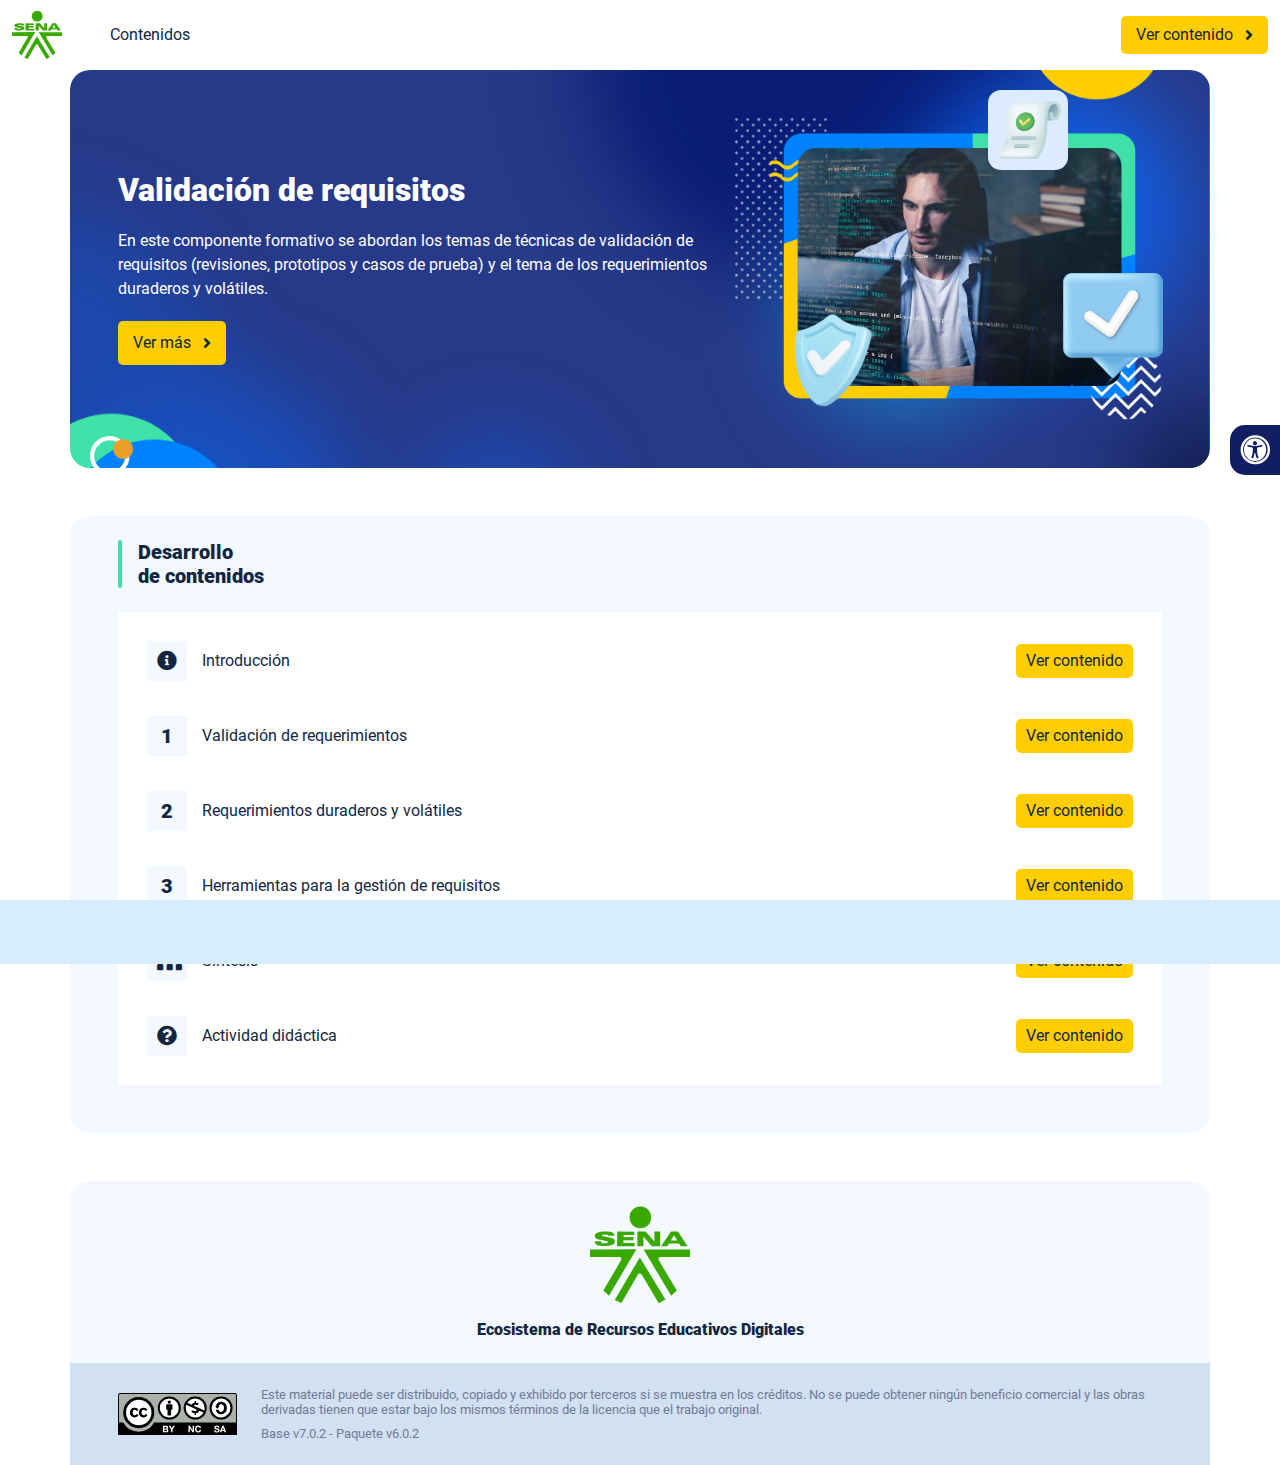
<file: index.html>
<!DOCTYPE html><html lang=""><head><meta charset="utf-8"><meta http-equiv="X-UA-Compatible" content="IE=edge"><meta name="viewport" content="width=device-width,initial-scale=1"><link rel="icon" href="favicon.ico"><title>Validación de requisitos</title><link href="css/chunk-110f1f0b.52141945.css" rel="prefetch"><link href="css/chunk-179248a2.52141945.css" rel="prefetch"><link href="css/chunk-2a9fce91.52141945.css" rel="prefetch"><link href="css/chunk-515a8379.9940b385.css" rel="prefetch"><link href="css/chunk-59974754.3cb02b58.css" rel="prefetch"><link href="css/chunk-5d1ce150.52141945.css" rel="prefetch"><link href="css/chunk-60cbc06b.09438581.css" rel="prefetch"><link href="css/chunk-623f2040.52141945.css" rel="prefetch"><link href="css/chunk-6a43ec24.52141945.css" rel="prefetch"><link href="css/chunk-6e1e538a.3ba0a060.css" rel="prefetch"><link href="css/chunk-6e613899.52141945.css" rel="prefetch"><link href="css/chunk-766a929b.79a61e33.css" rel="prefetch"><link href="css/chunk-7794bb60.52141945.css" rel="prefetch"><link href="css/comple.013a173b.css" rel="prefetch"><link href="css/creditos.96adf460.css" rel="prefetch"><link href="css/glosario.7602776f.css" rel="prefetch"><link href="css/referencias.5784fbb5.css" rel="prefetch"><link href="js/actividad.db45a881.js" rel="prefetch"><link href="js/chunk-0206bfa0.db848401.js" rel="prefetch"><link href="js/chunk-110f1f0b.61a4ed11.js" rel="prefetch"><link href="js/chunk-13a6037e.0dbe5c65.js" rel="prefetch"><link href="js/chunk-179248a2.d6cf2861.js" rel="prefetch"><link href="js/chunk-18f95272.9d8cf629.js" rel="prefetch"><link href="js/chunk-2a9fce91.0ecc359b.js" rel="prefetch"><link href="js/chunk-2c06842c.6cae5bfb.js" rel="prefetch"><link href="js/chunk-2d0c5615.75151c9d.js" rel="prefetch"><link href="js/chunk-2d0e96ec.a0992f3a.js" rel="prefetch"><link href="js/chunk-2d208d90.7ca99724.js" rel="prefetch"><link href="js/chunk-2d21d0e2.662065e2.js" rel="prefetch"><link href="js/chunk-2d22c123.3ab92924.js" rel="prefetch"><link href="js/chunk-2e80bb9a.84e37d65.js" rel="prefetch"><link href="js/chunk-319206de.0748c1e6.js" rel="prefetch"><link href="js/chunk-36769079.db07006a.js" rel="prefetch"><link href="js/chunk-4cdd78c0.0277c010.js" rel="prefetch"><link href="js/chunk-515a8379.5df7d778.js" rel="prefetch"><link href="js/chunk-53ccb27e.cc458c56.js" rel="prefetch"><link href="js/chunk-55d286b8.f370762b.js" rel="prefetch"><link href="js/chunk-59974754.12fa6331.js" rel="prefetch"><link href="js/chunk-5d1ce150.6ee84259.js" rel="prefetch"><link href="js/chunk-60cbc06b.c331d9c0.js" rel="prefetch"><link href="js/chunk-623f2040.dfc3159f.js" rel="prefetch"><link href="js/chunk-659152b8.592218b5.js" rel="prefetch"><link href="js/chunk-6a43ec24.c4a1c2ef.js" rel="prefetch"><link href="js/chunk-6e1e538a.0a30a368.js" rel="prefetch"><link href="js/chunk-6e613899.042dd297.js" rel="prefetch"><link href="js/chunk-766a929b.cee86727.js" rel="prefetch"><link href="js/chunk-7794bb60.280b6865.js" rel="prefetch"><link href="js/chunk-c796899c.d7fc5ff3.js" rel="prefetch"><link href="js/chunk-e8a7823a.8074120d.js" rel="prefetch"><link href="js/chunk-fde47172.53c5fbd8.js" rel="prefetch"><link href="js/comple.89bcce0a.js" rel="prefetch"><link href="js/creditos.2d37fb69.js" rel="prefetch"><link href="js/glosario.b47273be.js" rel="prefetch"><link href="js/intro.4fd4914e.js" rel="prefetch"><link href="js/referencias.12eb1128.js" rel="prefetch"><link href="js/sintesis.9090064b.js" rel="prefetch"><link href="js/tema1.8c1773b4.js" rel="prefetch"><link href="js/tema2.7b45ad84.js" rel="prefetch"><link href="js/tema3.d100fc18.js" rel="prefetch"><link href="css/app.63da3b57.css" rel="preload" as="style"><link href="css/chunk-vendors.1868a75e.css" rel="preload" as="style"><link href="js/app.ffa26ed8.js" rel="preload" as="script"><link href="js/chunk-vendors.cbc9d0dc.js" rel="preload" as="script"><link href="css/chunk-vendors.1868a75e.css" rel="stylesheet"><link href="css/app.63da3b57.css" rel="stylesheet"></head><body><noscript><strong>We're sorry but Validación de requisitos doesn't work properly without JavaScript enabled. Please enable it to continue.</strong></noscript><div id="app"></div><script src="js/chunk-vendors.cbc9d0dc.js"></script><script src="js/app.ffa26ed8.js"></script></body></html>
</file>
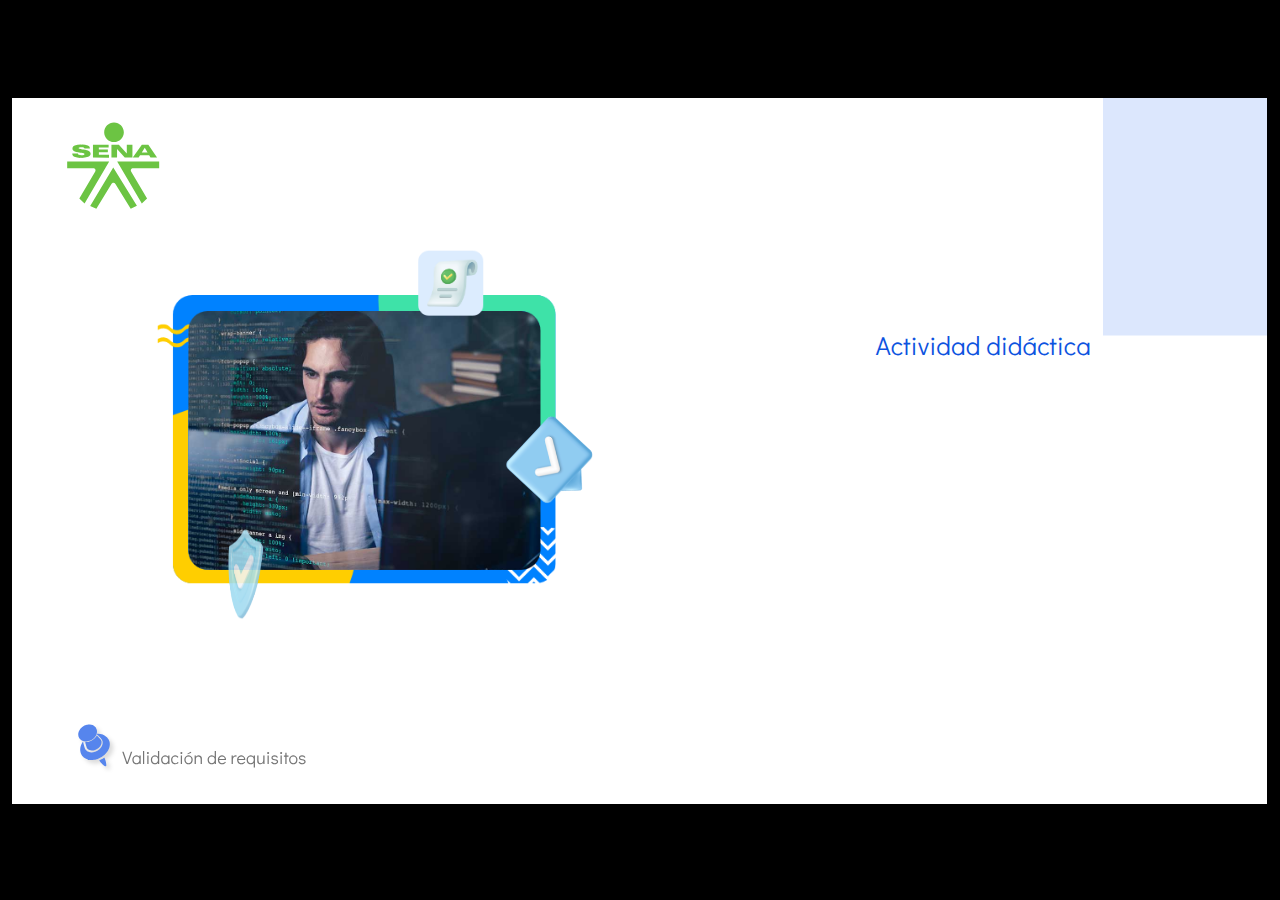
<file: actividades/index.html>
﻿<!doctype html>
<html lang="es">
<head>
  <meta charset="utf-8">
  <!-- Creado con Storyline 360 - http://www.articulate.com  -->
  <!-- version: 3.79.30834.0 -->
  <title>Actividad did&#225;ctica</title>
  <meta http-equiv="x-ua-compatible" content="IE=edge"/>
  <meta name="viewport" content="width=device-width,initial-scale=1,user-scalable=no,shrink-to-fit=no,minimal-ui"/>
  <meta name="apple-mobile-web-app-capable" content="yes"/>
  <style>
    html, body { height: 100%; padding: 0; margin: 0 }
    #app { height: 100%; width: 100%; }
  </style>

  <script>
    window.DS = {};
    window.globals = {
      DATA_PATH_BASE: '',
      HAS_FRAME: true,
      HAS_SLIDE: true,

      lmsPresent: false,
      tinCanPresent: false,
      cmi5Present: false,
      aoSupport: false,
      scale: 'show all',
      captureRc: false,
      browserSize: 'optimal',
      bgColor: '#000000',
      features: 'ConnectionMessages,DropIn1,DropIn2,DropIn3,DropIn4,FullScreenToggle,LayerPresentAsDialog,MultipleQuizTracking,UpdatedThemeEditor,VideoSync',
      themeName: 'classic',
      preloaderColor: '#FFFFFF',
      suppressAnalytics: false,
      productChannel: 'stable',
      publishSource: 'storyline',
      aid: 'aid|5304b41d-7af7-4125-b8d1-83eb222823e2',
      cid: 'ffd27f75-873c-4cb5-a800-4977a796a13d',
      playerVersion: '3.79.30834.0',
      publishTimestamp: '2024-03-08T17:41:16.7279023Z',
      maxIosVideoElements: 10,
      connectionSettings: { mode: 'disabled' },

      
      parseParams: function(qs) {
        if (window.globals.parsedParams != null) {
          return window.globals.parsedParams;
        }
        qs = (qs || window.location.search.substr(1)).split('+').join(' ');
        var params = {},
            tokens,
            re = /[?&]?([^=]+)=([^&]*)/g;

        while (tokens = re.exec(qs)) {
          params[decodeURIComponent(tokens[1]).trim()] =
            decodeURIComponent(tokens[2]).trim();
        }
        window.globals.parsedParams = params;
        return params;
      }

    };
  </script>
  <script>
    var isIe11 = ('ActiveXObject' in window || window.MSBlobBuilder != null)
      && window.msCrypto != null && !window.ActiveXObject;
    if (isIe11) {
      window.globals.unsupportedBrowser = true;
      document.write(atob('[base64]'));
    }
  </script>
  
  <script>window.THREE = { };</script>
  
</head>
<body style="background: #000000" class="cs-HTML theme-classic">
  <!-- 360 -->
  <script>!function(){var e,i=/iPhone/i,o=/iPod/i,n=/iPad/i,t=/\biOS-universal(?:.+)Mac\b/i,r=/\bAndroid(?:.+)Mobile\b/i,a=/Android/i,d=/(?:SD4930UR|\bSilk(?:.+)Mobile\b)/i,p=/Silk/i,l=/Windows Phone/i,u=/\bWindows(?:.+)ARM\b/i,b=/BlackBerry/i,s=/BB10/i,c=/Opera Mini/i,f=/\b(CriOS|Chrome)(?:.+)Mobile/i,h=/Mobile(?:.+)Firefox\b/i,v=function(e){return void 0!==e&&"MacIntel"===e.platform&&"number"==typeof e.maxTouchPoints&&e.maxTouchPoints>1&&"undefined"==typeof MSStream};e=function(e){var m={userAgent:"",platform:"",maxTouchPoints:0};e||"undefined"==typeof navigator?"string"==typeof e?m.userAgent=e:e&&e.userAgent&&(m={userAgent:e.userAgent,platform:e.platform,maxTouchPoints:e.maxTouchPoints||0}):m={userAgent:navigator.userAgent,platform:navigator.platform,maxTouchPoints:navigator.maxTouchPoints||0};var g=m.userAgent,y=g.split("[FBAN");void 0!==y[1]&&(g=y[0]),void 0!==(y=g.split("Twitter"))[1]&&(g=y[0]);var A=function(e){return function(i){return i.test(e)}}(g),w={apple:{phone:A(i)&&!A(l),ipod:A(o),tablet:!A(i)&&(A(n)||v(m))&&!A(l),universal:A(t),device:(A(i)||A(o)||A(n)||A(t)||v(m))&&!A(l)},amazon:{phone:A(d),tablet:!A(d)&&A(p),device:A(d)||A(p)},android:{phone:!A(l)&&A(d)||!A(l)&&A(r),tablet:!A(l)&&!A(d)&&!A(r)&&(A(p)||A(a)),device:!A(l)&&(A(d)||A(p)||A(r)||A(a))||A(/\bokhttp\b/i)},windows:{phone:A(l),tablet:A(u),device:A(l)||A(u)},other:{blackberry:A(b),blackberry10:A(s),opera:A(c),firefox:A(h),chrome:A(f),device:A(b)||A(s)||A(c)||A(h)||A(f)},any:!1,phone:!1,tablet:!1};return w.any=w.apple.device||w.android.device||w.windows.device||w.other.device,w.phone=w.apple.phone||w.android.phone||w.windows.phone,w.tablet=w.apple.tablet||w.android.tablet||w.windows.tablet,w}(),"object"==typeof exports&&"undefined"!=typeof module?module.exports=e:"function"==typeof define&&define.amd?define((function(){return e})):this.isMobile=e}();
    window.isMobile.apple.tablet = window.isMobile.apple.tablet ||
      (navigator.platform === 'MacIntel' && navigator.maxTouchPoints > 1);
    window.isMobile.apple.device = window.isMobile.apple.device || window.isMobile.apple.tablet;
    window.isMobile.tablet = window.isMobile.tablet || window.isMobile.apple.tablet;
    window.isMobile.any = window.isMobile.any || window.isMobile.apple.tablet;
  </script>

  <div id="focus-sink" tabindex="-1"></div>

  <div id="preso"></div>
  <script>
    (function() {

      var classTypes = [ 'desktop', 'mobile', 'phone', 'tablet' ];

      var addDeviceClasses = function(prefix, testObj) {
        var curr, i;
        for (i = 0; i < classTypes.length; i++) {
          curr = classTypes[i];
          if (testObj[curr]) {
            document.body.classList.add(prefix + curr);
          }
        }
      };

      var params = window.globals.parseParams(),
          isDevicePreview = params.devicepreview === '1',
          isPhoneOverride = params.deviceType === 'phone' || (isDevicePreview && params.phone == '1'),
          isTabletOverride = (params.deviceType === 'tablet' || isDevicePreview) && !isPhoneOverride,
          isMobileOverride = isPhoneOverride || isTabletOverride;

      var deviceView = {
        desktop: !window.isMobile.any && !isMobileOverride,
        mobile: window.isMobile.any || isMobileOverride,
        phone: isPhoneOverride || (window.isMobile.phone && !isTabletOverride),
        tablet: isTabletOverride || window.isMobile.tablet
      };

      window.globals.deviceView = deviceView;
      window.isMobile.desktop = !window.isMobile.any;
      window.isMobile.mobile = window.isMobile.any;

      addDeviceClasses('view-', deviceView);

    })();
  </script>
  
  <script src='story_content/user.js' type=text/javascript></script>
  <div class="slide-loader"></div>

  <script>
    if (window.globals.deviceView.isMobile) { var doc = document, loader = doc.body.querySelector('.slide-loader'); [ 1, 2, 3 ].forEach(function(n) { var d = doc.createElement('div'); d.style.backgroundColor = window.globals.preloaderColor; d.classList.add('mobile-loader-dot'); d.classList.add('dot' + n); loader.appendChild(d); }); }
  </script>

  <div class="mobile-load-title-overlay" style="display: none">
    <div class="mobile-load-title">Actividad did&#225;ctica</div>
  </div>

  <div class="mobile-chrome-warning"></div>

  
<style>
  .warn-connection-dialog {
    display: none;
    background: transparent;
    pointer-events: all;
    position: fixed;
    left: 0;
    top: 0;
    width: 100%;
    height: 100%;
    z-index: 999;
  }

  .warn-connection-content {
    pointer-events: all;
    border-radius: 4px;
    background: white;
    border: 1px solid #E7E7E7;
    color: #333333;
    box-shadow: 0 2px 4px rgba(0, 0, 0, 0.25);
    transition: all 150ms ease-out;
    position: absolute;
    white-space: nowrap;
  }

  .view-phone.is-landscape .warn-connection-content {
    left: 23px;
    bottom: 23px;
  }

  .view-tablet.is-landscape .warn-connection-content {
    left: 50%;
    top: 20px;
    transform: translateX(-50%);
  }

  .is-portrait .warn-connection-content {
    transform: translate(-50%, calc(-100% - 15px));
  }

  .warn-connection-content p {
    display: inline-block;
    margin: 0 8px 0 0;
    line-height: 33px;
    font-size: 11px;
  }

  .warn-connection-content svg {
    position: relative;
    vertical-align: middle;
    margin: 0 2px 2px 8px;
  }

  .view-desktop .warn-connection-content {
    left: 1.5em;
    bottom: 1.5em;
  }

  .view-desktop .warn-connection-content p {
    font-size: 1.1em;
  }

  .is-offline .warn-connection-dialog {
    display: block;
  }

  .is-offline .cs-panel * {
    pointer-events: none !important;
  }

  .is-offline .cs-panel {
    pointer-events: all !important;
  }

  .is-offline #nav-controls * {
    pointer-events: none !important;
  }

  .is-offline #nav-controls {
    pointer-events: all !important;
  }
</style>

<div class="warn-connection-dialog" role="alertdialog" aria-modal="true" tabindex="0" aria-labelledby="warn-connection-message">
  <div class="warn-connection-content">
    <svg width="17" height="15" viewBox="0 0 17 15" xmlns="http://www.w3.org/2000/svg">
      <path fill="#8F0000" stroke="white" d="M16.07,12.98 L15.88,12.23 L9.51,1.21 C8.97,0.26,7.6,0.26,7.06,1.21 L0.69,12.23 C0.15,13.16,0.81,14.36,1.91,14.36 H14.65 C15.47,14.36,16.05,13.7,16.07,12.98 Z"/>
      <path fill="white" stroke="white" d="M8.58,5.5 C8.35,5.28,8.5,5.35,8.21,5.32 C8.09,5.35,7.97,5.49,7.96,5.67 C7.97,5.79,7.98,5.92,7.98,6.04 L7.98,6.04 C7.99,6.17,8,6.31,8.01,6.43 L8.01,6.44 C8.03,6.92,8.06,7.41,8.09,7.9 L8.09,7.9 C8.12,8.39,8.14,8.88,8.17,9.37 C8.17,9.39,8.18,9.42,8.2,9.44 C8.23,9.46,8.25,9.47,8.28,9.47 C8.31,9.47,8.34,9.46,8.35,9.44 C8.37,9.43,8.38,9.4,8.39,9.35 L8.39,9.34 C8.39,9.24,8.4,9.15,8.4,9.05 L8.4,9.05 C8.41,8.96,8.41,8.86,8.42,8.75 C8.43,8.44,8.45,8.12,8.47,7.81 L8.47,7.81 C8.49,7.49,8.51,7.18,8.53,6.87 C8.55,6.46,8.56,6.05,8.59,5.64 L8.6,5.62 C8.6,5.57,8.59,5.53,8.58,5.5 L8.21,5.32 Z"/>
      <circle fill="white" stroke="white" cx="8.3" cy="11.35" r="0.3"/>
    </svg>
    <p id="warn-connection-message">You are offline. Trying to reconnect...</p>
  </div>
</div>

<script>
  (function() {
    window.DS.connection = {
      warningShown: false,
      assets: {},
      loadingAssetGroup: false,
      retryDelay: 500
    };

    var connectionSettings = window.globals.connectionSettings || {};

    // The `window.globals.features` variable must be set in `webpack.dev.config` when testing locally - it is not enough
    // to have it in the data - but it must be set there as well.
    var useConnectionMessages = window.AbortController != null &&
      window.location.protocol != 'file:' &&
      window.globals.features.indexOf('ConnectionMessages') != -1 &&
      connectionSettings.mode === 'normal';

    window.DS.connection.useConnectionMessages = useConnectionMessages;

    var assetCount = 0;
    var checkLoadedId;


    if (useConnectionMessages && connectionSettings != null) {
      var contentEl = document.querySelector('.warn-connection-content');
      var messageEl = contentEl.querySelector('p');

      if (connectionSettings.useDarkTheme) {
        contentEl.style.borderColor = '#BABBBA';
        contentEl.style.backgroundColor = '#282828';
        contentEl.style.color = '#FFFFFF';
      }

      if (connectionSettings.message != null) {
        messageEl.textContent = window.decodeURIComponent(connectionSettings.message);
      }
    }

    function checkAssetsReady() {
      for (var i in DS.connection.assets) {
        if (!DS.connection.assets[i].success) {
          return false;
        }
      }
      return true;
    }

    function stopAssetGroup() {
      if (!useConnectionMessages) { return; }

      assetCount = 0;

      DS.connection.oldAssetGroup = DS.connection.assets;
      DS.connection.assets = {};
      DS.connection.loadingAssetGroup = false;
      clearInterval(checkLoadedId);
    }

    function startAssetGroup() {
      if (!useConnectionMessages) { return; }
      var ticks = 0;
      clearInterval(checkLoadedId);
      checkLoadedId = setInterval(function() {
        var loaded = 0;
        if (assetCount === 0 && loaded === 0) {
          clearInterval(checkLoadedId);
          return;
        }

        for (var i in DS.connection.assets) {
          if (DS.connection.assets[i].success) {
            loaded++;
          }
        }

        if (assetCount === loaded && checkAssetsReady()) {
          for (var i in DS.connection.assets) {
            if (DS.connection.assets[i].action) {
              DS.connection.assets[i].action();
            }
          }
          hideWarning();
          stopAssetGroup();
        }
      }, 100)
    }

    function requiredAsset(url, action, retry, type) {
      if (!useConnectionMessages) { return; }
      if (DS.connection.assets[url]) { return; }

      DS.connection.assets[url] = {
        success: false, action: action, retry: retry, type: type
      };
      assetCount = Object.keys(DS.connection.assets).length;
      if (!DS.connection.loadingAssetGroup) {
        startAssetGroup();
      }
      DS.connection.loadingAssetGroup = true;
    }

    function assetLoaded(url) {
      if (!useConnectionMessages) { return; }
      if (DS.connection.assets[url]) {
        DS.connection.assets[url].success = true;
      }
    }

    function assetFailed(url) {
      if (!useConnectionMessages) { return; }
      if (!DS.connection.assets[url]) {
        if (/\.js$/.test(url) && url.indexOf('transcripts') === -1) {
          setTimeout(function() {
            if (DS.connection.lastSlideLoaded != null) {
              DS.connection.lastSlideLoaded();
            }
          }, DS.connection.retryDelay);
        }
        return;
      }
      if (!DS.connection.warningShown) { showWarning(); }
      if (DS.connection.assets[url].retry) {
        setTimeout(function() {
          if (!DS.connection.assets[url].success) {
            DS.connection.assets[url].retry()
          }
        }, DS.connection.retryDelay);
      }
    }

    function hideWarning() {
      document.body.classList.remove('is-offline');
      DS.connection.warningShown = false;
      enableKeys();
    }
    DS.connection.hideWarning = hideWarning

    function showWarning(btn) {
      document.body.classList.add('is-offline')
      DS.connection.warningShown = true;
      updateWarningPosition();
      disableKeys();
    }

    function updateWarningPosition() {
      if (!DS.connection.warningShown) {
        return;
      }

      var isPortrait = document.body.classList.contains('is-portrait');
      var warningEl = document.querySelector('.warn-connection-content');

      if (isPortrait) {
        var slide = document.querySelector('.primary-slide');
        var slideRect = slide.getBoundingClientRect();

        warningEl.style.top = `${slideRect.top}px`
        warningEl.style.left = `${slideRect.left + slideRect.width / 2}px`
      } else {
        warningEl.style.top = null;
        warningEl.style.left = null;
      }

      window.requestAnimationFrame(updateWarningPosition);
    }

    function onDisableKeyDown(e) {
      e.preventDefault();
      e.stopImmediatePropagation();
    }

    function onDisableKeyUp(e) {
      e.preventDefault();
      e.stopImmediatePropagation();
    }

    var accStyle = document.createElement('style');
    var warnDialogEl = document.querySelector('.warn-connection-dialog');

    function disableKeys() {
      if (DS.views.nsStack.length === 1) {
        DS.views.nsStack[0].tabReachable = false
        DS.views.nsStack[0].updateTabIndex(true, true);
      }

      accStyle.innerHTML = '.acc-shadow-dom { display: none; }';
      document.body.appendChild(accStyle);

      warnDialogEl.parentNode.append(warnDialogEl);
      warnDialogEl.focus();
    }

    function enableKeys() {
      document.body.removeChild(accStyle);
      if (DS.views.nsStack.length === 1 && DS.views.nsStack[0].name === '_frame') {
        DS.views.nsStack[0].tabReachable = true;
        DS.views.nsStack[0].updateTabIndex();
      }
    }

    // these will all be noops if the feature flag isn't set in
    // the data and `window.globals.features`
    DS.connection.requiredAsset = requiredAsset;
    DS.connection.assetLoaded = assetLoaded;
    DS.connection.assetFailed = assetFailed;
    DS.connection.stopAssetGroup = stopAssetGroup;
    DS.connection.startAssetGroup = startAssetGroup;
  })();
</script>


  <script>
    
    if (window.autoSpider && window.vInterfaceObject) {
      document.querySelector('.mobile-load-title-overlay').style.display = 'none';
    }
  </script>

  

  <link rel="stylesheet" href="html5/data/css/output.min.css" data-noprefix/>
</body>
<script src="html5/lib/scripts/bootstrapper.min.js"></script>
</html>
</file>
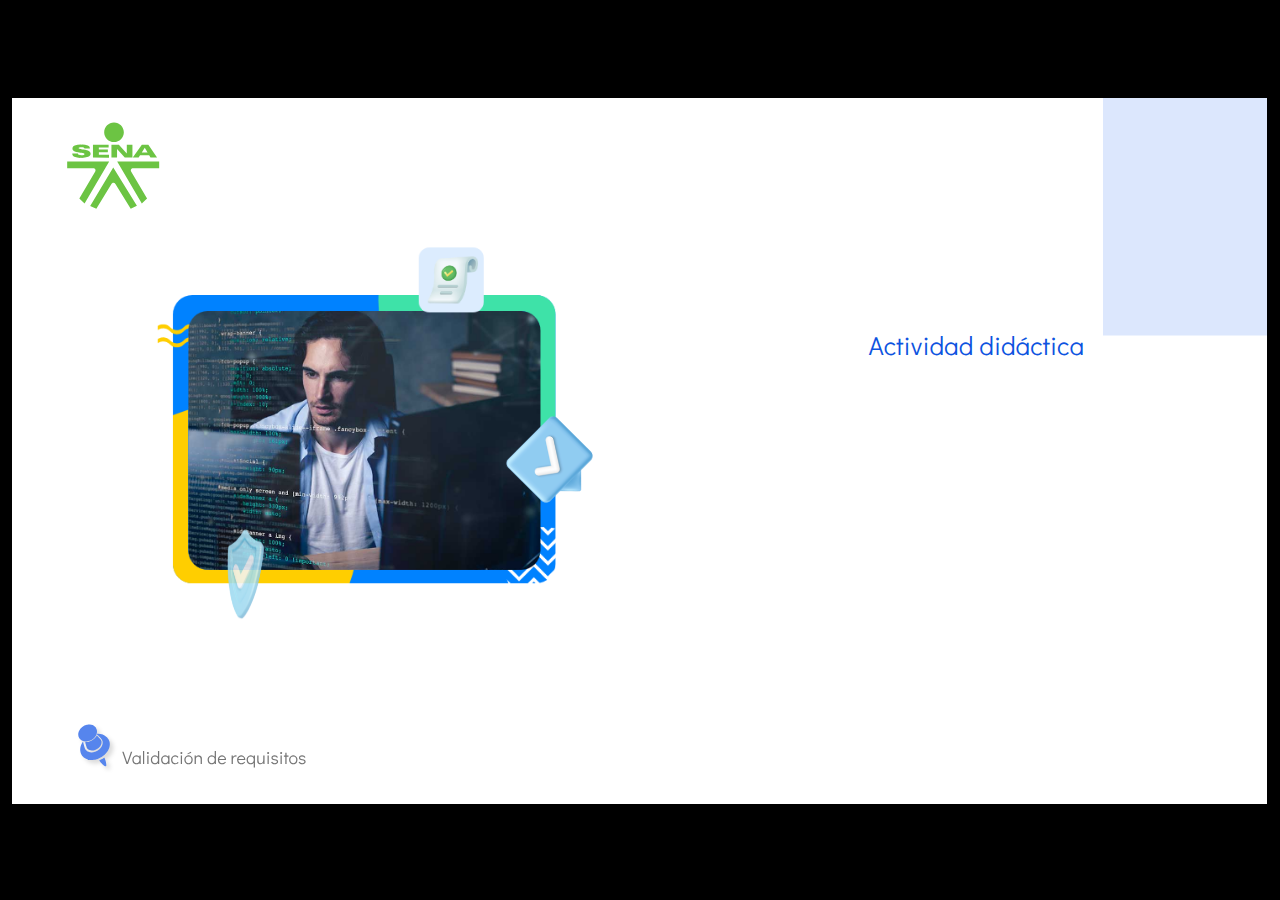
<file: public/actividades/story.html>
﻿<!doctype html>
<html lang="es">
<head>
  <meta charset="utf-8">
  <!-- Creado con Storyline 360 - http://www.articulate.com  -->
  <!-- version: 3.78.30747.0 -->
  <title>Actividad did&#225;ctica</title>
  <meta http-equiv="x-ua-compatible" content="IE=edge"/>
  <meta name="viewport" content="width=device-width,initial-scale=1,user-scalable=no,shrink-to-fit=no,minimal-ui"/>
  <meta name="apple-mobile-web-app-capable" content="yes"/>
  <style>
    html, body { height: 100%; padding: 0; margin: 0 }
    #app { height: 100%; width: 100%; }
  </style>

  <script>
    window.DS = {};
    window.globals = {
      DATA_PATH_BASE: '',
      HAS_FRAME: true,
      HAS_SLIDE: true,

      lmsPresent: false,
      tinCanPresent: false,
      cmi5Present: false,
      aoSupport: false,
      scale: 'show all',
      captureRc: false,
      browserSize: 'optimal',
      bgColor: '#000000',
      features: 'AccessibleVideo,BgAudioBlip,ConnectionMessages,DropIn1,DropIn2,DropIn3,FullScreenToggle,LayerPresentAsDialog,MultipleQuizTracking,PlayerSpeedControl,StreamingVideo,UpdatedThemeEditor,UseAudioElement,VideoSync',
      themeName: 'classic',
      preloaderColor: '#FFFFFF',
      suppressAnalytics: false,
      productChannel: 'stable',
      publishSource: 'storyline',
      aid: 'aid|5304b41d-7af7-4125-b8d1-83eb222823e2',
      cid: '3f5712cb-10fb-4509-97e7-6ce17f26994d',
      playerVersion: '3.78.30747.0',
      publishTimestamp: '2023-08-22T13:20:52.4072804Z',
      maxIosVideoElements: 10,
      connectionSettings: { mode: 'disabled' },

      
      parseParams: function(qs) {
        if (window.globals.parsedParams != null) {
          return window.globals.parsedParams;
        }
        qs = (qs || window.location.search.substr(1)).split('+').join(' ');
        var params = {},
            tokens,
            re = /[?&]?([^=]+)=([^&]*)/g;

        while (tokens = re.exec(qs)) {
          params[decodeURIComponent(tokens[1]).trim()] =
            decodeURIComponent(tokens[2]).trim();
        }
        window.globals.parsedParams = params;
        return params;
      }

    };
  </script>
  <script>
    var isIe11 = ('ActiveXObject' in window || window.MSBlobBuilder != null)
      && window.msCrypto != null && !window.ActiveXObject;
    if (isIe11) {
      window.globals.unsupportedBrowser = true;
      document.write(atob('[base64]'));
    }
  </script>
  
  <script>window.THREE = { };</script>
  
</head>
<body style="background: #000000" class="cs-HTML theme-classic">
  <!-- 360 -->
  <script>!function(){var e,i=/iPhone/i,o=/iPod/i,n=/iPad/i,t=/\biOS-universal(?:.+)Mac\b/i,r=/\bAndroid(?:.+)Mobile\b/i,a=/Android/i,d=/(?:SD4930UR|\bSilk(?:.+)Mobile\b)/i,p=/Silk/i,l=/Windows Phone/i,u=/\bWindows(?:.+)ARM\b/i,b=/BlackBerry/i,s=/BB10/i,c=/Opera Mini/i,f=/\b(CriOS|Chrome)(?:.+)Mobile/i,h=/Mobile(?:.+)Firefox\b/i,v=function(e){return void 0!==e&&"MacIntel"===e.platform&&"number"==typeof e.maxTouchPoints&&e.maxTouchPoints>1&&"undefined"==typeof MSStream};e=function(e){var m={userAgent:"",platform:"",maxTouchPoints:0};e||"undefined"==typeof navigator?"string"==typeof e?m.userAgent=e:e&&e.userAgent&&(m={userAgent:e.userAgent,platform:e.platform,maxTouchPoints:e.maxTouchPoints||0}):m={userAgent:navigator.userAgent,platform:navigator.platform,maxTouchPoints:navigator.maxTouchPoints||0};var g=m.userAgent,y=g.split("[FBAN");void 0!==y[1]&&(g=y[0]),void 0!==(y=g.split("Twitter"))[1]&&(g=y[0]);var A=function(e){return function(i){return i.test(e)}}(g),w={apple:{phone:A(i)&&!A(l),ipod:A(o),tablet:!A(i)&&(A(n)||v(m))&&!A(l),universal:A(t),device:(A(i)||A(o)||A(n)||A(t)||v(m))&&!A(l)},amazon:{phone:A(d),tablet:!A(d)&&A(p),device:A(d)||A(p)},android:{phone:!A(l)&&A(d)||!A(l)&&A(r),tablet:!A(l)&&!A(d)&&!A(r)&&(A(p)||A(a)),device:!A(l)&&(A(d)||A(p)||A(r)||A(a))||A(/\bokhttp\b/i)},windows:{phone:A(l),tablet:A(u),device:A(l)||A(u)},other:{blackberry:A(b),blackberry10:A(s),opera:A(c),firefox:A(h),chrome:A(f),device:A(b)||A(s)||A(c)||A(h)||A(f)},any:!1,phone:!1,tablet:!1};return w.any=w.apple.device||w.android.device||w.windows.device||w.other.device,w.phone=w.apple.phone||w.android.phone||w.windows.phone,w.tablet=w.apple.tablet||w.android.tablet||w.windows.tablet,w}(),"object"==typeof exports&&"undefined"!=typeof module?module.exports=e:"function"==typeof define&&define.amd?define((function(){return e})):this.isMobile=e}();
    window.isMobile.apple.tablet = window.isMobile.apple.tablet ||
      (navigator.platform === 'MacIntel' && navigator.maxTouchPoints > 1);
    window.isMobile.apple.device = window.isMobile.apple.device || window.isMobile.apple.tablet;
    window.isMobile.tablet = window.isMobile.tablet || window.isMobile.apple.tablet;
    window.isMobile.any = window.isMobile.any || window.isMobile.apple.tablet;
  </script>

  <div id="focus-sink" tabindex="-1"></div>

  <div id="preso"></div>
  <script>
    (function() {

      var classTypes = [ 'desktop', 'mobile', 'phone', 'tablet' ];

      var addDeviceClasses = function(prefix, testObj) {
        var curr, i;
        for (i = 0; i < classTypes.length; i++) {
          curr = classTypes[i];
          if (testObj[curr]) {
            document.body.classList.add(prefix + curr);
          }
        }
      };

      var params = window.globals.parseParams(),
          isDevicePreview = params.devicepreview === '1',
          isPhoneOverride = params.deviceType === 'phone' || (isDevicePreview && params.phone == '1'),
          isTabletOverride = (params.deviceType === 'tablet' || isDevicePreview) && !isPhoneOverride,
          isMobileOverride = isPhoneOverride || isTabletOverride;

      var deviceView = {
        desktop: !window.isMobile.any && !isMobileOverride,
        mobile: window.isMobile.any || isMobileOverride,
        phone: isPhoneOverride || (window.isMobile.phone && !isTabletOverride),
        tablet: isTabletOverride || window.isMobile.tablet
      };

      window.globals.deviceView = deviceView;
      window.isMobile.desktop = !window.isMobile.any;
      window.isMobile.mobile = window.isMobile.any;

      addDeviceClasses('view-', deviceView);

    })();
  </script>
  
  <script src='story_content/user.js' type=text/javascript></script>
  <div class="slide-loader"></div>

  <script>
    if (window.globals.deviceView.isMobile) { var doc = document, loader = doc.body.querySelector('.slide-loader'); [ 1, 2, 3 ].forEach(function(n) { var d = doc.createElement('div'); d.style.backgroundColor = window.globals.preloaderColor; d.classList.add('mobile-loader-dot'); d.classList.add('dot' + n); loader.appendChild(d); }); }
  </script>

  <div class="mobile-load-title-overlay" style="display: none">
    <div class="mobile-load-title">Actividad did&#225;ctica</div>
  </div>

  <div class="mobile-chrome-warning"></div>

  
<style>
  .warn-connection-dialog {
    display: none;
    background: transparent;
    pointer-events: none;
    position: fixed;
    left: 0;
    top: 0;
    width: 100%;
    height: 100%;
    z-index: 999;
  }

  .warn-connection-content {
    border-radius: 4px;
    background: white;
    border: 1px solid #E7E7E7;
    color: #333333;
    box-shadow: 0 2px 4px rgba(0, 0, 0, 0.25);
    transition: all 150ms ease-out;
    position: absolute;
    white-space: nowrap;
  }

  .view-phone.is-landscape .warn-connection-content {
    left: 23px;
    bottom: 23px;
  }

  .view-tablet.is-landscape .warn-connection-content {
    left: 50%;
    top: 20px;
    transform: translateX(-50%);
  }

  .is-portrait .warn-connection-content {
    transform: translate(-50%, calc(-100% - 15px));
  }

  .warn-connection-content p {
    display: inline-block;
    margin: 0 8px 0 0;
    line-height: 33px;
    font-size: 11px;
  }

  .warn-connection-content svg {
    position: relative;
    vertical-align: middle;
    margin: 0 2px 2px 8px;
  }

  .view-desktop .warn-connection-content {
    left: 1.5em;
    bottom: 1.5em;
  }

  .view-desktop .warn-connection-content p {
    font-size: 1.1em;
  }

  .is-offline .warn-connection-dialog {
    display: block;
  }

  .is-offline .cs-panel * {
    pointer-events: none !important;
  }

  .is-offline .cs-panel {
    pointer-events: all !important;
  }

  .is-offline #nav-controls * {
    pointer-events: none !important;
  }

  .is-offline #nav-controls {
    pointer-events: all !important;
  }
</style>

<div class="warn-connection-dialog">
  <div class="warn-connection-content">
    <svg width="17" height="15" viewBox="0 0 17 15" xmlns="http://www.w3.org/2000/svg">
      <path fill="#8F0000" stroke="white" d="M16.07,12.98 L15.88,12.23 L9.51,1.21 C8.97,0.26,7.6,0.26,7.06,1.21 L0.69,12.23 C0.15,13.16,0.81,14.36,1.91,14.36 H14.65 C15.47,14.36,16.05,13.7,16.07,12.98 Z"/>
      <path fill="white" stroke="white" d="M8.58,5.5 C8.35,5.28,8.5,5.35,8.21,5.32 C8.09,5.35,7.97,5.49,7.96,5.67 C7.97,5.79,7.98,5.92,7.98,6.04 L7.98,6.04 C7.99,6.17,8,6.31,8.01,6.43 L8.01,6.44 C8.03,6.92,8.06,7.41,8.09,7.9 L8.09,7.9 C8.12,8.39,8.14,8.88,8.17,9.37 C8.17,9.39,8.18,9.42,8.2,9.44 C8.23,9.46,8.25,9.47,8.28,9.47 C8.31,9.47,8.34,9.46,8.35,9.44 C8.37,9.43,8.38,9.4,8.39,9.35 L8.39,9.34 C8.39,9.24,8.4,9.15,8.4,9.05 L8.4,9.05 C8.41,8.96,8.41,8.86,8.42,8.75 C8.43,8.44,8.45,8.12,8.47,7.81 L8.47,7.81 C8.49,7.49,8.51,7.18,8.53,6.87 C8.55,6.46,8.56,6.05,8.59,5.64 L8.6,5.62 C8.6,5.57,8.59,5.53,8.58,5.5 L8.21,5.32 Z"/>
      <circle fill="white" stroke="white" cx="8.3" cy="11.35" r="0.3"/>
    </svg>
    <p>You are offline. Trying to reconnect...</p>
  </div>
</div>

<script>
  (function() {
    window.DS.connection = {
      warningShown: false,
      assets: {},
      loadingAssetGroup: false,
      retryDelay: 500
    };

    var connectionSettings = window.globals.connectionSettings || {};

    // The `window.globals.features` variable must be set in `webpack.dev.config` when testing locally - it is not enough
    // to have it in the data - but it must be set there as well.
    var useConnectionMessages = window.AbortController != null &&
      window.location.protocol != 'file:' &&
      window.globals.features.indexOf('ConnectionMessages') != -1 &&
      connectionSettings.mode === 'normal';

    window.DS.connection.useConnectionMessages = useConnectionMessages

    var assetCount = 0;
    var checkLoadedId;


    if (useConnectionMessages && connectionSettings != null) {
      var contentEl = document.querySelector('.warn-connection-content');
      var messageEl = contentEl.querySelector('p')

      if (connectionSettings.useDarkTheme) {
        contentEl.style.borderColor = '#BABBBA';
        contentEl.style.backgroundColor = '#282828';
        contentEl.style.color = '#FFFFFF';
      }

      if (connectionSettings.message != null) {
        messageEl.textContent = window.decodeURIComponent(connectionSettings.message);
      }
    }

    function checkAssetsReady() {
      for (var i in DS.connection.assets) {
        if (!DS.connection.assets[i].success) {
          return false;
        }
      }
      return true;
    }

    function stopAssetGroup() {
      if (!useConnectionMessages) { return; }

      assetCount = 0;

      DS.connection.oldAssetGroup = DS.connection.assets;
      DS.connection.assets = {};
      DS.connection.loadingAssetGroup = false;
      clearInterval(checkLoadedId);
    }

    function startAssetGroup() {
      if (!useConnectionMessages) { return; }
      var ticks = 0;
      clearInterval(checkLoadedId);
      checkLoadedId = setInterval(function() {
        var loaded = 0;
        if (assetCount === 0 && loaded === 0) {
          clearInterval(checkLoadedId);
          return;
        }

        for (var i in DS.connection.assets) {
          if (DS.connection.assets[i].success) {
            loaded++;
          }
        }

        if (assetCount === loaded && checkAssetsReady()) {
          for (var i in DS.connection.assets) {
            if (DS.connection.assets[i].action) {
              DS.connection.assets[i].action();
            }
          }
          hideWarning();
          stopAssetGroup();
        }
      }, 100)
    }

    function requiredAsset(url, action, retry, type) {
      if (!useConnectionMessages) { return; }
      if (DS.connection.assets[url]) { return; }

      DS.connection.assets[url] = {
        success: false, action: action, retry: retry, type: type
      };
      assetCount = Object.keys(DS.connection.assets).length;
      if (!DS.connection.loadingAssetGroup) {
        startAssetGroup();
      }
      DS.connection.loadingAssetGroup = true;
    }

    function assetLoaded(url) {
      if (!useConnectionMessages) { return; }
      if (DS.connection.assets[url]) {
        DS.connection.assets[url].success = true;
      }
    }

    function assetFailed(url) {
      if (!useConnectionMessages) { return; }
      if (!DS.connection.assets[url]) {
        if (/\.js$/.test(url) && url.indexOf('transcripts') === -1) {
          setTimeout(function() {
            if (DS.connection.lastSlideLoaded != null) {
              DS.connection.lastSlideLoaded();
            }
          }, DS.connection.retryDelay);
        }
        return;
      }
      if (!DS.connection.warningShown) { showWarning(); }
      if (DS.connection.assets[url].retry) {
        setTimeout(function() {
          if (!DS.connection.assets[url].success) {
            DS.connection.assets[url].retry()
          }
        }, DS.connection.retryDelay);
      }
    }

    function hideWarning() {
      document.body.classList.remove('is-offline');
      DS.connection.warningShown = false;
    }
    DS.connection.hideWarning = hideWarning

    function showWarning(btn) {
      document.body.classList.add('is-offline')
      DS.connection.warningShown = true;
      updateWarningPosition();
    }

    function updateWarningPosition() {
      if (!DS.connection.warningShown) {
        return;
      }

      var isPortrait = document.body.classList.contains('is-portrait');
      var warningEl = document.querySelector('.warn-connection-content');

      if (isPortrait) {
        var slide = document.querySelector('.primary-slide');
        var slideRect = slide.getBoundingClientRect();

        warningEl.style.top = `${slideRect.top}px`
        warningEl.style.left = `${slideRect.left + slideRect.width / 2}px`
      } else {
        warningEl.style.top = null;
        warningEl.style.left = null;
      }

      window.requestAnimationFrame(updateWarningPosition);
    }

    // these will all be noops if the feature flag isn't set in
    // the data and `window.globals.features`
    DS.connection.requiredAsset = requiredAsset;
    DS.connection.assetLoaded = assetLoaded;
    DS.connection.assetFailed = assetFailed;
    DS.connection.stopAssetGroup = stopAssetGroup;
    DS.connection.startAssetGroup = startAssetGroup;
  })();
</script>


  <script>
    
    if (window.autoSpider && window.vInterfaceObject) {
      document.querySelector('.mobile-load-title-overlay').style.display = 'none';
    }
  </script>

  

  <link rel="stylesheet" href="html5/data/css/output.min.css" data-noprefix/>
</body>
<script src="html5/lib/scripts/bootstrapper.min.js"></script>
</html>
</file>
<file: css/chunk-110f1f0b.52141945.css>
.actividad[data-v-c4e6906c]{background-color:#f2f2f2}.horizontal-scroll__wrapper[data-v-c4e6906c]{overflow:hidden}.horizontal-scroll[data-v-c4e6906c]{display:flex;transition:transform .5s ease-in-out;align-items:center;flex-wrap:nowrap}.horizontal-scroll[data-v-c4e6906c]:not(.row){width:100%}.horizontal-scroll--item-fw[data-v-c4e6906c]>div{flex-grow:0;flex-shrink:0;width:100%;margin:0!important}
</file>
<file: css/chunk-179248a2.52141945.css>
.actividad[data-v-c4e6906c]{background-color:#f2f2f2}.horizontal-scroll__wrapper[data-v-c4e6906c]{overflow:hidden}.horizontal-scroll[data-v-c4e6906c]{display:flex;transition:transform .5s ease-in-out;align-items:center;flex-wrap:nowrap}.horizontal-scroll[data-v-c4e6906c]:not(.row){width:100%}.horizontal-scroll--item-fw[data-v-c4e6906c]>div{flex-grow:0;flex-shrink:0;width:100%;margin:0!important}
</file>
<file: css/chunk-2a9fce91.52141945.css>
.actividad[data-v-c4e6906c]{background-color:#f2f2f2}.horizontal-scroll__wrapper[data-v-c4e6906c]{overflow:hidden}.horizontal-scroll[data-v-c4e6906c]{display:flex;transition:transform .5s ease-in-out;align-items:center;flex-wrap:nowrap}.horizontal-scroll[data-v-c4e6906c]:not(.row){width:100%}.horizontal-scroll--item-fw[data-v-c4e6906c]>div{flex-grow:0;flex-shrink:0;width:100%;margin:0!important}
</file>
<file: css/chunk-515a8379.9940b385.css>
.actividad{background-color:#f2f2f2}.banner-interno{position:relative}.banner-interno__fondo{position:absolute;top:0;bottom:-50px;left:0;right:0;background-color:#1682fb;background-size:cover;background-position:50%}.banner-interno__titulo{display:flex;align-items:center}.banner-interno__titulo__icono{display:block;width:32px;height:32px;border-radius:50%;background-color:#fff;position:relative}.banner-interno__titulo__icono i{color:#1682fb;position:absolute;left:50%;top:50%;transform:translate(-50%,-50%)}.banner-interno__titulo h1,.banner-interno__titulo h2,.banner-interno__titulo h3,.banner-interno__titulo h4,.banner-interno__titulo h5,.banner-interno__titulo h6{color:#fff;line-height:1.1em}
</file>
<file: css/chunk-59974754.3cb02b58.css>
.actividad{background-color:#f2f2f2}.aside-menu{position:fixed;top:70px;min-height:calc(100vh - 70px);max-height:calc(100vh - 70px);background-color:#f3f9ff;transition:flex .5s ease-in-out,width .5s ease-in-out;overflow-x:hidden;z-index:100001;width:300px}.aside-menu__black-background{position:fixed;inset:0;top:70px;background:rgba(0,0,0,.8);cursor:pointer}.aside-menu a{color:#111e61}.aside-menu__content{width:300px;display:flex;flex-direction:column;justify-content:space-between;min-height:calc(100vh - 70px);max-height:calc(100vh - 70px);border-right:1px solid #d8ecff;position:absolute;background:#fff}@media (max-height:800px){.aside-menu__content{min-height:800px;max-height:800px;overflow-y:auto}}.aside-menu__header{padding:10px;text-align:center;background-color:#d8ecff}.aside-menu__header h4{margin:0}.aside-menu__menu{overflow-y:auto;flex-grow:1;list-style:none;padding-left:0;margin-bottom:0}.aside-menu__menu__item--active .aside-menu__menu__item__lnk,.aside-menu__menu__item--active .aside-menu__sec-menu__item__lnk{background-color:#d8ecff;font-weight:700}.aside-menu__menu__item--sub-menu:hover,.aside-menu__menu__item:hover,.aside-menu__sec-menu__item:hover{background-color:#d8ecff}.aside-menu__menu__item--sub-menu{padding-left:10px}.aside-menu__menu__item--sub-menu--active .aside-menu__menu__item__lnk,.aside-menu__menu__item--sub-menu--active .aside-menu__sec-menu__item__lnk{background-color:#d8ecff;font-weight:700;position:relative}.aside-menu__menu__item--sub-menu--active .aside-menu__menu__item__lnk:before,.aside-menu__menu__item--sub-menu--active .aside-menu__sec-menu__item__lnk:before{content:"";display:block;position:absolute;left:0;bottom:0;top:0;width:4px;border-radius:2px;background-color:#3ee2a8}.aside-menu__menu__item__lnk,.aside-menu__sec-menu__item__lnk{display:flex;align-items:center;padding:10px 15px;line-height:1.1em}.aside-menu__menu__item__lnk i,.aside-menu__menu__item__lnk span,.aside-menu__sec-menu__item__lnk i,.aside-menu__sec-menu__item__lnk span{margin-right:10px}.aside-menu__menu__item__lnk i:last-child,.aside-menu__menu__item__lnk span:last-child,.aside-menu__sec-menu__item__lnk i:last-child,.aside-menu__sec-menu__item__lnk span:last-child{margin-right:0}.aside-menu__sec-menu{background-color:#d8ecff;padding:10px 0;flex-shrink:0;margin-bottom:0}.aside-menu__sec-menu__item{padding:10px 15px}.aside-menu__sec-menu__item__lnk{padding:0;border-radius:1em}.aside-menu__sec-menu__item__lnk i{display:block;width:2em;height:2em;padding:.5em 0;text-align:center;background-color:#fff;border-radius:50%}.aside-menu__sec-menu__item__lnk:hover{background-color:#fff}@media (max-width:576px){.aside-menu__sec-menu{padding-bottom:110px}}.main-menu-enter-active{animation:main-menu-open-animation .3s}.main-menu-enter-active .aside-menu__black-background{animation:main-menu-background-animation .3s}.main-menu-leave-active{animation:main-menu-open-animation .3s reverse}.main-menu-leave-active .aside-menu__black-background{animation:main-menu-background-animation .3s reverse}@keyframes main-menu-open-animation{0%{width:0}to{width:300px}}@keyframes main-menu-background-animation{0%{opacity:0}to{opacity:1}}
</file>
<file: css/chunk-5d1ce150.52141945.css>
.actividad[data-v-c4e6906c]{background-color:#f2f2f2}.horizontal-scroll__wrapper[data-v-c4e6906c]{overflow:hidden}.horizontal-scroll[data-v-c4e6906c]{display:flex;transition:transform .5s ease-in-out;align-items:center;flex-wrap:nowrap}.horizontal-scroll[data-v-c4e6906c]:not(.row){width:100%}.horizontal-scroll--item-fw[data-v-c4e6906c]>div{flex-grow:0;flex-shrink:0;width:100%;margin:0!important}
</file>
<file: css/chunk-60cbc06b.09438581.css>
.actividad[data-v-7e5a4120]{background-color:#f2f2f2}.header[data-v-7e5a4120]{position:sticky;top:0;padding-top:10px;padding-bottom:10px;background-color:#fff;z-index:10010;line-height:1.1em}.header__logo[data-v-7e5a4120]{width:50px}@media (max-width:576px){.header__componente-formativo[data-v-7e5a4120]{font-size:.8em}}.header__menu[data-v-7e5a4120]{cursor:pointer}.header__menu span[data-v-7e5a4120]{font-size:.7em;display:block;line-height:1em;text-align:center;color:#111e61}.header__menu__btn[data-v-7e5a4120]{width:30px;height:30px;position:relative;margin-bottom:4px}.header__menu__btn .line-1[data-v-7e5a4120],.header__menu__btn .line-2[data-v-7e5a4120],.header__menu__btn .line-3[data-v-7e5a4120]{height:4px;width:30px;background-color:#111e61;transform-origin:center center;position:absolute;left:0;border-radius:2px}.header__menu__btn .line-1[data-v-7e5a4120]{top:4px;animation:line-1-inactive-data-v-7e5a4120 .5s ease-in-out forwards}.header__menu__btn .line-2[data-v-7e5a4120]{top:13px;animation:line-2-inactive-data-v-7e5a4120 .5s ease-in-out forwards}.header__menu__btn .line-3[data-v-7e5a4120]{top:22px;animation:line-3-inactive-data-v-7e5a4120 .5s ease-in-out forwards}.header__menu__btn[data-v-7e5a4120]:hover{cursor:pointer}.header__menu__btn--open .line-1[data-v-7e5a4120]{animation:line-1-active-data-v-7e5a4120 .5s ease-in-out forwards}.header__menu__btn--open .line-2[data-v-7e5a4120]{animation:line-2-active-data-v-7e5a4120 .5s ease-in-out forwards}.header__menu__btn--open .line-3[data-v-7e5a4120]{animation:line-3-active-data-v-7e5a4120 .5s ease-in-out forwards}@keyframes line-1-active-data-v-7e5a4120{0%{transform:translate(0) rotate(0)}50%{transform:translateY(9px) rotate(0)}to{transform:translateY(9px) rotate(45deg)}}@keyframes line-2-active-data-v-7e5a4120{0%{transform:scale(1)}to{transform:scale(0)}}@keyframes line-3-active-data-v-7e5a4120{0%{transform:translate(0) rotate(0)}50%{transform:translateY(-9px) rotate(0)}to{transform:translateY(-9px) rotate(-45deg)}}@keyframes line-1-inactive-data-v-7e5a4120{0%{transform:translateY(9px) rotate(45deg)}50%{transform:translateY(9px) rotate(0)}to{transform:translate(0) rotate(0)}}@keyframes line-2-inactive-data-v-7e5a4120{0%{transform:scale(0)}to{transform:scale(1)}}@keyframes line-3-inactive-data-v-7e5a4120{0%{transform:translateY(-9px) rotate(-45deg)}50%{transform:translateY(-9px) rotate(0)}to{transform:translate(0) rotate(0)}}
</file>
<file: css/chunk-623f2040.52141945.css>
.actividad[data-v-c4e6906c]{background-color:#f2f2f2}.horizontal-scroll__wrapper[data-v-c4e6906c]{overflow:hidden}.horizontal-scroll[data-v-c4e6906c]{display:flex;transition:transform .5s ease-in-out;align-items:center;flex-wrap:nowrap}.horizontal-scroll[data-v-c4e6906c]:not(.row){width:100%}.horizontal-scroll--item-fw[data-v-c4e6906c]>div{flex-grow:0;flex-shrink:0;width:100%;margin:0!important}
</file>
<file: css/chunk-6a43ec24.52141945.css>
.actividad[data-v-c4e6906c]{background-color:#f2f2f2}.horizontal-scroll__wrapper[data-v-c4e6906c]{overflow:hidden}.horizontal-scroll[data-v-c4e6906c]{display:flex;transition:transform .5s ease-in-out;align-items:center;flex-wrap:nowrap}.horizontal-scroll[data-v-c4e6906c]:not(.row){width:100%}.horizontal-scroll--item-fw[data-v-c4e6906c]>div{flex-grow:0;flex-shrink:0;width:100%;margin:0!important}
</file>
<file: css/chunk-6e1e538a.3ba0a060.css>
.actividad[data-v-4f6b7c58]{background-color:#f2f2f2}.accesibilidad[data-v-4f6b7c58]{position:fixed;right:0;top:50vh;height:50px;background-color:#111e61;border-top-left-radius:15px;border-bottom-left-radius:15px;transform:translateY(-50%) translateX(100%) translateX(-50px);overflow:hidden;transition:transform .3s ease-in-out,height .3s ease-in-out}.accesibilidad[data-v-4f6b7c58]:hover{transform:translateY(-50%) translateX(0);height:12.75rem}.accesibilidad [data-v-4f6b7c58]{color:#fff}.accesibilidad__menu__content .accesibilidad__menu__item[data-v-4f6b7c58]{cursor:pointer}.accesibilidad__menu__content .accesibilidad__menu__item[data-v-4f6b7c58]:hover{background-color:#273685}.accesibilidad__menu__content .accesibilidad__menu__item[data-v-4f6b7c58]:last-child{border:none}.accesibilidad__menu__item[data-v-4f6b7c58]{display:flex;align-items:center;padding:10px;border-bottom:1px solid #273685;line-height:1em;-moz-user-select:none;user-select:none}.accesibilidad__menu i[data-v-4f6b7c58]{font-size:30px;font-style:normal;margin-right:10px;line-height:1em}.accesibilidad__menu img[data-v-4f6b7c58]{width:30px;margin-right:10px}
</file>
<file: css/chunk-6e613899.52141945.css>
.actividad[data-v-c4e6906c]{background-color:#f2f2f2}.horizontal-scroll__wrapper[data-v-c4e6906c]{overflow:hidden}.horizontal-scroll[data-v-c4e6906c]{display:flex;transition:transform .5s ease-in-out;align-items:center;flex-wrap:nowrap}.horizontal-scroll[data-v-c4e6906c]:not(.row){width:100%}.horizontal-scroll--item-fw[data-v-c4e6906c]>div{flex-grow:0;flex-shrink:0;width:100%;margin:0!important}
</file>
<file: css/chunk-766a929b.79a61e33.css>
.actividad{background-color:#f2f2f2}.barra-avance{display:flex;align-items:center;justify-content:space-between;position:fixed;bottom:0;left:0;width:100%;padding:10px;background-color:#d8ecff;transition:transform .5s ease-in-out;z-index:100000}.barra-avance__barra{margin:0 20px;flex:1;position:relative;max-width:800px}.barra-avance__barra--amarilla,.barra-avance__barra--blanca{height:4px}.barra-avance__barra--amarilla:after,.barra-avance__barra--amarilla:before,.barra-avance__barra--blanca:after,.barra-avance__barra--blanca:before{content:"";display:block;width:10px;height:10px;border-radius:50%;position:absolute;top:50%}.barra-avance__barra--amarilla:before,.barra-avance__barra--blanca:before{left:0;transform:translate(-50%,-50%)}.barra-avance__barra--amarilla:after,.barra-avance__barra--blanca:after{right:0;transform:translate(50%,-50%)}.barra-avance__barra--blanca{background-color:#fff}.barra-avance__barra--blanca:after,.barra-avance__barra--blanca:before{background-color:#fff}.barra-avance__barra--amarilla{position:absolute;width:100%;top:0;background-color:#ffce00}.barra-avance__barra--amarilla:after,.barra-avance__barra--amarilla:before{background-color:#ffce00}.barra-avance__boton--regresar{background-color:#b0c0d2}.barra-avance__boton--regresar span{color:#111e61!important}.barra-avance__boton--disable{opacity:0;pointer-events:none}.barra-avance--open{transform:translateY(0)}.barra-avance--close{transform:translateY(100%)}
</file>
<file: css/chunk-7794bb60.52141945.css>
.actividad[data-v-c4e6906c]{background-color:#f2f2f2}.horizontal-scroll__wrapper[data-v-c4e6906c]{overflow:hidden}.horizontal-scroll[data-v-c4e6906c]{display:flex;transition:transform .5s ease-in-out;align-items:center;flex-wrap:nowrap}.horizontal-scroll[data-v-c4e6906c]:not(.row){width:100%}.horizontal-scroll--item-fw[data-v-c4e6906c]>div{flex-grow:0;flex-shrink:0;width:100%;margin:0!important}
</file>
<file: css/comple.013a173b.css>
.banner-interno{position:relative}.banner-interno__fondo{position:absolute;top:0;bottom:-50px;left:0;right:0;background-color:#1682fb;background-size:cover;background-position:50%}.banner-interno__titulo{display:flex;align-items:center}.banner-interno__titulo__icono{display:block;width:32px;height:32px;border-radius:50%;background-color:#fff;position:relative}.banner-interno__titulo__icono i{color:#1682fb;position:absolute;left:50%;top:50%;transform:translate(-50%,-50%)}.banner-interno__titulo h1,.banner-interno__titulo h2,.banner-interno__titulo h3,.banner-interno__titulo h4,.banner-interno__titulo h5,.banner-interno__titulo h6{color:#fff;line-height:1.1em}.actividad{background-color:#f2f2f2}.complementario__enlaces{display:flex;justify-content:center;flex-wrap:wrap}.complementario__enlaces a{margin:0 5px}.complementario__btn{font-size:1.5em;line-height:1em}table{width:calc(100% - 1px);min-width:800px}table thead{background-color:#d8ecff}table thead th{border-color:#d8ecff}table td,table th{padding:25px 20px;text-align:center}
</file>
<file: css/creditos.96adf460.css>
.banner-interno{position:relative}.banner-interno__fondo{position:absolute;top:0;bottom:-50px;left:0;right:0;background-color:#1682fb;background-size:cover;background-position:50%}.banner-interno__titulo{display:flex;align-items:center}.banner-interno__titulo__icono{display:block;width:32px;height:32px;border-radius:50%;background-color:#fff;position:relative}.banner-interno__titulo__icono i{color:#1682fb;position:absolute;left:50%;top:50%;transform:translate(-50%,-50%)}.banner-interno__titulo h1,.banner-interno__titulo h2,.banner-interno__titulo h3,.banner-interno__titulo h4,.banner-interno__titulo h5,.banner-interno__titulo h6{color:#fff;line-height:1.1em}.actividad{background-color:#f2f2f2}.creditos-vista .tarjeta.credito{background-color:#d2e1f1}.creditos{color:#727997;overflow-x:auto}.creditos__item{min-width:490px}.creditos p{line-height:1.3em;margin-bottom:0;color:#727997}.creditos__titulo{font-weight:700;background-color:#d2e1f1;padding:5px 10px;border-top-radius:5px;border-top-left-radius:5px;border-top-right-radius:5px}.creditos table td,.creditos table th{border-color:#d2e1f1}
</file>
<file: css/glosario.7602776f.css>
.banner-interno{position:relative}.banner-interno__fondo{position:absolute;top:0;bottom:-50px;left:0;right:0;background-color:#1682fb;background-size:cover;background-position:50%}.banner-interno__titulo{display:flex;align-items:center}.banner-interno__titulo__icono{display:block;width:32px;height:32px;border-radius:50%;background-color:#fff;position:relative}.banner-interno__titulo__icono i{color:#1682fb;position:absolute;left:50%;top:50%;transform:translate(-50%,-50%)}.banner-interno__titulo h1,.banner-interno__titulo h2,.banner-interno__titulo h3,.banner-interno__titulo h4,.banner-interno__titulo h5,.banner-interno__titulo h6{color:#fff;line-height:1.1em}.actividad{background-color:#f2f2f2}.glosario__letra-item{display:flex}.glosario__letra-item__texto{padding-top:5px}.glosario__letra-item__letra__icono{width:32px;height:32px;position:relative;line-height:1em;border-radius:50%;background-color:#d2e1f1}.glosario__letra-item__letra__icono span{position:absolute;left:50%;top:50%;transform:translate(-50%,-50%);font-size:1.1em;font-weight:900}
</file>
<file: css/referencias.5784fbb5.css>
.banner-interno{position:relative}.banner-interno__fondo{position:absolute;top:0;bottom:-50px;left:0;right:0;background-color:#1682fb;background-size:cover;background-position:50%}.banner-interno__titulo{display:flex;align-items:center}.banner-interno__titulo__icono{display:block;width:32px;height:32px;border-radius:50%;background-color:#fff;position:relative}.banner-interno__titulo__icono i{color:#1682fb;position:absolute;left:50%;top:50%;transform:translate(-50%,-50%)}.banner-interno__titulo h1,.banner-interno__titulo h2,.banner-interno__titulo h3,.banner-interno__titulo h4,.banner-interno__titulo h5,.banner-interno__titulo h6{color:#fff;line-height:1.1em}.actividad{background-color:#f2f2f2}.referencias__item:last-child hr{display:none}.referencias__item a{color:#2196f3;text-decoration:underline;overflow-wrap:break-word}
</file>
<file: css/app.63da3b57.css>
*{box-sizing:inherit}:after,:before{box-sizing:inherit}html{height:100%;line-height:1.15;box-sizing:border-box;-webkit-font-smoothing:antialiased;-moz-osx-font-smoothing:grayscale;-webkit-text-size-adjust:100%;-ms-text-size-adjust:100%;text-rendering:optimizeLegibility}a,abbr,acronym,address,applet,article,aside,audio,b,big,blockquote,body,canvas,caption,center,cite,code,dd,del,details,dfn,div,dl,dt,em,embed,fieldset,figcaption,figure,footer,form,h1,h2,h3,h4,h5,h6,header,hgroup,html,i,iframe,img,ins,kbd,label,legend,li,mark,menu,nav,object,ol,output,p,pre,q,ruby,s,samp,section,small,span,strike,strong,sub,summary,sup,table,tbody,td,tfoot,th,thead,time,tr,tt,u,ul,var,video{margin:0;padding:0;border:0;outline:0;background:transparent;vertical-align:baseline}article,aside,details,figcaption,figure,footer,header,main,menu,nav,section,summary{display:block}[hidden],template{display:none}hr{box-sizing:content-box;height:0;border-bottom:1px solid #e8e8e8;border-left:0;border-right:0;border-top:0;margin:1.5em 0;overflow:visible}[hidden]{display:none}a{font-family:Roboto,sans-serif;font-size:1em;font-weight:400;text-decoration:none;color:#12263f;background-color:transparent;transition:all .15s ease-in-out;-webkit-text-decoration-skip:objects}a:active,a:hover{outline-width:0}a:active,a:focus,a:hover{color:#000}[type=button],[type=reset],[type=submit],button{-moz-appearance:none;appearance:none;cursor:pointer;display:inline-block;vertical-align:middle;border:0;border-radius:5px;color:#12263f;background-color:#ffce00;font-family:Roboto,sans-serif;font-weight:400;font-size:1em;-webkit-font-smoothing:antialiased;line-height:1em;white-space:nowrap;text-decoration:none;text-transform:none;padding:.75em 1.5em;margin:0;-moz-user-select:none;user-select:none;overflow:visible;transition:background-color .15s ease-in-out}[type=button]:focus,[type=button]:hover,[type=reset]:focus,[type=reset]:hover,[type=submit]:focus,[type=submit]:hover,button:focus,button:hover{background-color:#ffce00;color:#12263f}[type=button]:disabled,[type=reset]:disabled,[type=submit]:disabled,button:disabled{cursor:not-allowed;opacity:.5}[type=button]:disabled:hover,[type=reset]:disabled:hover,[type=submit]:disabled:hover,button:disabled:hover{background-color:#ffce00}input,select,textarea{margin:0;display:block;font-family:Roboto,sans-serif;font-size:16px}input{overflow:visible}[type=color],[type=date],[type=datetime-local],[type=datetime],[type=email],[type=month],[type=number],[type=password],[type=search],[type=tel],[type=text],[type=time],[type=url],[type=week],input:not([type]),select,select[multiple],textarea{background-color:#fff;border:1px solid #e8e8e8;border-radius:5px;box-shadow:inset 0 1px 3px rgba(0,0,0,.06);box-sizing:inherit;margin-bottom:.75em;padding:.5em;transition:border-color .15s ease-in-out;width:100%}[type=color]:hover,[type=date]:hover,[type=datetime-local]:hover,[type=datetime]:hover,[type=email]:hover,[type=month]:hover,[type=number]:hover,[type=password]:hover,[type=search]:hover,[type=tel]:hover,[type=text]:hover,[type=time]:hover,[type=url]:hover,[type=week]:hover,input:not([type]):hover,select:hover,select[multiple]:hover,textarea:hover{border-color:shade(#e8e8e8,20%)}[type=color]:focus,[type=date]:focus,[type=datetime-local]:focus,[type=datetime]:focus,[type=email]:focus,[type=month]:focus,[type=number]:focus,[type=password]:focus,[type=search]:focus,[type=tel]:focus,[type=text]:focus,[type=time]:focus,[type=url]:focus,[type=week]:focus,input:not([type]):focus,select:focus,select[multiple]:focus,textarea:focus{border-color:#3ee2a8;box-shadow:inset 0 1px 3px rgba(0,0,0,.06),0 0 5px rgba(4,117,243,.7);outline:none}[type=color]:disabled,[type=date]:disabled,[type=datetime-local]:disabled,[type=datetime]:disabled,[type=email]:disabled,[type=month]:disabled,[type=number]:disabled,[type=password]:disabled,[type=search]:disabled,[type=tel]:disabled,[type=text]:disabled,[type=time]:disabled,[type=url]:disabled,[type=week]:disabled,input:not([type]):disabled,select:disabled,select[multiple]:disabled,textarea:disabled{background-color:shade(#fff,5%);cursor:not-allowed}[type=color]:disabled:hover,[type=date]:disabled:hover,[type=datetime-local]:disabled:hover,[type=datetime]:disabled:hover,[type=email]:disabled:hover,[type=month]:disabled:hover,[type=number]:disabled:hover,[type=password]:disabled:hover,[type=search]:disabled:hover,[type=tel]:disabled:hover,[type=text]:disabled:hover,[type=time]:disabled:hover,[type=url]:disabled:hover,[type=week]:disabled:hover,input:not([type]):disabled:hover,select:disabled:hover,select[multiple]:disabled:hover,textarea:disabled:hover{border:1px solid #e8e8e8}select{text-transform:none;max-width:100%;border-radius:5px}::-webkit-file-upload-button{background-color:#ffce00;border:none;cursor:pointer;color:#12263f;border-radius:5px;padding:.75em 1.5em}::-webkit-file-upload-button:hover{background-color:#ffce00}optgroup{font-weight:700}fieldset{border:1px solid #e8e8e8;background-color:transparent;padding:1.5em;-webkit-margin-start:0;-webkit-margin-end:0;-webkit-padding-before:1.5em;-webkit-padding-start:1.5em;-webkit-padding-end:1.5em;-webkit-padding-after:1.5em}legend{box-sizing:border-box;color:inherit;display:table;max-width:100%;padding:0;white-space:normal;font-weight:600;-webkit-padding-start:0;-webkit-padding-end:0}label,legend{margin-bottom:.375em}label{display:block;font-size:1em;font-family:Roboto,sans-serif;font-weight:900}textarea{overflow:auto;resize:vertical}[type=checkbox],[type=radio]{box-sizing:border-box;padding:0;display:inline;margin-right:.375em}[type=number]::-webkit-inner-spin-button,[type=number]::-webkit-outer-spin-button{height:auto}[type=search]{-webkit-appearance:textfield;outline-offset:-2px}[type=search]::-webkit-search-cancel-button,[type=search]::-webkit-search-decoration{-webkit-appearance:none;-moz-appearance:none}::-moz-placeholder{color:#999}::placeholder{color:#999}::-webkit-file-upload-button{-webkit-appearance:button;-moz-appearance:button;font:inherit}[type=file]{margin-bottom:.75em;width:100%}[type=button],[type=reset],[type=submit],button{-webkit-appearance:button}[type=button]::-moz-focus-inner,[type=reset]::-moz-focus-inner,[type=submit]::-moz-focus-inner,button::-moz-focus-inner{border-style:none;padding:0}[type=button]:-moz-focusring,[type=reset]:-moz-focusring,[type=submit]:-moz-focusring,button:-moz-focusring{outline:1px dotted ButtonText}progress{vertical-align:baseline}ol,ul{list-style:none;margin-bottom:1em}dt{font-weight:700}figure,img,picture,svg{margin:0;width:100%;max-width:100%}figcaption{display:block;background-color:#e8e8e8;padding:.75em 1.5em;font-size:.8em;font-weight:700}img,svg{display:block;border-style:none}svg:not(:root){overflow:hidden}audio,canvas,progress,video{display:inline-block}audio:not([controls]){display:none;height:0}template{display:none}table{border-collapse:collapse;border-spacing:0;table-layout:fixed;width:100%}td,th,tr{vertical-align:middle}td,th{border:1px solid #e8e8e8;padding:.75em}th{font-size:.875em;line-height:1.2}td{line-height:1.5}body{font-size:16px;font-weight:400;line-height:1.5}body,h1,h2,h3,h4,h5,h6{color:#12263f;font-family:Roboto,sans-serif}h1,h2,h3,h4,h5,h6{font-weight:900;line-height:1.2;margin:0 0 .75em}h1{font-size:2em}h2{font-size:1.5em}h3{font-size:1.25em}h4{font-size:1.125em}h5{font-size:1em}h6{font-size:.875em}p{font-family:Roboto,sans-serif;font-size:1em;font-weight:400;line-height:1.5;color:#12263f;margin-bottom:1em}b,strong{font-weight:700}dfn,em,i{font-style:italic}br{line-height:2em}u{text-decoration:underline}code,kbd,pre,samp{color:#727997;font-family:Lucida Console,Courier New,monospace;font-size:1em}sub,sup{font-size:75%;line-height:0;position:relative;vertical-align:baseline}sub{bottom:-.25em}sup{top:-.5em}small{font-size:80%}mark{background-color:#ffeb3b;color:#000}abbr[title]{border-bottom:none;text-decoration:underline;text-decoration:underline dotted}blockquote,q{quotes:none}::selection{background:#2196f3!important;color:#fff!important;text-shadow:none}::-moz-selection{background:#2196f3!important;color:#fff!important;text-shadow:none}img::selection{background:transparent}img::-moz-selection{background:transparent}body{-webkit-tap-highlight-color:#2196F3!important}details,menu{display:block}summary{display:list-item}@media print{*{background:transparent!important;color:#000!important;box-shadow:none!important;text-shadow:none!important}:after,:before,:first-letter,:first-line{background:transparent!important;color:#000!important;box-shadow:none!important;text-shadow:none!important}a,a:visited{text-decoration:underline}a[href]:after{content:" (" attr(href) ")"}a abbr[title]:after{content:" (" attr(title) ")"}a[href^="#"]:after,a[href^="javascript:"]:after{content:""}blockquote,pre{border:1px solid #999;page-break-inside:avoid}thead{display:table-header-group}img,tr{page-break-inside:avoid}img{max-width:100%!important}h2,h3,p{orphans:3;widows:3}h2,h3{page-break-after:avoid}}[data-aos][data-aos][data-aos-duration="50"],body[data-aos-duration="50"] [data-aos]{transition-duration:50ms}[data-aos][data-aos][data-aos-delay="50"],body[data-aos-delay="50"] [data-aos]{transition-delay:0s}[data-aos][data-aos][data-aos-delay="50"].aos-animate,body[data-aos-delay="50"] [data-aos].aos-animate{transition-delay:50ms}[data-aos][data-aos][data-aos-duration="100"],body[data-aos-duration="100"] [data-aos]{transition-duration:.1s}[data-aos][data-aos][data-aos-delay="100"],body[data-aos-delay="100"] [data-aos]{transition-delay:0s}[data-aos][data-aos][data-aos-delay="100"].aos-animate,body[data-aos-delay="100"] [data-aos].aos-animate{transition-delay:.1s}[data-aos][data-aos][data-aos-duration="150"],body[data-aos-duration="150"] [data-aos]{transition-duration:.15s}[data-aos][data-aos][data-aos-delay="150"],body[data-aos-delay="150"] [data-aos]{transition-delay:0s}[data-aos][data-aos][data-aos-delay="150"].aos-animate,body[data-aos-delay="150"] [data-aos].aos-animate{transition-delay:.15s}[data-aos][data-aos][data-aos-duration="200"],body[data-aos-duration="200"] [data-aos]{transition-duration:.2s}[data-aos][data-aos][data-aos-delay="200"],body[data-aos-delay="200"] [data-aos]{transition-delay:0s}[data-aos][data-aos][data-aos-delay="200"].aos-animate,body[data-aos-delay="200"] [data-aos].aos-animate{transition-delay:.2s}[data-aos][data-aos][data-aos-duration="250"],body[data-aos-duration="250"] [data-aos]{transition-duration:.25s}[data-aos][data-aos][data-aos-delay="250"],body[data-aos-delay="250"] [data-aos]{transition-delay:0s}[data-aos][data-aos][data-aos-delay="250"].aos-animate,body[data-aos-delay="250"] [data-aos].aos-animate{transition-delay:.25s}[data-aos][data-aos][data-aos-duration="300"],body[data-aos-duration="300"] [data-aos]{transition-duration:.3s}[data-aos][data-aos][data-aos-delay="300"],body[data-aos-delay="300"] [data-aos]{transition-delay:0s}[data-aos][data-aos][data-aos-delay="300"].aos-animate,body[data-aos-delay="300"] [data-aos].aos-animate{transition-delay:.3s}[data-aos][data-aos][data-aos-duration="350"],body[data-aos-duration="350"] [data-aos]{transition-duration:.35s}[data-aos][data-aos][data-aos-delay="350"],body[data-aos-delay="350"] [data-aos]{transition-delay:0s}[data-aos][data-aos][data-aos-delay="350"].aos-animate,body[data-aos-delay="350"] [data-aos].aos-animate{transition-delay:.35s}[data-aos][data-aos][data-aos-duration="400"],body[data-aos-duration="400"] [data-aos]{transition-duration:.4s}[data-aos][data-aos][data-aos-delay="400"],body[data-aos-delay="400"] [data-aos]{transition-delay:0s}[data-aos][data-aos][data-aos-delay="400"].aos-animate,body[data-aos-delay="400"] [data-aos].aos-animate{transition-delay:.4s}[data-aos][data-aos][data-aos-duration="450"],body[data-aos-duration="450"] [data-aos]{transition-duration:.45s}[data-aos][data-aos][data-aos-delay="450"],body[data-aos-delay="450"] [data-aos]{transition-delay:0s}[data-aos][data-aos][data-aos-delay="450"].aos-animate,body[data-aos-delay="450"] [data-aos].aos-animate{transition-delay:.45s}[data-aos][data-aos][data-aos-duration="500"],body[data-aos-duration="500"] [data-aos]{transition-duration:.5s}[data-aos][data-aos][data-aos-delay="500"],body[data-aos-delay="500"] [data-aos]{transition-delay:0s}[data-aos][data-aos][data-aos-delay="500"].aos-animate,body[data-aos-delay="500"] [data-aos].aos-animate{transition-delay:.5s}[data-aos][data-aos][data-aos-duration="550"],body[data-aos-duration="550"] [data-aos]{transition-duration:.55s}[data-aos][data-aos][data-aos-delay="550"],body[data-aos-delay="550"] [data-aos]{transition-delay:0s}[data-aos][data-aos][data-aos-delay="550"].aos-animate,body[data-aos-delay="550"] [data-aos].aos-animate{transition-delay:.55s}[data-aos][data-aos][data-aos-duration="600"],body[data-aos-duration="600"] [data-aos]{transition-duration:.6s}[data-aos][data-aos][data-aos-delay="600"],body[data-aos-delay="600"] [data-aos]{transition-delay:0s}[data-aos][data-aos][data-aos-delay="600"].aos-animate,body[data-aos-delay="600"] [data-aos].aos-animate{transition-delay:.6s}[data-aos][data-aos][data-aos-duration="650"],body[data-aos-duration="650"] [data-aos]{transition-duration:.65s}[data-aos][data-aos][data-aos-delay="650"],body[data-aos-delay="650"] [data-aos]{transition-delay:0s}[data-aos][data-aos][data-aos-delay="650"].aos-animate,body[data-aos-delay="650"] [data-aos].aos-animate{transition-delay:.65s}[data-aos][data-aos][data-aos-duration="700"],body[data-aos-duration="700"] [data-aos]{transition-duration:.7s}[data-aos][data-aos][data-aos-delay="700"],body[data-aos-delay="700"] [data-aos]{transition-delay:0s}[data-aos][data-aos][data-aos-delay="700"].aos-animate,body[data-aos-delay="700"] [data-aos].aos-animate{transition-delay:.7s}[data-aos][data-aos][data-aos-duration="750"],body[data-aos-duration="750"] [data-aos]{transition-duration:.75s}[data-aos][data-aos][data-aos-delay="750"],body[data-aos-delay="750"] [data-aos]{transition-delay:0s}[data-aos][data-aos][data-aos-delay="750"].aos-animate,body[data-aos-delay="750"] [data-aos].aos-animate{transition-delay:.75s}[data-aos][data-aos][data-aos-duration="800"],body[data-aos-duration="800"] [data-aos]{transition-duration:.8s}[data-aos][data-aos][data-aos-delay="800"],body[data-aos-delay="800"] [data-aos]{transition-delay:0s}[data-aos][data-aos][data-aos-delay="800"].aos-animate,body[data-aos-delay="800"] [data-aos].aos-animate{transition-delay:.8s}[data-aos][data-aos][data-aos-duration="850"],body[data-aos-duration="850"] [data-aos]{transition-duration:.85s}[data-aos][data-aos][data-aos-delay="850"],body[data-aos-delay="850"] [data-aos]{transition-delay:0s}[data-aos][data-aos][data-aos-delay="850"].aos-animate,body[data-aos-delay="850"] [data-aos].aos-animate{transition-delay:.85s}[data-aos][data-aos][data-aos-duration="900"],body[data-aos-duration="900"] [data-aos]{transition-duration:.9s}[data-aos][data-aos][data-aos-delay="900"],body[data-aos-delay="900"] [data-aos]{transition-delay:0s}[data-aos][data-aos][data-aos-delay="900"].aos-animate,body[data-aos-delay="900"] [data-aos].aos-animate{transition-delay:.9s}[data-aos][data-aos][data-aos-duration="950"],body[data-aos-duration="950"] [data-aos]{transition-duration:.95s}[data-aos][data-aos][data-aos-delay="950"],body[data-aos-delay="950"] [data-aos]{transition-delay:0s}[data-aos][data-aos][data-aos-delay="950"].aos-animate,body[data-aos-delay="950"] [data-aos].aos-animate{transition-delay:.95s}[data-aos][data-aos][data-aos-duration="1000"],body[data-aos-duration="1000"] [data-aos]{transition-duration:1s}[data-aos][data-aos][data-aos-delay="1000"],body[data-aos-delay="1000"] [data-aos]{transition-delay:0s}[data-aos][data-aos][data-aos-delay="1000"].aos-animate,body[data-aos-delay="1000"] [data-aos].aos-animate{transition-delay:1s}[data-aos][data-aos][data-aos-duration="1050"],body[data-aos-duration="1050"] [data-aos]{transition-duration:1.05s}[data-aos][data-aos][data-aos-delay="1050"],body[data-aos-delay="1050"] [data-aos]{transition-delay:0s}[data-aos][data-aos][data-aos-delay="1050"].aos-animate,body[data-aos-delay="1050"] [data-aos].aos-animate{transition-delay:1.05s}[data-aos][data-aos][data-aos-duration="1100"],body[data-aos-duration="1100"] [data-aos]{transition-duration:1.1s}[data-aos][data-aos][data-aos-delay="1100"],body[data-aos-delay="1100"] [data-aos]{transition-delay:0s}[data-aos][data-aos][data-aos-delay="1100"].aos-animate,body[data-aos-delay="1100"] [data-aos].aos-animate{transition-delay:1.1s}[data-aos][data-aos][data-aos-duration="1150"],body[data-aos-duration="1150"] [data-aos]{transition-duration:1.15s}[data-aos][data-aos][data-aos-delay="1150"],body[data-aos-delay="1150"] [data-aos]{transition-delay:0s}[data-aos][data-aos][data-aos-delay="1150"].aos-animate,body[data-aos-delay="1150"] [data-aos].aos-animate{transition-delay:1.15s}[data-aos][data-aos][data-aos-duration="1200"],body[data-aos-duration="1200"] [data-aos]{transition-duration:1.2s}[data-aos][data-aos][data-aos-delay="1200"],body[data-aos-delay="1200"] [data-aos]{transition-delay:0s}[data-aos][data-aos][data-aos-delay="1200"].aos-animate,body[data-aos-delay="1200"] [data-aos].aos-animate{transition-delay:1.2s}[data-aos][data-aos][data-aos-duration="1250"],body[data-aos-duration="1250"] [data-aos]{transition-duration:1.25s}[data-aos][data-aos][data-aos-delay="1250"],body[data-aos-delay="1250"] [data-aos]{transition-delay:0s}[data-aos][data-aos][data-aos-delay="1250"].aos-animate,body[data-aos-delay="1250"] [data-aos].aos-animate{transition-delay:1.25s}[data-aos][data-aos][data-aos-duration="1300"],body[data-aos-duration="1300"] [data-aos]{transition-duration:1.3s}[data-aos][data-aos][data-aos-delay="1300"],body[data-aos-delay="1300"] [data-aos]{transition-delay:0s}[data-aos][data-aos][data-aos-delay="1300"].aos-animate,body[data-aos-delay="1300"] [data-aos].aos-animate{transition-delay:1.3s}[data-aos][data-aos][data-aos-duration="1350"],body[data-aos-duration="1350"] [data-aos]{transition-duration:1.35s}[data-aos][data-aos][data-aos-delay="1350"],body[data-aos-delay="1350"] [data-aos]{transition-delay:0s}[data-aos][data-aos][data-aos-delay="1350"].aos-animate,body[data-aos-delay="1350"] [data-aos].aos-animate{transition-delay:1.35s}[data-aos][data-aos][data-aos-duration="1400"],body[data-aos-duration="1400"] [data-aos]{transition-duration:1.4s}[data-aos][data-aos][data-aos-delay="1400"],body[data-aos-delay="1400"] [data-aos]{transition-delay:0s}[data-aos][data-aos][data-aos-delay="1400"].aos-animate,body[data-aos-delay="1400"] [data-aos].aos-animate{transition-delay:1.4s}[data-aos][data-aos][data-aos-duration="1450"],body[data-aos-duration="1450"] [data-aos]{transition-duration:1.45s}[data-aos][data-aos][data-aos-delay="1450"],body[data-aos-delay="1450"] [data-aos]{transition-delay:0s}[data-aos][data-aos][data-aos-delay="1450"].aos-animate,body[data-aos-delay="1450"] [data-aos].aos-animate{transition-delay:1.45s}[data-aos][data-aos][data-aos-duration="1500"],body[data-aos-duration="1500"] [data-aos]{transition-duration:1.5s}[data-aos][data-aos][data-aos-delay="1500"],body[data-aos-delay="1500"] [data-aos]{transition-delay:0s}[data-aos][data-aos][data-aos-delay="1500"].aos-animate,body[data-aos-delay="1500"] [data-aos].aos-animate{transition-delay:1.5s}[data-aos][data-aos][data-aos-duration="1550"],body[data-aos-duration="1550"] [data-aos]{transition-duration:1.55s}[data-aos][data-aos][data-aos-delay="1550"],body[data-aos-delay="1550"] [data-aos]{transition-delay:0s}[data-aos][data-aos][data-aos-delay="1550"].aos-animate,body[data-aos-delay="1550"] [data-aos].aos-animate{transition-delay:1.55s}[data-aos][data-aos][data-aos-duration="1600"],body[data-aos-duration="1600"] [data-aos]{transition-duration:1.6s}[data-aos][data-aos][data-aos-delay="1600"],body[data-aos-delay="1600"] [data-aos]{transition-delay:0s}[data-aos][data-aos][data-aos-delay="1600"].aos-animate,body[data-aos-delay="1600"] [data-aos].aos-animate{transition-delay:1.6s}[data-aos][data-aos][data-aos-duration="1650"],body[data-aos-duration="1650"] [data-aos]{transition-duration:1.65s}[data-aos][data-aos][data-aos-delay="1650"],body[data-aos-delay="1650"] [data-aos]{transition-delay:0s}[data-aos][data-aos][data-aos-delay="1650"].aos-animate,body[data-aos-delay="1650"] [data-aos].aos-animate{transition-delay:1.65s}[data-aos][data-aos][data-aos-duration="1700"],body[data-aos-duration="1700"] [data-aos]{transition-duration:1.7s}[data-aos][data-aos][data-aos-delay="1700"],body[data-aos-delay="1700"] [data-aos]{transition-delay:0s}[data-aos][data-aos][data-aos-delay="1700"].aos-animate,body[data-aos-delay="1700"] [data-aos].aos-animate{transition-delay:1.7s}[data-aos][data-aos][data-aos-duration="1750"],body[data-aos-duration="1750"] [data-aos]{transition-duration:1.75s}[data-aos][data-aos][data-aos-delay="1750"],body[data-aos-delay="1750"] [data-aos]{transition-delay:0s}[data-aos][data-aos][data-aos-delay="1750"].aos-animate,body[data-aos-delay="1750"] [data-aos].aos-animate{transition-delay:1.75s}[data-aos][data-aos][data-aos-duration="1800"],body[data-aos-duration="1800"] [data-aos]{transition-duration:1.8s}[data-aos][data-aos][data-aos-delay="1800"],body[data-aos-delay="1800"] [data-aos]{transition-delay:0s}[data-aos][data-aos][data-aos-delay="1800"].aos-animate,body[data-aos-delay="1800"] [data-aos].aos-animate{transition-delay:1.8s}[data-aos][data-aos][data-aos-duration="1850"],body[data-aos-duration="1850"] [data-aos]{transition-duration:1.85s}[data-aos][data-aos][data-aos-delay="1850"],body[data-aos-delay="1850"] [data-aos]{transition-delay:0s}[data-aos][data-aos][data-aos-delay="1850"].aos-animate,body[data-aos-delay="1850"] [data-aos].aos-animate{transition-delay:1.85s}[data-aos][data-aos][data-aos-duration="1900"],body[data-aos-duration="1900"] [data-aos]{transition-duration:1.9s}[data-aos][data-aos][data-aos-delay="1900"],body[data-aos-delay="1900"] [data-aos]{transition-delay:0s}[data-aos][data-aos][data-aos-delay="1900"].aos-animate,body[data-aos-delay="1900"] [data-aos].aos-animate{transition-delay:1.9s}[data-aos][data-aos][data-aos-duration="1950"],body[data-aos-duration="1950"] [data-aos]{transition-duration:1.95s}[data-aos][data-aos][data-aos-delay="1950"],body[data-aos-delay="1950"] [data-aos]{transition-delay:0s}[data-aos][data-aos][data-aos-delay="1950"].aos-animate,body[data-aos-delay="1950"] [data-aos].aos-animate{transition-delay:1.95s}[data-aos][data-aos][data-aos-duration="2000"],body[data-aos-duration="2000"] [data-aos]{transition-duration:2s}[data-aos][data-aos][data-aos-delay="2000"],body[data-aos-delay="2000"] [data-aos]{transition-delay:0s}[data-aos][data-aos][data-aos-delay="2000"].aos-animate,body[data-aos-delay="2000"] [data-aos].aos-animate{transition-delay:2s}[data-aos][data-aos][data-aos-duration="2050"],body[data-aos-duration="2050"] [data-aos]{transition-duration:2.05s}[data-aos][data-aos][data-aos-delay="2050"],body[data-aos-delay="2050"] [data-aos]{transition-delay:0s}[data-aos][data-aos][data-aos-delay="2050"].aos-animate,body[data-aos-delay="2050"] [data-aos].aos-animate{transition-delay:2.05s}[data-aos][data-aos][data-aos-duration="2100"],body[data-aos-duration="2100"] [data-aos]{transition-duration:2.1s}[data-aos][data-aos][data-aos-delay="2100"],body[data-aos-delay="2100"] [data-aos]{transition-delay:0s}[data-aos][data-aos][data-aos-delay="2100"].aos-animate,body[data-aos-delay="2100"] [data-aos].aos-animate{transition-delay:2.1s}[data-aos][data-aos][data-aos-duration="2150"],body[data-aos-duration="2150"] [data-aos]{transition-duration:2.15s}[data-aos][data-aos][data-aos-delay="2150"],body[data-aos-delay="2150"] [data-aos]{transition-delay:0s}[data-aos][data-aos][data-aos-delay="2150"].aos-animate,body[data-aos-delay="2150"] [data-aos].aos-animate{transition-delay:2.15s}[data-aos][data-aos][data-aos-duration="2200"],body[data-aos-duration="2200"] [data-aos]{transition-duration:2.2s}[data-aos][data-aos][data-aos-delay="2200"],body[data-aos-delay="2200"] [data-aos]{transition-delay:0s}[data-aos][data-aos][data-aos-delay="2200"].aos-animate,body[data-aos-delay="2200"] [data-aos].aos-animate{transition-delay:2.2s}[data-aos][data-aos][data-aos-duration="2250"],body[data-aos-duration="2250"] [data-aos]{transition-duration:2.25s}[data-aos][data-aos][data-aos-delay="2250"],body[data-aos-delay="2250"] [data-aos]{transition-delay:0s}[data-aos][data-aos][data-aos-delay="2250"].aos-animate,body[data-aos-delay="2250"] [data-aos].aos-animate{transition-delay:2.25s}[data-aos][data-aos][data-aos-duration="2300"],body[data-aos-duration="2300"] [data-aos]{transition-duration:2.3s}[data-aos][data-aos][data-aos-delay="2300"],body[data-aos-delay="2300"] [data-aos]{transition-delay:0s}[data-aos][data-aos][data-aos-delay="2300"].aos-animate,body[data-aos-delay="2300"] [data-aos].aos-animate{transition-delay:2.3s}[data-aos][data-aos][data-aos-duration="2350"],body[data-aos-duration="2350"] [data-aos]{transition-duration:2.35s}[data-aos][data-aos][data-aos-delay="2350"],body[data-aos-delay="2350"] [data-aos]{transition-delay:0s}[data-aos][data-aos][data-aos-delay="2350"].aos-animate,body[data-aos-delay="2350"] [data-aos].aos-animate{transition-delay:2.35s}[data-aos][data-aos][data-aos-duration="2400"],body[data-aos-duration="2400"] [data-aos]{transition-duration:2.4s}[data-aos][data-aos][data-aos-delay="2400"],body[data-aos-delay="2400"] [data-aos]{transition-delay:0s}[data-aos][data-aos][data-aos-delay="2400"].aos-animate,body[data-aos-delay="2400"] [data-aos].aos-animate{transition-delay:2.4s}[data-aos][data-aos][data-aos-duration="2450"],body[data-aos-duration="2450"] [data-aos]{transition-duration:2.45s}[data-aos][data-aos][data-aos-delay="2450"],body[data-aos-delay="2450"] [data-aos]{transition-delay:0s}[data-aos][data-aos][data-aos-delay="2450"].aos-animate,body[data-aos-delay="2450"] [data-aos].aos-animate{transition-delay:2.45s}[data-aos][data-aos][data-aos-duration="2500"],body[data-aos-duration="2500"] [data-aos]{transition-duration:2.5s}[data-aos][data-aos][data-aos-delay="2500"],body[data-aos-delay="2500"] [data-aos]{transition-delay:0s}[data-aos][data-aos][data-aos-delay="2500"].aos-animate,body[data-aos-delay="2500"] [data-aos].aos-animate{transition-delay:2.5s}[data-aos][data-aos][data-aos-duration="2550"],body[data-aos-duration="2550"] [data-aos]{transition-duration:2.55s}[data-aos][data-aos][data-aos-delay="2550"],body[data-aos-delay="2550"] [data-aos]{transition-delay:0s}[data-aos][data-aos][data-aos-delay="2550"].aos-animate,body[data-aos-delay="2550"] [data-aos].aos-animate{transition-delay:2.55s}[data-aos][data-aos][data-aos-duration="2600"],body[data-aos-duration="2600"] [data-aos]{transition-duration:2.6s}[data-aos][data-aos][data-aos-delay="2600"],body[data-aos-delay="2600"] [data-aos]{transition-delay:0s}[data-aos][data-aos][data-aos-delay="2600"].aos-animate,body[data-aos-delay="2600"] [data-aos].aos-animate{transition-delay:2.6s}[data-aos][data-aos][data-aos-duration="2650"],body[data-aos-duration="2650"] [data-aos]{transition-duration:2.65s}[data-aos][data-aos][data-aos-delay="2650"],body[data-aos-delay="2650"] [data-aos]{transition-delay:0s}[data-aos][data-aos][data-aos-delay="2650"].aos-animate,body[data-aos-delay="2650"] [data-aos].aos-animate{transition-delay:2.65s}[data-aos][data-aos][data-aos-duration="2700"],body[data-aos-duration="2700"] [data-aos]{transition-duration:2.7s}[data-aos][data-aos][data-aos-delay="2700"],body[data-aos-delay="2700"] [data-aos]{transition-delay:0s}[data-aos][data-aos][data-aos-delay="2700"].aos-animate,body[data-aos-delay="2700"] [data-aos].aos-animate{transition-delay:2.7s}[data-aos][data-aos][data-aos-duration="2750"],body[data-aos-duration="2750"] [data-aos]{transition-duration:2.75s}[data-aos][data-aos][data-aos-delay="2750"],body[data-aos-delay="2750"] [data-aos]{transition-delay:0s}[data-aos][data-aos][data-aos-delay="2750"].aos-animate,body[data-aos-delay="2750"] [data-aos].aos-animate{transition-delay:2.75s}[data-aos][data-aos][data-aos-duration="2800"],body[data-aos-duration="2800"] [data-aos]{transition-duration:2.8s}[data-aos][data-aos][data-aos-delay="2800"],body[data-aos-delay="2800"] [data-aos]{transition-delay:0s}[data-aos][data-aos][data-aos-delay="2800"].aos-animate,body[data-aos-delay="2800"] [data-aos].aos-animate{transition-delay:2.8s}[data-aos][data-aos][data-aos-duration="2850"],body[data-aos-duration="2850"] [data-aos]{transition-duration:2.85s}[data-aos][data-aos][data-aos-delay="2850"],body[data-aos-delay="2850"] [data-aos]{transition-delay:0s}[data-aos][data-aos][data-aos-delay="2850"].aos-animate,body[data-aos-delay="2850"] [data-aos].aos-animate{transition-delay:2.85s}[data-aos][data-aos][data-aos-duration="2900"],body[data-aos-duration="2900"] [data-aos]{transition-duration:2.9s}[data-aos][data-aos][data-aos-delay="2900"],body[data-aos-delay="2900"] [data-aos]{transition-delay:0s}[data-aos][data-aos][data-aos-delay="2900"].aos-animate,body[data-aos-delay="2900"] [data-aos].aos-animate{transition-delay:2.9s}[data-aos][data-aos][data-aos-duration="2950"],body[data-aos-duration="2950"] [data-aos]{transition-duration:2.95s}[data-aos][data-aos][data-aos-delay="2950"],body[data-aos-delay="2950"] [data-aos]{transition-delay:0s}[data-aos][data-aos][data-aos-delay="2950"].aos-animate,body[data-aos-delay="2950"] [data-aos].aos-animate{transition-delay:2.95s}[data-aos][data-aos][data-aos-duration="3000"],body[data-aos-duration="3000"] [data-aos]{transition-duration:3s}[data-aos][data-aos][data-aos-delay="3000"],body[data-aos-delay="3000"] [data-aos]{transition-delay:0s}[data-aos][data-aos][data-aos-delay="3000"].aos-animate,body[data-aos-delay="3000"] [data-aos].aos-animate{transition-delay:3s}[data-aos]{pointer-events:none}[data-aos].aos-animate{pointer-events:auto}[data-aos][data-aos][data-aos-easing=linear],body[data-aos-easing=linear] [data-aos]{transition-timing-function:cubic-bezier(.25,.25,.75,.75)}[data-aos][data-aos][data-aos-easing=ease],body[data-aos-easing=ease] [data-aos]{transition-timing-function:ease}[data-aos][data-aos][data-aos-easing=ease-in],body[data-aos-easing=ease-in] [data-aos]{transition-timing-function:ease-in}[data-aos][data-aos][data-aos-easing=ease-out],body[data-aos-easing=ease-out] [data-aos]{transition-timing-function:ease-out}[data-aos][data-aos][data-aos-easing=ease-in-out],body[data-aos-easing=ease-in-out] [data-aos]{transition-timing-function:ease-in-out}[data-aos][data-aos][data-aos-easing=ease-in-back],body[data-aos-easing=ease-in-back] [data-aos]{transition-timing-function:cubic-bezier(.6,-.28,.735,.045)}[data-aos][data-aos][data-aos-easing=ease-out-back],body[data-aos-easing=ease-out-back] [data-aos]{transition-timing-function:cubic-bezier(.175,.885,.32,1.275)}[data-aos][data-aos][data-aos-easing=ease-in-out-back],body[data-aos-easing=ease-in-out-back] [data-aos]{transition-timing-function:cubic-bezier(.68,-.55,.265,1.55)}[data-aos][data-aos][data-aos-easing=ease-in-sine],body[data-aos-easing=ease-in-sine] [data-aos]{transition-timing-function:cubic-bezier(.47,0,.745,.715)}[data-aos][data-aos][data-aos-easing=ease-out-sine],body[data-aos-easing=ease-out-sine] [data-aos]{transition-timing-function:cubic-bezier(.39,.575,.565,1)}[data-aos][data-aos][data-aos-easing=ease-in-out-sine],body[data-aos-easing=ease-in-out-sine] [data-aos]{transition-timing-function:cubic-bezier(.445,.05,.55,.95)}[data-aos][data-aos][data-aos-easing=ease-in-quad],body[data-aos-easing=ease-in-quad] [data-aos]{transition-timing-function:cubic-bezier(.55,.085,.68,.53)}[data-aos][data-aos][data-aos-easing=ease-out-quad],body[data-aos-easing=ease-out-quad] [data-aos]{transition-timing-function:cubic-bezier(.25,.46,.45,.94)}[data-aos][data-aos][data-aos-easing=ease-in-out-quad],body[data-aos-easing=ease-in-out-quad] [data-aos]{transition-timing-function:cubic-bezier(.455,.03,.515,.955)}[data-aos][data-aos][data-aos-easing=ease-in-cubic],body[data-aos-easing=ease-in-cubic] [data-aos]{transition-timing-function:cubic-bezier(.55,.085,.68,.53)}[data-aos][data-aos][data-aos-easing=ease-out-cubic],body[data-aos-easing=ease-out-cubic] [data-aos]{transition-timing-function:cubic-bezier(.25,.46,.45,.94)}[data-aos][data-aos][data-aos-easing=ease-in-out-cubic],body[data-aos-easing=ease-in-out-cubic] [data-aos]{transition-timing-function:cubic-bezier(.455,.03,.515,.955)}[data-aos][data-aos][data-aos-easing=ease-in-quart],body[data-aos-easing=ease-in-quart] [data-aos]{transition-timing-function:cubic-bezier(.55,.085,.68,.53)}[data-aos][data-aos][data-aos-easing=ease-out-quart],body[data-aos-easing=ease-out-quart] [data-aos]{transition-timing-function:cubic-bezier(.25,.46,.45,.94)}[data-aos][data-aos][data-aos-easing=ease-in-out-quart],body[data-aos-easing=ease-in-out-quart] [data-aos]{transition-timing-function:cubic-bezier(.455,.03,.515,.955)}@media screen{html:not(.no-js) [data-aos^=fade][data-aos^=fade]{opacity:0;transition-property:opacity,transform}html:not(.no-js) [data-aos^=fade][data-aos^=fade].aos-animate{opacity:1;transform:none}html:not(.no-js) [data-aos=fade-up]{transform:translate3d(0,100px,0)}html:not(.no-js) [data-aos=fade-down]{transform:translate3d(0,-100px,0)}html:not(.no-js) [data-aos=fade-right]{transform:translate3d(-100px,0,0)}html:not(.no-js) [data-aos=fade-left]{transform:translate3d(100px,0,0)}html:not(.no-js) [data-aos=fade-up-right]{transform:translate3d(-100px,100px,0)}html:not(.no-js) [data-aos=fade-up-left]{transform:translate3d(100px,100px,0)}html:not(.no-js) [data-aos=fade-down-right]{transform:translate3d(-100px,-100px,0)}html:not(.no-js) [data-aos=fade-down-left]{transform:translate3d(100px,-100px,0)}html:not(.no-js) [data-aos^=zoom][data-aos^=zoom]{opacity:0;transition-property:opacity,transform}html:not(.no-js) [data-aos^=zoom][data-aos^=zoom].aos-animate{opacity:1;transform:translateZ(0) scale(1)}html:not(.no-js) [data-aos=zoom-in]{transform:scale(.6)}html:not(.no-js) [data-aos=zoom-in-up]{transform:translate3d(0,100px,0) scale(.6)}html:not(.no-js) [data-aos=zoom-in-down]{transform:translate3d(0,-100px,0) scale(.6)}html:not(.no-js) [data-aos=zoom-in-right]{transform:translate3d(-100px,0,0) scale(.6)}html:not(.no-js) [data-aos=zoom-in-left]{transform:translate3d(100px,0,0) scale(.6)}html:not(.no-js) [data-aos=zoom-out]{transform:scale(1.2)}html:not(.no-js) [data-aos=zoom-out-up]{transform:translate3d(0,100px,0) scale(1.2)}html:not(.no-js) [data-aos=zoom-out-down]{transform:translate3d(0,-100px,0) scale(1.2)}html:not(.no-js) [data-aos=zoom-out-right]{transform:translate3d(-100px,0,0) scale(1.2)}html:not(.no-js) [data-aos=zoom-out-left]{transform:translate3d(100px,0,0) scale(1.2)}html:not(.no-js) [data-aos^=flip][data-aos^=flip]{backface-visibility:hidden;transition-property:transform}html:not(.no-js) [data-aos=flip-left]{transform:perspective(2500px) rotateY(-100deg)}html:not(.no-js) [data-aos=flip-left].aos-animate{transform:perspective(2500px) rotateY(0)}html:not(.no-js) [data-aos=flip-right]{transform:perspective(2500px) rotateY(100deg)}html:not(.no-js) [data-aos=flip-right].aos-animate{transform:perspective(2500px) rotateY(0)}html:not(.no-js) [data-aos=flip-up]{transform:perspective(2500px) rotateX(-100deg)}html:not(.no-js) [data-aos=flip-up].aos-animate{transform:perspective(2500px) rotateX(0)}html:not(.no-js) [data-aos=flip-down]{transform:perspective(2500px) rotateX(100deg)}html:not(.no-js) [data-aos=flip-down].aos-animate{transform:perspective(2500px) rotateX(0)}}.actividad{background-color:#f2f2f2}.acordion{position:relative}.acordion__header{display:flex;align-items:center;margin-bottom:25px;cursor:pointer;justify-content:space-between}.acordion__accion__btn--a,.acordion__accion__btn--b{width:40px;height:40px;border-radius:50%;position:relative}.acordion__accion__btn--a i,.acordion__accion__btn--b i{position:absolute;top:50%;left:50%;transform:translate(-50%,-50%)}.acordion__accion__btn--a{background-color:#fff;box-shadow:0 3px 5px 0 rgba(17,30,97,.3)}.acordion__accion__btn--b{border:1px solid #111e61}.acordion__contenido{overflow:hidden;transition:height .5s ease-in-out}.acordion .indicador__container{transform:translateY(15px)}.bloque-texto-a{position:relative}.bloque-texto-a:before{content:"";display:block;position:absolute;top:0;bottom:0;left:50%;right:0}.bloque-texto-a>div{position:relative}.bloque-texto-a.color-primario,.bloque-texto-a__texto{background-color:#fff}.bloque-texto-a.color-primario:before{background-color:#1682fb}.bloque-texto-a.color-secundario{background-color:#4a63cc}.bloque-texto-a.color-secundario:before{background-color:#273a89}.bloque-texto-a.color-acento-contenido{background-color:#adf3da}.bloque-texto-a.color-acento-contenido:before{background-color:#3ee2a8}.bloque-texto-a.color-acento-botones{background-color:#ffeb99}.bloque-texto-a.color-acento-botones:before{background-color:#ffce00}.bloque-texto-b{position:relative}.bloque-texto-b:before{content:"";display:block;position:absolute;top:40%;bottom:0;left:35%;right:0}.bloque-texto-b__texto{position:relative}.bloque-texto-b__texto *{display:inline}.bloque-texto-b i{font-size:2.5em;color:#3ee2a8}.bloque-texto-b i:first-of-type{margin-right:15px}.bloque-texto-b i:last-of-type{margin-left:15px;vertical-align:text-top}.bloque-texto-b.color-primario:before{background-color:#1682fb}.bloque-texto-b.color-secundario:before{background-color:#273a89}.bloque-texto-b.color-acento-contenido:before{background-color:#3ee2a8}.bloque-texto-b.color-acento-botones:before{background-color:#ffce00}.bloque-texto-c i{font-size:2.5em;color:#3ee2a8}.bloque-texto-c:after{content:"";display:block;width:30px;height:30px;background-color:#3ee2a8;position:relative;left:calc(100% - 30px)}.bloque-texto-c.color-primario{background-color:#1682fb}.bloque-texto-c.color-secundario{background-color:#273a89}.bloque-texto-c.color-acento-contenido{background-color:#3ee2a8}.bloque-texto-c.color-acento-botones{background-color:#ffce00}.bloque-texto-d{border-top:1px solid #3ee2a8;position:relative}.bloque-texto-d:before{content:"";display:block;position:absolute;top:40%;bottom:0;left:35%;right:0}.bloque-texto-d__texto{position:relative}.bloque-texto-d__texto *{display:inline}.bloque-texto-d i{font-size:2.5em;color:#3ee2a8}.bloque-texto-d i:first-of-type{margin-right:15px}.bloque-texto-d i:last-of-type{margin-left:15px;vertical-align:text-top}.bloque-texto-d__autor,.bloque-texto-e__autor{text-align:right;position:relative}.bloque-texto-d.color-primario:before{background-color:#1682fb}.bloque-texto-d.color-secundario:before{background-color:#273a89}.bloque-texto-d.color-acento-contenido:before{background-color:#3ee2a8}.bloque-texto-d.color-acento-botones:before{background-color:#ffce00}.bloque-texto-e__texto *{display:inline}.bloque-texto-e i{font-size:2.5em;color:#3ee2a8}.bloque-texto-e i:first-of-type{margin-right:15px}.bloque-texto-e i:last-of-type{margin-left:15px;vertical-align:text-top}.bloque-texto-e.color-primario{background-color:#1682fb}.bloque-texto-e.color-secundario{background-color:#273a89}.bloque-texto-e.color-acento-contenido{background-color:#3ee2a8}.bloque-texto-e.color-acento-botones{background-color:#ffce00}.bloque-texto-f{display:flex;flex-direction:column;position:relative;padding-bottom:50px}.bloque-texto-f:before{content:"";display:block;position:absolute;top:0;left:0;right:0;bottom:50px}.bloque-texto-f__comillas{position:static}.bloque-texto-f__comillas i{position:absolute;font-size:2.5em;color:#3ee2a8}.bloque-texto-f__comillas i:first-of-type{margin-right:15px;top:0;left:40px;transform:translate(-50%,-50%)}.bloque-texto-f__comillas i:last-of-type{margin-left:15px;vertical-align:text-top;top:calc(100% - 50px);right:10px;margin:0;transform:translate(-50%,-50%)}.bloque-texto-f__texto{position:relative}.bloque-texto-f__texto *{display:inline}.bloque-texto-f__autor{text-align:center;position:relative}.bloque-texto-f__avatar{position:relative;height:50px}.bloque-texto-f__avatar__img{background-color:#fff;position:absolute;top:0;left:50%;transform:translateX(-50%);width:100px;border-radius:50%;overflow:hidden;border:5px solid #fff;box-shadow:0 0 10px 0 rgba(0,0,0,.3)}.bloque-texto-f.color-primario:before{background-color:#1682fb}.bloque-texto-f.color-secundario:before{background-color:#273a89}.bloque-texto-f.color-acento-contenido:before{background-color:#3ee2a8}.bloque-texto-f.color-acento-botones:before{background-color:#ffce00}.bloque-texto-g{position:relative;display:flex;justify-content:flex-end}.bloque-texto-g__img{width:50%;position:absolute;top:0;left:0;bottom:0;background-position:50%;background-size:cover}.bloque-texto-g__texto{position:relative;width:60%;background-color:hsla(0,0%,100%,.95)}.bloque-texto-g__texto *{display:inline}.bloque-texto-g--inverso{justify-content:flex-start}.bloque-texto-g--inverso .bloque-texto-g__img{left:auto;right:0}@media (max-width:992px){.bloque-texto-g{padding-top:40%!important}.bloque-texto-g__img{width:100%;height:50%}.bloque-texto-g__texto{width:100%}}@media (max-width:576px){.bloque-texto-g{padding-top:200px!important}.bloque-texto-g__img{height:250px}}.bloque-texto-g.color-primario{background-color:#1682fb}.bloque-texto-g.color-secundario{background-color:#273a89}.bloque-texto-g.color-acento-contenido{background-color:#3ee2a8}.bloque-texto-g.color-acento-botones{background-color:#ffce00}.tabs-a__tab{display:block;width:100%;text-align:left;background-color:#d8ecff;padding:15px 20px;border-radius:5px;color:#111e61;line-height:1.2em}.tabs-a__tab__text{overflow:hidden;text-overflow:ellipsis}.tabs-a__tab:last-child{margin-bottom:0!important}.tabs-a__tab:active,.tabs-a__tab:focus,.tabs-a__tab:hover{color:#111e61}.tabs-a__tab__selected{font-weight:700}@media (min-width:992px){.tabs-a__tab__selected{position:relative}.tabs-a__tab__selected:before{content:"";display:block;position:absolute;right:0;top:50%;width:15px;height:15px;transform:translate(5px,-50%) rotate(45deg);background-color:#ffce00}}.tabs-a__content-item{opacity:0}.tabs-a__content-item--active{animation:tab-content-active .5s ease-in-out forwards}.tabs-a.color-primario .tabs-a__tab:active,.tabs-a.color-primario .tabs-a__tab:focus,.tabs-a.color-primario .tabs-a__tab:hover{background-color:#1682fb;color:#12263f}.tabs-a.color-primario .tabs-a__tab__selected{background-color:#1682fb;color:#12263f}.tabs-a.color-primario .tabs-a__tab__selected:before{background-color:#1682fb}.tabs-a.color-secundario .tabs-a__tab:active,.tabs-a.color-secundario .tabs-a__tab:focus,.tabs-a.color-secundario .tabs-a__tab:hover{background-color:#273a89;color:#fff}.tabs-a.color-secundario .tabs-a__tab__selected{background-color:#273a89;color:#fff}.tabs-a.color-secundario .tabs-a__tab__selected:before{background-color:#273a89}.tabs-a.color-acento-contenido .tabs-a__tab:active,.tabs-a.color-acento-contenido .tabs-a__tab:focus,.tabs-a.color-acento-contenido .tabs-a__tab:hover{background-color:#3ee2a8;color:#12263f}.tabs-a.color-acento-contenido .tabs-a__tab__selected{background-color:#3ee2a8;color:#12263f}.tabs-a.color-acento-contenido .tabs-a__tab__selected:before{background-color:#3ee2a8}.tabs-a.color-acento-botones .tabs-a__tab:active,.tabs-a.color-acento-botones .tabs-a__tab:focus,.tabs-a.color-acento-botones .tabs-a__tab:hover{background-color:#ffce00;color:#fff}.tabs-a.color-acento-botones .tabs-a__tab__selected{background-color:#ffce00;color:#fff}.tabs-a.color-acento-botones .tabs-a__tab__selected:before{background-color:#ffce00}@keyframes tab-content-active{0%{opacity:0}to{opacity:1}}.tabs-b{border-bottom:1px solid #afafaf}.tabs-b__tab{display:flex;flex-direction:column;align-items:center;padding:20px;background-color:#f6f6f6;border-right:2px solid #afafaf;border-bottom:2px solid #afafaf;cursor:pointer}.tabs-b__tab:active,.tabs-b__tab:focus,.tabs-b__tab:hover{background-color:#e8e8e8}.tabs-b__tab:last-child{border-right:none}.tabs-b__tab__icon{width:50px;margin-bottom:20px}.tabs-b__tab__title{text-align:center;font-size:.875em;line-height:1.1em;display:flex;height:100%;align-items:center}.tabs-b__tab--active{background-color:transparent;border-top:5px solid!important;border-bottom:none}.tabs-b__tab--active:active,.tabs-b__tab--active:focus,.tabs-b__tab--active:hover{background-color:transparent}.tabs-b__tab--active .tabs-b__tab__title{font-weight:700}@media (min-width:576px) and (max-width:992px){.tabs-b__tab{border-top:2px solid #afafaf}.tabs-b__tab:first-child{border-left:2px solid #afafaf}.tabs-b__tab:last-child{border-right:2px solid #afafaf}.tabs-b__tab:nth-child(4){border-left:2px solid #afafaf}.tabs-b__tab:nth-child(n+4){border-top:none}.tabs-b__tab--active:nth-child(-n+3){border-bottom:2px solid #afafaf}}@media (max-width:576px){.tabs-b__tab:last-child{border-right:2px solid #afafaf}.tabs-b__tab:nth-child(-n+2){border-top:2px solid #afafaf}.tabs-b__tab:nth-child(odd){border-left:2px solid #afafaf}}.tabs-b.color-primario .tabs-b__tab--active{border-top-color:#1682fb!important}.tabs-b.color-secundario .tabs-b__tab--active{border-top-color:#273a89!important}.tabs-b.color-acento-contenido .tabs-b__tab--active{border-top-color:#3ee2a8!important}.tabs-b.color-acento-botones .tabs-b__tab--active{border-top-color:#ffce00!important}.tabs-c{border-bottom:1px solid #afafaf}.tabs-c__header{margin-bottom:15px}.tabs-c__tab{border-bottom:4px solid #e8e8e8;line-height:1.2;text-align:center;display:flex;align-items:center;justify-content:center;position:relative}.tabs-c__tab:after,.tabs-c__tab:before{content:"";display:block;position:absolute;transform:translate(-50%,-50%)}.tabs-c__tab:after{width:2px;height:20px;top:50%;right:-2px;background-color:#e8e8e8}.tabs-c__tab:last-child:after{display:none}@media (min-width:992px) and (max-width:1200px){.tabs-c__tab:nth-child(3n):after{display:none}}@media (min-width:576px) and (max-width:992px){.tabs-c__tab:nth-child(2n):after{display:none}}@media (max-width:576px){.tabs-c__tab:after{display:none}}.tabs-c__tab--active{border-bottom:4px solid!important}.tabs-c__tab--active:before{width:0;height:0;border-left:10px solid transparent;border-right:10px solid transparent;border-top:10px solid;left:50%;top:calc(100% + 6px)}.tabs-c__tab--active:active,.tabs-c__tab--active:focus,.tabs-c__tab--active:hover{background-color:transparent}.tabs-c__tab--active .tabs-b__tab__title{font-weight:700}.tabs-c.color-primario .tabs-c__tab--active{border-bottom-color:#1682fb!important}.tabs-c.color-primario .tabs-c__tab--active:before{border-top-color:#1682fb}.tabs-c.color-secundario .tabs-c__tab--active{border-bottom-color:#273a89!important}.tabs-c.color-secundario .tabs-c__tab--active:before{border-top-color:#273a89}.tabs-c.color-acento-contenido .tabs-c__tab--active{border-bottom-color:#3ee2a8!important}.tabs-c.color-acento-contenido .tabs-c__tab--active:before{border-top-color:#3ee2a8}.tabs-c.color-acento-botones .tabs-c__tab--active{border-bottom-color:#ffce00!important}.tabs-c.color-acento-botones .tabs-c__tab--active:before{border-top-color:#ffce00}.fade-enter-active,.fade-leave-active{transition:opacity .5s}.fade-enter,.fade-leave-to{opacity:0}table *{line-height:1.2}table caption{margin-top:5px;color:#12263f;font-size:.8em;background-color:#e8e8e8;padding:.75em 1.5em;font-weight:700}.tabla-a{overflow-x:auto}.tabla-a table{min-width:700px}.tabla-a thead{border-top:5px solid;color:#111e61;background-color:#e8e8e8}.tabla-a th{border-color:#e8e8e8;font-weight:700;text-align:center;font-size:1.125em}.tabla-a.color-primario thead{border-color:#1682fb}.tabla-a.color-secundario thead{border-color:#273a89}.tabla-a.color-acento-contenido thead{border-color:#3ee2a8}.tabla-a.color-acento-botones thead{border-color:#ffce00}.tabla-b,.tabla-c{overflow-x:auto}.tabla-b__header{background-color:#3ee2a8;padding:15px;text-align:center;position:sticky;left:0}.tabla-b__header *{color:#fff}.tabla-b table,.tabla-c table{table-layout:auto;min-width:700px}.tabla-b tr:nth-child(2n),.tabla-c tr:nth-child(2n){background-color:hsla(0,0%,91%,.4)}.tabla-b td,.tabla-b th,.tabla-c td,.tabla-c th{border:none;padding:20px 40px}.tabla-b th,.tabla-c th{width:200px;border-right:1px solid #e8e8e8}.color-primario.tabla-c .tabla-b__header,.tabla-b.color-primario .tabla-b__header{background-color:#1682fb}.color-primario.tabla-c .tabla-b__header *,.tabla-b.color-primario .tabla-b__header *{color:#12263f}.color-secundario.tabla-c .tabla-b__header,.tabla-b.color-secundario .tabla-b__header{background-color:#273a89}.color-secundario.tabla-c .tabla-b__header *,.tabla-b.color-secundario .tabla-b__header *{color:#fff}.color-acento-contenido.tabla-c .tabla-b__header,.tabla-b.color-acento-contenido .tabla-b__header{background-color:#3ee2a8}.color-acento-contenido.tabla-c .tabla-b__header *,.tabla-b.color-acento-contenido .tabla-b__header *{color:#12263f}.color-acento-botones.tabla-c .tabla-b__header,.tabla-b.color-acento-botones .tabla-b__header{background-color:#ffce00}.color-acento-botones.tabla-c .tabla-b__header *,.tabla-b.color-acento-botones .tabla-b__header *{color:#fff}.tabla-c{box-shadow:0 0 10px 0 rgba(0,0,0,.25)}.tabla-c table{border-radius:10px;border-collapse:collapse}.tabla-c caption{border-radius:0}.tabla-c td,.tabla-c th{border:none;padding:20px}.tabla-c th{width:16%}.tabla-c th+td{width:36%}.tabla-c td{width:16%}.tabla-c td:first-child{width:36%}.linea-tiempo-a{position:relative;padding:30px 0}.linea-tiempo-a__row{display:flex;align-items:center;margin-bottom:90px;position:relative;cursor:pointer}.linea-tiempo-a__row:after,.linea-tiempo-a__row:before{content:"";display:block;top:50%;left:50%;width:40px;height:40px;border-radius:50%;position:absolute;transform:translate(-50%,-50%)}.linea-tiempo-a__row:after{width:20px;height:20px;background:#d2e1f1}.linea-tiempo-a__row:nth-child(2n){flex-direction:row-reverse}.linea-tiempo-a__row:nth-child(2n) .linea-tiempo-a__content{text-align:left}.linea-tiempo-a__row:nth-child(2n) .linea-tiempo-a__text{align-items:flex-start;margin-right:0;margin-left:80px}.linea-tiempo-a__row:nth-child(2n) .linea-tiempo-a__icon{justify-content:flex-end}.linea-tiempo-a__row:nth-child(2n) .linea-tiempo-a__icon__container{margin-left:0;margin-right:50px}.linea-tiempo-a__row:nth-child(2n) .linea-tiempo-a__icon__container:before{left:auto;right:0;transform:translate(35%,-50%) rotate(45deg)}.linea-tiempo-a__row:nth-child(2n):hover .linea-tiempo-a__icon__container{transform:scale(1.3) translateX(-15px)}.linea-tiempo-a__row:nth-child(2n):hover .linea-tiempo-a__text{transform:translateX(-30px)}.linea-tiempo-a__row:hover .linea-tiempo-a__icon__container{transform:scale(1.3) translateX(15px)}.linea-tiempo-a__row:hover .linea-tiempo-a__text{transform:translateX(30px)}.linea-tiempo-a__row:last-child{margin-bottom:0}.linea-tiempo-a__content{width:50%;text-align:right}.linea-tiempo-a__content span{display:block;margin:0;max-width:250px;line-height:1.1em}.linea-tiempo-a__text{display:flex;flex-direction:column;align-items:flex-end;margin-right:80px;transition:transform .3s ease-in-out}.linea-tiempo-a__icon{display:flex}.linea-tiempo-a__icon__container{position:relative;width:130px;height:130px;background:#3ee2a8;border-radius:50%;margin-left:50px;transition:transform .3s ease-in-out;display:flex;justify-content:center;align-items:center}.linea-tiempo-a__icon__container:before{content:"";display:block;top:50%;left:0;width:30px;height:30px;position:absolute;background:#3ee2a8;transform:translate(-35%,-50%) rotate(45deg)}.linea-tiempo-a__icon__container span{position:relative;text-align:center;font-weight:900}.linea-tiempo-a__icon img{width:60px;position:absolute;top:50%;left:50%;transform:translate(-50%,-50%)}.linea-tiempo-a:before{content:"";display:block;top:0;left:50%;width:10px;height:100%;border-radius:5px;position:absolute;background:#d2e1f1;transform:translate(-50%)}@media screen and (max-width:768px){.linea-tiempo-a__row:nth-child(2n) .linea-tiempo-a__text{margin-left:40px}.linea-tiempo-a__row:nth-child(2n):hover .linea-tiempo-a__icon__container{transform:scale(1.3) translateX(-5px)}.linea-tiempo-a__row:nth-child(2n):hover .linea-tiempo-a__text{transform:translateX(-10px)}.linea-tiempo-a__row:hover .linea-tiempo-a__icon__container{transform:scale(1.3) translateX(5px)}.linea-tiempo-a__row:hover .linea-tiempo-a__text{transform:translateX(10px)}.linea-tiempo-a__text{margin-right:40px}}@media screen and (max-width:450px){.linea-tiempo-a__content span{font-size:16px}.linea-tiempo-a__icon__container{width:100px;height:100px}.linea-tiempo-a__icon__container span{font-size:16px}.linea-tiempo-a__icon__inner{width:100%;height:100%}.linea-tiempo-a__icon__inner:after{width:70px;height:70px}.linea-tiempo-a__icon img{width:40px}}.linea-tiempo-a.color-primario .linea-tiempo-a__row:before{background-color:#1682fb}.linea-tiempo-a.color-primario .linea-tiempo-a__icon__container{background-color:#1682fb;color:#12263f}.linea-tiempo-a.color-primario .linea-tiempo-a__icon__container:before{background-color:#1682fb}.linea-tiempo-a.color-secundario .linea-tiempo-a__row:before{background-color:#273a89}.linea-tiempo-a.color-secundario .linea-tiempo-a__icon__container{background-color:#273a89;color:#fff}.linea-tiempo-a.color-secundario .linea-tiempo-a__icon__container:before{background-color:#273a89}.linea-tiempo-a.color-acento-contenido .linea-tiempo-a__row:before{background-color:#3ee2a8}.linea-tiempo-a.color-acento-contenido .linea-tiempo-a__icon__container{background-color:#3ee2a8;color:#12263f}.linea-tiempo-a.color-acento-contenido .linea-tiempo-a__icon__container:before{background-color:#3ee2a8}.linea-tiempo-a.color-acento-botones .linea-tiempo-a__row:before{background-color:#ffce00}.linea-tiempo-a.color-acento-botones .linea-tiempo-a__icon__container{background-color:#ffce00;color:#fff}.linea-tiempo-a.color-acento-botones .linea-tiempo-a__icon__container:before{background-color:#ffce00}.linea-tiempo-b{position:relative}.linea-tiempo-b__icon{padding-top:100%;border-radius:50%;position:relative}.linea-tiempo-b__icon:after{content:"";display:block;width:15px;height:4px;position:absolute;left:100%;top:50%;transform:translateY(-50%)}.linea-tiempo-b__icon img{position:absolute;width:80%;top:50%;left:50%;transform:translate(-50%,-50%)}.linea-tiempo-b__row{margin-bottom:50px}.linea-tiempo-b__row:last-child{margin-bottom:0}@media (min-width:768px){.linea-tiempo-b__row:nth-child(odd){flex-direction:row-reverse}.linea-tiempo-b__row:nth-child(odd) .linea-tiempo-b__content{text-align:right}.linea-tiempo-b__row:nth-child(odd) .linea-tiempo-b__icon:after{right:100%;left:auto}}.linea-tiempo-b__line{margin-left:calc(50% - 2px)}.linea-tiempo-b__line:after{content:"";display:block;position:absolute;border-left:4px dotted #727997;top:0;bottom:0}.linea-tiempo-b.color-primario .linea-tiempo-b__icon{background-color:#1682fb}.linea-tiempo-b.color-primario .linea-tiempo-b__icon:after{background-color:#1682fb}.linea-tiempo-b.color-secundario .linea-tiempo-b__icon{background-color:#273a89}.linea-tiempo-b.color-secundario .linea-tiempo-b__icon:after{background-color:#273a89}.linea-tiempo-b.color-acento-contenido .linea-tiempo-b__icon{background-color:#3ee2a8}.linea-tiempo-b.color-acento-contenido .linea-tiempo-b__icon:after{background-color:#3ee2a8}.linea-tiempo-b.color-acento-botones .linea-tiempo-b__icon{background-color:#ffce00}.linea-tiempo-b.color-acento-botones .linea-tiempo-b__icon:after{background-color:#ffce00}.linea-tiempo-c{display:flex;flex-direction:column}.linea-tiempo-c__header{display:flex;align-items:center}.linea-tiempo-c__header__items{display:flex;flex:auto}.linea-tiempo-c__header__items .horizontal-scroll{align-items:flex-end!important}.linea-tiempo-c__header__item{display:flex;flex-direction:column;align-items:center;cursor:pointer}.linea-tiempo-c__header__item__year{line-height:1.1em;text-align:center;margin-bottom:10px}.linea-tiempo-c__header__item__line-container{width:100%;display:flex;align-items:center}.linea-tiempo-c__header__item__line-container:after,.linea-tiempo-c__header__item__line-container:before{content:"";display:block;width:50%;height:3px;background-color:#ccc}.linea-tiempo-c__header__item__dot{min-width:20px;max-width:20px;min-height:20px;max-height:20px;border:3px solid #ccc;border-radius:50%}.linea-tiempo-c__header__item--active .linea-tiempo-c__header__item__year{font-weight:900}.linea-tiempo-c__header__item--active .linea-tiempo-c__header__item__line-container:before{background-color:#3ee2a8}.linea-tiempo-c__header__item--active .linea-tiempo-c__header__item__dot{border-color:#3ee2a8;position:relative}.linea-tiempo-c__header__item--active .linea-tiempo-c__header__item__dot:after{content:"";display:block;width:9px;height:9px;background-color:#3ee2a8;border-radius:50%;position:absolute;left:50%;top:50%;transform:translate(-50%,-50%)}.linea-tiempo-c__header__item--before .linea-tiempo-c__header__item__line-container:after,.linea-tiempo-c__header__item--before .linea-tiempo-c__header__item__line-container:before{background-color:#3ee2a8}.linea-tiempo-c__header__item--before .linea-tiempo-c__header__item__dot{border-color:#3ee2a8}.linea-tiempo-c__header__item:first-child .linea-tiempo-c__header__item__line-container:before{background-color:transparent!important}.linea-tiempo-c__header__item:last-child .linea-tiempo-c__header__item__line-container:after{background-color:transparent!important}.linea-tiempo-c__header__btn,.linea-tiempo-c__header__btn--left,.linea-tiempo-c__header__btn--right,.pasos-b__header__btn--left,.pasos-b__header__btn--right{min-width:50px;max-width:50px;min-height:50px;max-height:50px;flex:auto;border-radius:50%;border:2px solid #ccc;background-color:#fff;position:relative;cursor:pointer;transition:border-color .2s ease-in-out}.linea-tiempo-c__header__btn--left i,.linea-tiempo-c__header__btn--right i,.linea-tiempo-c__header__btn i,.pasos-b__header__btn--left i,.pasos-b__header__btn--right i{position:absolute;left:50%;top:50%;transform:translate(-45%,-45%);font-size:1.3em;display:block;line-height:1em}.linea-tiempo-c__header__btn--left:hover,.linea-tiempo-c__header__btn--right:hover,.linea-tiempo-c__header__btn:hover,.pasos-b__header__btn--left:hover,.pasos-b__header__btn--right:hover{border-color:#3ee2a8}@media (max-width:768px){.linea-tiempo-c__header__items{flex-wrap:wrap;justify-content:center}.linea-tiempo-c__header__item{flex:none;min-width:25%;margin-bottom:10px}}@media (max-width:576px){.linea-tiempo-c__header__btn,.linea-tiempo-c__header__btn--left,.linea-tiempo-c__header__btn--right,.pasos-b__header__btn--left,.pasos-b__header__btn--right{min-width:30px;max-width:30px;min-height:30px;max-height:30px}}.linea-tiempo-c.color-primario .linea-tiempo-c__header__item--active .linea-tiempo-c__header__item__line-container:before{background-color:#1682fb}.linea-tiempo-c.color-primario .linea-tiempo-c__header__item--active .linea-tiempo-c__header__item__dot{border-color:#1682fb}.linea-tiempo-c.color-primario .linea-tiempo-c__header__item--active .linea-tiempo-c__header__item__dot:after{background-color:#1682fb}.linea-tiempo-c.color-primario .linea-tiempo-c__header__item--before .linea-tiempo-c__header__item__line-container:after,.linea-tiempo-c.color-primario .linea-tiempo-c__header__item--before .linea-tiempo-c__header__item__line-container:before{background-color:#1682fb}.linea-tiempo-c.color-primario .linea-tiempo-c__header__item--before .linea-tiempo-c__header__item__dot{border-color:#1682fb}.linea-tiempo-c.color-secundario .linea-tiempo-c__header__item--active .linea-tiempo-c__header__item__line-container:before{background-color:#273a89}.linea-tiempo-c.color-secundario .linea-tiempo-c__header__item--active .linea-tiempo-c__header__item__dot{border-color:#273a89}.linea-tiempo-c.color-secundario .linea-tiempo-c__header__item--active .linea-tiempo-c__header__item__dot:after{background-color:#273a89}.linea-tiempo-c.color-secundario .linea-tiempo-c__header__item--before .linea-tiempo-c__header__item__line-container:after,.linea-tiempo-c.color-secundario .linea-tiempo-c__header__item--before .linea-tiempo-c__header__item__line-container:before{background-color:#273a89}.linea-tiempo-c.color-secundario .linea-tiempo-c__header__item--before .linea-tiempo-c__header__item__dot{border-color:#273a89}.linea-tiempo-c.color-acento-contenido .linea-tiempo-c__header__item--active .linea-tiempo-c__header__item__line-container:before{background-color:#3ee2a8}.linea-tiempo-c.color-acento-contenido .linea-tiempo-c__header__item--active .linea-tiempo-c__header__item__dot{border-color:#3ee2a8}.linea-tiempo-c.color-acento-contenido .linea-tiempo-c__header__item--active .linea-tiempo-c__header__item__dot:after{background-color:#3ee2a8}.linea-tiempo-c.color-acento-contenido .linea-tiempo-c__header__item--before .linea-tiempo-c__header__item__line-container:after,.linea-tiempo-c.color-acento-contenido .linea-tiempo-c__header__item--before .linea-tiempo-c__header__item__line-container:before{background-color:#3ee2a8}.linea-tiempo-c.color-acento-contenido .linea-tiempo-c__header__item--before .linea-tiempo-c__header__item__dot{border-color:#3ee2a8}.linea-tiempo-c.color-acento-botones .linea-tiempo-c__header__item--active .linea-tiempo-c__header__item__line-container:before{background-color:#ffce00}.linea-tiempo-c.color-acento-botones .linea-tiempo-c__header__item--active .linea-tiempo-c__header__item__dot{border-color:#ffce00}.linea-tiempo-c.color-acento-botones .linea-tiempo-c__header__item--active .linea-tiempo-c__header__item__dot:after{background-color:#ffce00}.linea-tiempo-c.color-acento-botones .linea-tiempo-c__header__item--before .linea-tiempo-c__header__item__line-container:after,.linea-tiempo-c.color-acento-botones .linea-tiempo-c__header__item--before .linea-tiempo-c__header__item__line-container:before{background-color:#ffce00}.linea-tiempo-c.color-acento-botones .linea-tiempo-c__header__item--before .linea-tiempo-c__header__item__dot{border-color:#ffce00}.linea-tiempo-c .indicador__container{transform:translateY(10px)}.linea-tiempo-d__item--selected .linea-tiempo-d__item__content__title,.linea-tiempo-d__item--selected .linea-tiempo-d__item__number{font-weight:700}.linea-tiempo-d__item__col-number{display:flex;flex-direction:column}.linea-tiempo-d__item__dots{flex:1;display:flex;justify-content:center;padding:5px 0}.linea-tiempo-d__item__dots:after{content:"";display:block;width:0;height:100%;border-left:5px dotted #d8ecff}.linea-tiempo-d__item__number{justify-content:center;min-width:40px;transition:background-color .3s ease-in-out,color .3s ease-in-out}.linea-tiempo-d__item__content__title,.linea-tiempo-d__item__number{display:flex;align-items:center;height:40px;cursor:pointer}.linea-tiempo-d__item__content__title:hover{font-weight:700}.linea-tiempo-d__item__content__slot{overflow:hidden;transition:height .5s ease-in-out}.linea-tiempo-d .tarjeta{border-radius:5px}.linea-tiempo-d.color-primario .linea-tiempo-d__item--selected .linea-tiempo-d__item__number{background-color:#1682fb;color:#12263f}.linea-tiempo-d.color-secundario .linea-tiempo-d__item--selected .linea-tiempo-d__item__number{background-color:#273a89;color:#fff}.linea-tiempo-d.color-acento-contenido .linea-tiempo-d__item--selected .linea-tiempo-d__item__number{background-color:#3ee2a8;color:#12263f}.linea-tiempo-d.color-acento-botones .linea-tiempo-d__item--selected .linea-tiempo-d__item__number{background-color:#ffce00;color:#fff}.linea-tiempo-e{width:100%;position:relative}.linea-tiempo-e:before{content:"";position:absolute;top:0;bottom:0;left:25%;width:5px;background:#ddd;transform:translateX(-50%)}.linea-tiempo-e__item{display:flex;position:relative;padding:25px 0}.linea-tiempo-e__item__header{margin-bottom:.5em;width:25%;padding-right:30px;text-align:right;position:relative}.linea-tiempo-e__item__header:before{content:"";position:absolute;width:20px;height:20px;border-radius:50%;border:5px solid;background-color:#fff;top:20px;right:-20px;z-index:99;transform:translateX(-50%)}.linea-tiempo-e__item__body{width:75%;padding-left:30px}@media (max-width:576px){.linea-tiempo-e:before{display:none}.linea-tiempo-e .linea-tiempo-e__item{flex-direction:column}.linea-tiempo-e .linea-tiempo-e__item__header{width:100%;text-align:left;padding:0;margin-bottom:15px}.linea-tiempo-e .linea-tiempo-e__item__header:before{display:none}.linea-tiempo-e .linea-tiempo-e__item__body{width:100%;padding:0}}.linea-tiempo-e.color-primario .linea-tiempo-e__item__header:before{border-color:#1682fb}.linea-tiempo-e.color-secundario .linea-tiempo-e__item__header:before{border-color:#273a89}.linea-tiempo-e.color-acento-contenido .linea-tiempo-e__item__header:before{border-color:#3ee2a8}.linea-tiempo-e.color-acento-botones .linea-tiempo-e__item__header:before{border-color:#ffce00}.anexo{display:block;background-color:#f3f9ff;position:relative;margin-left:30px;padding:20px;padding-left:50px;white-space:normal;text-align:left;border-radius:10px}.anexo *{line-height:1.2;color:#2196f3}.anexo p{margin-bottom:0}.anexo__icono{width:45px;position:absolute;left:-15px;top:0}.anexo:active,.anexo:focus,.anexo:hover{background-color:#daecff}.pasos-a,.pasos-a__numero{position:relative}.pasos-a__numero{align-self:stretch}.pasos-a__numero:after{content:"";position:absolute;border-left:3px solid;z-index:1}.pasos-a .bottom:after{height:50%;left:50%;top:50%}.pasos-a .full:after{height:100%;left:50%}.pasos-a .top:after{height:50%;left:50%;top:0}.pasos-a__linea div{padding:0;height:40px}.pasos-a__linea .hor-line{border-top:3px solid;margin:0;top:17px;position:relative}.pasos-a__linea__esquina{display:flex;overflow:hidden}.pasos-a__linea__esquina__linea{border:3px solid;width:100%;position:relative;border-radius:15px}.pasos-a__linea .top-right{left:50%;top:-50%}.pasos-a__linea .left-bottom{left:calc(-50% + 3px);top:calc(50% - 3px)}.pasos-a__linea .top-left{left:calc(-50% + 3px);top:-50%}.pasos-a__linea .right-bottom{left:50%;top:calc(50% - 3px)}.pasos-a__circle{width:50px;height:50px;min-width:50px;border-radius:50%;z-index:2;position:relative}.pasos-a__circle div{position:absolute;top:50%;left:50%;transform:translate(-50%,-50%)}.pasos-a.color-primario .pasos-a__numero:after{border-left-color:#1682fb}.pasos-a.color-primario .pasos-a__linea .hor-line{border-top-color:#1682fb}.pasos-a.color-primario .pasos-a__linea__esquina__linea{border-color:#1682fb}.pasos-a.color-primario .pasos-a__circle{background-color:#1682fb}.pasos-a.color-primario .pasos-a__circle div{color:#12263f}.pasos-a.color-secundario .pasos-a__numero:after{border-left-color:#273a89}.pasos-a.color-secundario .pasos-a__linea .hor-line{border-top-color:#273a89}.pasos-a.color-secundario .pasos-a__linea__esquina__linea{border-color:#273a89}.pasos-a.color-secundario .pasos-a__circle{background-color:#273a89}.pasos-a.color-secundario .pasos-a__circle div{color:#fff}.pasos-a.color-acento-contenido .pasos-a__numero:after{border-left-color:#3ee2a8}.pasos-a.color-acento-contenido .pasos-a__linea .hor-line{border-top-color:#3ee2a8}.pasos-a.color-acento-contenido .pasos-a__linea__esquina__linea{border-color:#3ee2a8}.pasos-a.color-acento-contenido .pasos-a__circle{background-color:#3ee2a8}.pasos-a.color-acento-contenido .pasos-a__circle div{color:#12263f}.pasos-a.color-acento-botones .pasos-a__numero:after{border-left-color:#ffce00}.pasos-a.color-acento-botones .pasos-a__linea .hor-line{border-top-color:#ffce00}.pasos-a.color-acento-botones .pasos-a__linea__esquina__linea{border-color:#ffce00}.pasos-a.color-acento-botones .pasos-a__circle{background-color:#ffce00}.pasos-a.color-acento-botones .pasos-a__circle div{color:#fff}.pasos-b{flex-direction:column}.pasos-b,.pasos-b__header{display:flex}.pasos-b__header__items{display:flex;flex:auto}.pasos-b__header__item{display:flex;flex-direction:column;align-items:center}.pasos-b__header__item__tittle{text-align:center;line-height:1.1em}.pasos-b__header__item__line-container{width:100%;display:flex;align-items:center;margin-bottom:10px}.pasos-b__header__item__line-container:after,.pasos-b__header__item__line-container:before{content:"";display:block;width:50%;height:3px;background-color:#ccc}.pasos-b__header__item__dot{min-width:40px;max-width:40px;min-height:40px;max-height:40px;border:3px solid #ccc;border-radius:50%;position:relative}.pasos-b__header__item__dot i,.pasos-b__header__item__dot span{display:block;position:absolute;left:50%;top:50%;transform:translate(-50%,-50%);line-height:1em}.pasos-b__header__item__dot i{color:#fff;display:none}.pasos-b__header__item--active .pasos-b__header__item__tittle{font-weight:900}.pasos-b__header__item--active .pasos-b__header__item__line-container:before{background-color:#6ec071}.pasos-b__header__item--active .pasos-b__header__item__dot{position:relative}.pasos-b__header__item--active .pasos-b__header__item__dot span{color:#fff}.pasos-b__header__item--before .pasos-b__header__item__line-container:after,.pasos-b__header__item--before .pasos-b__header__item__line-container:before{background-color:#6ec071}.pasos-b__header__item--before .pasos-b__header__item__dot{border-color:#6ec071;background-color:#6ec071}.pasos-b__header__item--before .pasos-b__header__item__dot span{display:none}.pasos-b__header__item--before .pasos-b__header__item__dot i{display:block}.pasos-b__header__item:first-child .pasos-b__header__item__line-container:before{background-color:transparent}.pasos-b__header__item:last-child .pasos-b__header__item__line-container:after{background-color:transparent}.pasos-b__header__btn{min-width:50px;max-width:50px;min-height:50px;max-height:50px;flex:auto;border-radius:50%;border:2px solid #ccc;background-color:#fff;position:relative;cursor:pointer;transition:border-color .2s ease-in-out}.pasos-b__header__btn i{position:absolute;left:50%;top:50%;transform:translate(-45%,-45%);font-size:1.3em;display:block;line-height:1em}.pasos-b__header__btn:hover{border-color:#3ee2a8}.pasos-b__header .horizontal-scroll{align-items:baseline!important}@media (max-width:768px){.pasos-b__header__items{flex-wrap:wrap;justify-content:center}.pasos-b__header__item{flex:none;min-width:25%;margin-bottom:10px}}@media (max-width:576px){.pasos-b__header__btn{min-width:30px;max-width:30px;min-height:30px;max-height:30px}}.pasos-b.color-primario .pasos-b__header__item--active .pasos-b__header__item__dot{border-color:#1682fb;background-color:#1682fb}.pasos-b.color-primario .pasos-b__header__item--active .pasos-b__header__item__dot span{color:#12263f}.pasos-b.color-secundario .pasos-b__header__item--active .pasos-b__header__item__dot{border-color:#273a89;background-color:#273a89}.pasos-b.color-secundario .pasos-b__header__item--active .pasos-b__header__item__dot span{color:#fff}.pasos-b.color-acento-contenido .pasos-b__header__item--active .pasos-b__header__item__dot{border-color:#3ee2a8;background-color:#3ee2a8}.pasos-b.color-acento-contenido .pasos-b__header__item--active .pasos-b__header__item__dot span{color:#12263f}.pasos-b.color-acento-botones .pasos-b__header__item--active .pasos-b__header__item__dot{border-color:#ffce00;background-color:#ffce00}.pasos-b.color-acento-botones .pasos-b__header__item--active .pasos-b__header__item__dot span{color:#fff}.pasos-b .indicador__container{transform:translateY(15px)}.video{position:relative;padding-top:56.25%}.video iframe{position:absolute;top:0;left:0;width:100%;height:100%}.imagen-titulo,.imagen-titulo--der,.imagen-titulo--izq{position:relative}.imagen-titulo--der:before,.imagen-titulo--izq:before,.imagen-titulo:before{content:"";display:block;position:absolute;width:50%;height:70%;bottom:-10px;border-radius:10px}.imagen-titulo--der figure,.imagen-titulo--izq figure,.imagen-titulo figure{position:relative}.imagen-titulo__titulo{position:absolute;bottom:10%;background-color:#273a89;padding:10px}.imagen-titulo--der{margin-right:10px}.imagen-titulo--der:before{right:-10px}.imagen-titulo--der .imagen-titulo__titulo{right:0}.imagen-titulo--izq{margin-left:10px}.imagen-titulo--izq:before{left:-10px}.imagen-titulo--izq .imagen-titulo__titulo{left:0}.color-primario.imagen-titulo--der:before,.color-primario.imagen-titulo--izq:before,.imagen-titulo.color-primario:before{background-color:#1682fb}.color-primario.imagen-titulo--der .imagen-titulo__titulo,.color-primario.imagen-titulo--izq .imagen-titulo__titulo,.imagen-titulo.color-primario .imagen-titulo__titulo{background-color:#1682fb}.color-primario.imagen-titulo--der .imagen-titulo__titulo *,.color-primario.imagen-titulo--izq .imagen-titulo__titulo *,.imagen-titulo.color-primario .imagen-titulo__titulo *{color:#12263f}.color-secundario.imagen-titulo--der:before,.color-secundario.imagen-titulo--izq:before,.imagen-titulo.color-secundario:before{background-color:#273a89}.color-secundario.imagen-titulo--der .imagen-titulo__titulo,.color-secundario.imagen-titulo--izq .imagen-titulo__titulo,.imagen-titulo.color-secundario .imagen-titulo__titulo{background-color:#273a89}.color-secundario.imagen-titulo--der .imagen-titulo__titulo *,.color-secundario.imagen-titulo--izq .imagen-titulo__titulo *,.imagen-titulo.color-secundario .imagen-titulo__titulo *{color:#fff}.color-acento-contenido.imagen-titulo--der:before,.color-acento-contenido.imagen-titulo--izq:before,.imagen-titulo.color-acento-contenido:before{background-color:#3ee2a8}.color-acento-contenido.imagen-titulo--der .imagen-titulo__titulo,.color-acento-contenido.imagen-titulo--izq .imagen-titulo__titulo,.imagen-titulo.color-acento-contenido .imagen-titulo__titulo{background-color:#3ee2a8}.color-acento-contenido.imagen-titulo--der .imagen-titulo__titulo *,.color-acento-contenido.imagen-titulo--izq .imagen-titulo__titulo *,.imagen-titulo.color-acento-contenido .imagen-titulo__titulo *{color:#12263f}.color-acento-botones.imagen-titulo--der:before,.color-acento-botones.imagen-titulo--izq:before,.imagen-titulo.color-acento-botones:before{background-color:#ffce00}.color-acento-botones.imagen-titulo--der .imagen-titulo__titulo,.color-acento-botones.imagen-titulo--izq .imagen-titulo__titulo,.imagen-titulo.color-acento-botones .imagen-titulo__titulo{background-color:#ffce00}.color-acento-botones.imagen-titulo--der .imagen-titulo__titulo *,.color-acento-botones.imagen-titulo--izq .imagen-titulo__titulo *,.imagen-titulo.color-acento-botones .imagen-titulo__titulo *{color:#fff}.tarjeta{border-radius:20px}.tarjeta--container>.tarjeta{border-radius:0}.tarjeta--container>.tarjeta:first-child{border-top-left-radius:20px;border-bottom-left-radius:20px}.tarjeta--container>.tarjeta:last-child{border-top-right-radius:20px;border-bottom-right-radius:20px}.tarjeta--blanca{background-color:#fff}.tarjeta--gris{background-color:#f6f6f6}.tarjeta--azul{background-color:#d8ecff}.tarjeta--boton{border-radius:20px;background-color:#f6f6f6;cursor:pointer;transition:background-color .3s ease-in-out}.tarjeta--boton.color-primario:active,.tarjeta--boton.color-primario:focus,.tarjeta--boton.color-primario:hover{background-color:#1682fb}.tarjeta--boton.color-primario:active *,.tarjeta--boton.color-primario:focus *,.tarjeta--boton.color-primario:hover *{color:#12263f}.tarjeta--boton.color-secundario:active,.tarjeta--boton.color-secundario:focus,.tarjeta--boton.color-secundario:hover{background-color:#273a89}.tarjeta--boton.color-secundario:active *,.tarjeta--boton.color-secundario:focus *,.tarjeta--boton.color-secundario:hover *{color:#fff}.tarjeta--boton.color-acento-contenido:active,.tarjeta--boton.color-acento-contenido:focus,.tarjeta--boton.color-acento-contenido:hover{background-color:#3ee2a8}.tarjeta--boton.color-acento-contenido:active *,.tarjeta--boton.color-acento-contenido:focus *,.tarjeta--boton.color-acento-contenido:hover *{color:#12263f}.tarjeta--boton.color-acento-botones:active,.tarjeta--boton.color-acento-botones:focus,.tarjeta--boton.color-acento-botones:hover{background-color:#ffce00}.tarjeta--boton.color-acento-botones:active *,.tarjeta--boton.color-acento-botones:focus *,.tarjeta--boton.color-acento-botones:hover *{color:#fff}.tarjeta--tabla{background-color:#d8ecff}.tarjeta--tabla:nth-child(2n){background-color:#f3f9ff}.tarjeta.color-primario{background-color:#1682fb}.tarjeta.color-primario *{color:#12263f}.tarjeta.color-primario--borde{background-color:#fff;color:#12263f;border:4px solid #1682fb}.tarjeta.color-secundario{background-color:#273a89}.tarjeta.color-secundario *{color:#fff}.tarjeta.color-secundario--borde{background-color:#c2caed;color:#12263f;border:4px solid #273a89}.tarjeta.color-acento-contenido{background-color:#3ee2a8}.tarjeta.color-acento-contenido *{color:#12263f}.tarjeta.color-acento-contenido--borde{background-color:#fff;color:#12263f;border:4px solid #3ee2a8}.tarjeta.color-acento-botones{background-color:#ffce00}.tarjeta.color-acento-botones *{color:#fff}.tarjeta.color-acento-botones--borde{background-color:#fff;color:#12263f;border:4px solid #ffce00}.tarjeta-avatar{height:100%;position:relative;padding-top:75px}.tarjeta-avatar>img{position:absolute;left:50%;top:0;transform:translateX(-50%);display:block;width:150px;margin:0 auto}.tarjeta-avatar .tarjeta{display:inline-block;padding-top:60px!important;height:100%}.tarjeta-avatar-b{display:flex}.tarjeta-avatar-b__img{min-width:20%;max-width:20%;position:relative;display:flex;align-items:center}.tarjeta-avatar-b .tarjeta{width:100%;margin-left:-10%;padding-left:10%}.tarjeta-numerada{border:2px solid;border-radius:20px;position:relative;margin-left:30px}.tarjeta-numerada__numero{border-radius:60px;width:60px;height:60px;display:inline-block;position:absolute;left:0;top:25px;transform:translateX(-50%)}.tarjeta-numerada__numero div{position:absolute;left:50%;top:50%;transform:translate(-50%,-50%)}.tarjeta-numerada.color-primario{border-color:#1682fb}.tarjeta-numerada.color-primario .tarjeta-numerada__numero{background-color:#1682fb}.tarjeta-numerada.color-primario .tarjeta-numerada__numero div{color:#12263f}.tarjeta-numerada.color-secundario{border-color:#273a89}.tarjeta-numerada.color-secundario .tarjeta-numerada__numero{background-color:#273a89}.tarjeta-numerada.color-secundario .tarjeta-numerada__numero div{color:#fff}.tarjeta-numerada.color-acento-contenido{border-color:#3ee2a8}.tarjeta-numerada.color-acento-contenido .tarjeta-numerada__numero{background-color:#3ee2a8}.tarjeta-numerada.color-acento-contenido .tarjeta-numerada__numero div{color:#12263f}.tarjeta-numerada.color-acento-botones{border-color:#ffce00}.tarjeta-numerada.color-acento-botones .tarjeta-numerada__numero{background-color:#ffce00}.tarjeta-numerada.color-acento-botones .tarjeta-numerada__numero div{color:#fff}.tarjeta-flip{background-color:transparent!important;perspective:1000px;height:100%}.tarjeta-flip.tarjeta .tarjeta-flip__contenido,.tarjeta-flip.tarjeta .tarjeta-flip__img{border-radius:20px;overflow:hidden}.tarjeta-flip__contenedor{position:relative;width:100%;height:100%;transition:transform .5s ease-in-out;transform-style:preserve-3d}.tarjeta-flip:hover .tarjeta-flip__contenedor{transform:rotateY(180deg)}.tarjeta-flip__contenido,.tarjeta-flip__img{backface-visibility:hidden}.tarjeta-flip__img{position:absolute;inset:0;background-size:cover;background-position:50%}.tarjeta-flip__contenido{transform:rotateY(180deg);height:100%}.tarjeta-flip.color-primario .tarjeta-flip__img{background-color:#1682fb}.tarjeta-flip.color-primario .tarjeta-flip__contenido{background-color:#1682fb;color:#12263f}.tarjeta-flip.color-secundario .tarjeta-flip__img{background-color:#273a89}.tarjeta-flip.color-secundario .tarjeta-flip__contenido{background-color:#273a89;color:#fff}.tarjeta-flip.color-acento-contenido .tarjeta-flip__img{background-color:#3ee2a8}.tarjeta-flip.color-acento-contenido .tarjeta-flip__contenido{background-color:#3ee2a8;color:#12263f}.tarjeta-flip.color-acento-botones .tarjeta-flip__img{background-color:#ffce00}.tarjeta-flip.color-acento-botones .tarjeta-flip__contenido{background-color:#ffce00;color:#fff}.tarjeta-slide{height:100%;position:relative;overflow:hidden}.tarjeta-slide__img{position:absolute;inset:0;background-size:cover;background-position:50%;transform:translate(0);transition:transform .3s ease-in-out}.tarjeta-slide.arriba:hover .tarjeta-slide__img{transform:translateY(-100%)}.tarjeta-slide.abajo:hover .tarjeta-slide__img{transform:translateY(100%)}.tarjeta-slide.izquierda:hover .tarjeta-slide__img{transform:translate(-100%)}.tarjeta-slide.derecha:hover .tarjeta-slide__img{transform:translate(100%)}.tarjeta-slide.color-primario .tarjeta-slide__img{background-color:#1682fb}.tarjeta-slide.color-secundario .tarjeta-slide__img{background-color:#273a89}.tarjeta-slide.color-acento-contenido .tarjeta-slide__img{background-color:#3ee2a8}.tarjeta-slide.color-acento-botones .tarjeta-slide__img{background-color:#ffce00}.tarjeta-avatar-slide{overflow-x:hidden}.tarjeta-avatar-slide:hover .tarjeta-avatar-slide__img{transform:translateX(-50%)}.tarjeta-avatar-slide__img{display:flex;width:200%;position:relative;transition:transform .3s ease-in-out}.tarjeta-avatar-slide__img__item{flex:1;display:flex;justify-content:center}.slyder-a{position:relative}.slyder-a__btn--atrs,.slyder-a__btn--sigt{width:50px;height:50px;background-color:#fff;border-radius:50%;background-image:url(../img/arrow.813beb4d.svg);background-repeat:no-repeat;background-size:16px 24px;background-position:50%;border:1px solid #d8ecff;top:50%;z-index:10000;opacity:.7;box-shadow:0 0 0 0 rgba(0,0,0,.3);transition:opacity .3s ease-in-out,box-shadow .3s ease-in-out;cursor:pointer}.slyder-a__btn--atrs:hover,.slyder-a__btn--sigt:hover{opacity:1;box-shadow:0 0 5px 0 rgba(0,0,0,.3);border-color:#fff}.slyder-a__bullets{display:flex;z-index:10000}.slyder-a__bullets__item{width:15px;height:15px;background-color:#fff;border-radius:50%;box-shadow:0 0 5px 0 transparent;margin:0 10px;cursor:pointer;opacity:.7;transition:opacity .3s ease-in-out,box-shadow .3s ease-in-out;border:1px solid #d8ecff}.slyder-a__bullets__item--active{background-color:#727997;border-color:#727997;opacity:1}.slyder-a__bullets__item:hover{opacity:1;box-shadow:0 0 5px 0 rgba(0,0,0,.3);border-color:#727997}.slyder-a__tipo-a{position:absolute;inset:0}.slyder-a__tipo-a .slyder-a__btn--atrs,.slyder-a__tipo-a .slyder-a__btn--sigt{position:absolute}.slyder-a__tipo-a .slyder-a__btn--sigt{transform:translateY(-50%) rotate(-90deg);right:15px}.slyder-a__tipo-a .slyder-a__btn--sigt .indicador__container{transform:translateY(15px) rotate(90deg)}.slyder-a__tipo-a .slyder-a__btn--atrs{transform:translateY(-50%) rotate(90deg);left:15px}.slyder-a__tipo-a .slyder-a__bullets{position:absolute;bottom:50px;left:50%;transform:translateX(-50%)}.slyder-a__tipo-b{position:relative;display:flex;justify-content:space-between;align-items:center}.slyder-a__tipo-b .slyder-a__btn--sigt{transform:rotate(-90deg);right:15px}.slyder-a__tipo-b .slyder-a__btn--sigt .indicador__container{transform:rotate(90deg)}.slyder-a__tipo-b .slyder-a__btn--atrs{transform:rotate(90deg);left:15px}.slyder-a__tipo-b .slyder-a__bullets{position:relative}.slyder-a__tipo-b .hide{opacity:0;pointer-events:none}.slyder-b__img,.slyder-c__img{border-radius:10px;overflow:hidden}.slyder-c__content__header{align-items:center;justify-content:space-between}.slyder-c .indicador__container{transform:translateX(-15px)}.slyder-d__imagen{position:relative}.slyder-d__content{position:absolute;bottom:0}.slyder-d__content__card{background-color:#fff}@media (max-width:768px){.slyder-d__content{position:relative}}.slyder-d .indicador__container{transform:translateY(5px)}.slyder__action{display:flex;align-items:center;justify-content:flex-end}.slyder__btn{display:block;width:30px;height:30px;position:relative;background-color:#e8e8e8;margin-left:15px}.slyder__btn i{position:absolute;top:50%;left:50%;transform:translate(-50%,-50%)}.slyder__btn:hover{background-color:#b0c0d2}.slyder-f{display:flex}.slyder-f__main{width:84%}.slyder-f__main .horizontal-scroll{align-items:stretch!important}.slyder-f__btn{width:8%;display:flex;align-items:center;justify-content:center;cursor:pointer}.slyder-f__btn i{font-size:4rem}.slyder-f__slyde>.tarjeta{height:100%}.modal-a{pointer-events:none}.modal-a__content{position:fixed;top:50%;left:50%;background-color:#fff;width:90%;max-width:1300px;max-height:100vh;overflow-y:auto;z-index:110001;border-radius:20px;transform:translate(-50%,-50%) scale(0);transition:transform .3s ease-in-out}.modal-a__fondo{position:fixed;background-color:rgba(0,0,0,.9);top:0;left:0;bottom:0;right:0;opacity:0;z-index:110000;transition:opacity .3s ease-in-out;cursor:pointer}.modal-a__close-btn{position:absolute;width:30px;height:30px;top:10px;right:10px;border-radius:50%;cursor:pointer}.modal-a__close-btn i{font-size:1.5em;position:absolute;top:50%;left:50%;transform:translate(-50%,-50%)}.modal-a--abierto{pointer-events:auto}.modal-a--abierto .modal-a__content{transform:translate(-50%,-50%) scale(1)}.modal-a--abierto .modal-a__fondo{opacity:1}.img-infografica,.img-infografica-b{position:relative}.img-infografica-b__item,.img-infografica__item{position:absolute;cursor:pointer;transform:translate(-50%,-50%);width:2.5%}.img-infografica-b__item:hover .img-infografica-b__item__tooltip,.img-infografica-b__item:hover .img-infografica__item__tooltip,.img-infografica__item:hover .img-infografica-b__item__tooltip,.img-infografica__item:hover .img-infografica__item__tooltip{opacity:1}.img-infografica-b__item__tooltip,.img-infografica__item__tooltip{position:absolute;bottom:calc(100% + 5px);left:50%;transform:translateX(-50%);background-color:#ccc;padding:10px;width:150px;opacity:0;transition:opacity .3s ease-in-out;pointer-events:none}.img-infografica-b__item__tooltip span,.img-infografica__item__tooltip span{display:block;text-align:center;line-height:1em}.img-infografica-b__item__dot,.img-infografica__item__dot{position:relative;width:100%;padding-top:100%}.img-infografica-b__item__dot i,.img-infografica__item__dot i{position:absolute;top:50%;left:50%;transform:translate(-50%,-50%)}.img-infografica-b__item__dot:after,.img-infografica-b__item__dot:before,.img-infografica__item__dot:after,.img-infografica__item__dot:before{content:"";display:block;width:100%;height:100%;border-radius:50%;position:absolute;top:0;left:0;transition:transform .3s ease-in-out,opacity .3s ease-in-out;opacity:.7}.img-infografica-b__item__dot:after,.img-infografica__item__dot:after{animation:pulse 2s infinite;pointer-events:none}.img-infografica-b__item__numero,.img-infografica__item__numero{position:absolute;left:50%;top:50%;transform:translate(-50%,-50%);font-weight:700;line-height:1em}.img-infografica-b__card,.img-infografica__card{position:absolute;width:300px;opacity:0;pointer-events:none;transition:opacity .3s ease-in-out,transform .3s ease-in-out;transform:translateY(-10px);cursor:pointer}.img-infografica-b__card--selected,.img-infografica__card--selected{opacity:1;transform:translateY(0);pointer-events:auto}.img-infografica-b__indicador,.img-infografica__indicador{position:absolute}.img-infografica-b.color-primario .img-infografica-b__item__dot i,.img-infografica-b.color-primario .img-infografica__item__dot i,.img-infografica.color-primario .img-infografica-b__item__dot i,.img-infografica.color-primario .img-infografica__item__dot i{color:#12263f}.img-infografica-b.color-primario .img-infografica-b__item__dot:after,.img-infografica-b.color-primario .img-infografica-b__item__dot:before,.img-infografica-b.color-primario .img-infografica__item__dot:after,.img-infografica-b.color-primario .img-infografica__item__dot:before,.img-infografica.color-primario .img-infografica-b__item__dot:after,.img-infografica.color-primario .img-infografica-b__item__dot:before,.img-infografica.color-primario .img-infografica__item__dot:after,.img-infografica.color-primario .img-infografica__item__dot:before{background-color:#1682fb}.img-infografica-b.color-primario .img-infografica__item__numero,.img-infografica.color-primario .img-infografica__item__numero{color:#12263f}.img-infografica-b.color-secundario .img-infografica-b__item__dot i,.img-infografica-b.color-secundario .img-infografica__item__dot i,.img-infografica.color-secundario .img-infografica-b__item__dot i,.img-infografica.color-secundario .img-infografica__item__dot i{color:#fff}.img-infografica-b.color-secundario .img-infografica-b__item__dot:after,.img-infografica-b.color-secundario .img-infografica-b__item__dot:before,.img-infografica-b.color-secundario .img-infografica__item__dot:after,.img-infografica-b.color-secundario .img-infografica__item__dot:before,.img-infografica.color-secundario .img-infografica-b__item__dot:after,.img-infografica.color-secundario .img-infografica-b__item__dot:before,.img-infografica.color-secundario .img-infografica__item__dot:after,.img-infografica.color-secundario .img-infografica__item__dot:before{background-color:#273a89}.img-infografica-b.color-secundario .img-infografica__item__numero,.img-infografica.color-secundario .img-infografica__item__numero{color:#fff}.img-infografica-b.color-acento-contenido .img-infografica-b__item__dot i,.img-infografica-b.color-acento-contenido .img-infografica__item__dot i,.img-infografica.color-acento-contenido .img-infografica-b__item__dot i,.img-infografica.color-acento-contenido .img-infografica__item__dot i{color:#12263f}.img-infografica-b.color-acento-contenido .img-infografica-b__item__dot:after,.img-infografica-b.color-acento-contenido .img-infografica-b__item__dot:before,.img-infografica-b.color-acento-contenido .img-infografica__item__dot:after,.img-infografica-b.color-acento-contenido .img-infografica__item__dot:before,.img-infografica.color-acento-contenido .img-infografica-b__item__dot:after,.img-infografica.color-acento-contenido .img-infografica-b__item__dot:before,.img-infografica.color-acento-contenido .img-infografica__item__dot:after,.img-infografica.color-acento-contenido .img-infografica__item__dot:before{background-color:#3ee2a8}.img-infografica-b.color-acento-contenido .img-infografica__item__numero,.img-infografica.color-acento-contenido .img-infografica__item__numero{color:#12263f}.img-infografica-b.color-acento-botones .img-infografica-b__item__dot i,.img-infografica-b.color-acento-botones .img-infografica__item__dot i,.img-infografica.color-acento-botones .img-infografica-b__item__dot i,.img-infografica.color-acento-botones .img-infografica__item__dot i{color:#fff}.img-infografica-b.color-acento-botones .img-infografica-b__item__dot:after,.img-infografica-b.color-acento-botones .img-infografica-b__item__dot:before,.img-infografica-b.color-acento-botones .img-infografica__item__dot:after,.img-infografica-b.color-acento-botones .img-infografica__item__dot:before,.img-infografica.color-acento-botones .img-infografica-b__item__dot:after,.img-infografica.color-acento-botones .img-infografica-b__item__dot:before,.img-infografica.color-acento-botones .img-infografica__item__dot:after,.img-infografica.color-acento-botones .img-infografica__item__dot:before{background-color:#ffce00}.img-infografica-b.color-acento-botones .img-infografica__item__numero,.img-infografica.color-acento-botones .img-infografica__item__numero{color:#fff}@media (max-width:768px){.img-infografica-b__item,.img-infografica__item{width:5%}}.img-infografica-b--open .img-infografica-b__img{position:absolute;width:100%}.img-infografica-b__modal{background-color:rgba(0,0,0,.9);animation:entrada-modal .2s ease-in-out forwards}.img-infografica-b__modal__contenido div>*{color:#fff!important}.img-infografica-b__modal__btn-cerrar{position:absolute;right:10px;top:10px;padding:5px;cursor:pointer}.img-infografica-b__modal__btn-cerrar i{display:block;line-height:.8em;font-size:1.5rem;color:#fff}@media (max-width:1200px){.img-infografica-b__modal__btn-cerrar{right:0;top:0}.img-infografica-b__modal__btn-cerrar i{font-size:1rem}}.img-infografica-b.color-primario .img-infografica-b__item__numero,.img-infografica-b.color-primario .img-infografica-b__item__numero i{color:#12263f}.img-infografica-b.color-secundario .img-infografica-b__item__numero,.img-infografica-b.color-secundario .img-infografica-b__item__numero i{color:#fff}.img-infografica-b.color-acento-contenido .img-infografica-b__item__numero,.img-infografica-b.color-acento-contenido .img-infografica-b__item__numero i{color:#12263f}.img-infografica-b.color-acento-botones .img-infografica-b__item__numero,.img-infografica-b.color-acento-botones .img-infografica-b__item__numero i{color:#fff}@keyframes pulse{0%{transform:scale(1);opacity:0}10%{opacity:.7}to{transform:scale(2);opacity:0}}@keyframes entrada-modal{0%{transform:scale(.9);opacity:0}to{transform:scale(1);opacity:1}}.indicador__container{position:relative;z-index:1001}.indicador--click,.indicador--hover{position:absolute;top:50%;left:50%;pointer-events:none;z-index:1001}.indicador--click:after,.indicador--hover:after{content:"";display:block;position:absolute;width:50px;height:50px;z-index:1001;background-image:url(../img/puntero.0121b65a.svg)}.indicador--sm{transform:scale(.6)}.indicador--hover:after{animation:indicador-hover 5s infinite}.indicador--click:after{animation:indicador-click 5s infinite}.indicador--click:before{content:"";display:block;position:absolute;width:10px;height:10px;top:0;left:0;border:1px solid #000;border-radius:50%;animation:indicador-onda 5s infinite}.indicador--left .indicador--hover:after{animation:indicador-hover-left 5s infinite}.indicador--left .indicador--click:after{animation:indicador-click-left 5s infinite}@keyframes indicador-hover{0%{transform:translatex(150px);opacity:0}30%{transform:translatex(0);opacity:1}55%{transform:translatex(0);opacity:1}65%{transform:translatex(0);opacity:0}to{transform:translatex(0);opacity:0}}@keyframes indicador-hover-left{0%{transform:translatex(-150px);opacity:0}30%{transform:translatex(0);opacity:1}55%{transform:translatex(0);opacity:1}65%{transform:translatex(0);opacity:0}to{transform:translatex(0);opacity:0}}@keyframes indicador-click{0%{transform:translatex(150px);opacity:0}20%{transform:translatex(0);opacity:1}23%{transform:scale(.9)}27%{transform:scale(1)}30%{transform:translatex(0);opacity:1}40%{transform:translatex(0);opacity:1}50%{transform:translatex(0);opacity:0}to{transform:translatex(0);opacity:0}}@keyframes indicador-click-left{0%{transform:translatex(-150px);opacity:0}20%{transform:translatex(0);opacity:1}23%{transform:scale(.9)}27%{transform:scale(1)}30%{transform:translatex(0);opacity:1}40%{transform:translatex(0);opacity:1}50%{transform:translatex(0);opacity:0}to{transform:translatex(0);opacity:0}}@keyframes indicador-onda{0%{opacity:0}20%{transform:scale(.5);opacity:0}23%{transform:scale(.5);opacity:1}30%{transform:scale(5);opacity:0}to{opacity:0}}.zoom,.zoom__img{position:relative}.zoom__img{cursor:crosshair}.zoom__lens{background:#fff;border-radius:50%;position:absolute;border:2px solid #fff;pointer-events:none;transition:transform .25s ease-in-out,opacity .2s ease;opacity:0;transform-origin:50% 50%;overflow:hidden;z-index:100}.zoom__lens:before{content:"";position:absolute;margin:auto;left:0;top:0;right:0;bottom:0;width:100%;height:100%;border-radius:50%;display:none}.zoom__lens img{position:absolute;left:0;top:0;transition:opacity .25s ease;display:initial;width:auto;max-width:none}.zoom__lens.show{opacity:1}.audio{width:34px;height:34px;display:flex;align-items:center;justify-content:center}.audio__btn{border-radius:50%;width:100%;display:block;padding:0;transition-property:background-color,transform;transition-duration:.2s}.audio__btn:hover{transform:scale(1.1)}.audio .spinner-border{border-right-color:transparent!important}.audio.color-primario .audio__btn,.tarjeta-audio.color-primario .audio__btn,.tarjeta-dialogo.color-primario .audio__btn{background-color:#1682fb}.audio.color-primario .audio__btn:hover,.tarjeta-audio.color-primario .audio__btn:hover,.tarjeta-dialogo.color-primario .audio__btn:hover{background-color:#0469da}.audio.color-primario .spinner-border,.tarjeta-audio.color-primario .spinner-border,.tarjeta-dialogo.color-primario .spinner-border{border-color:#1682fb}.audio.color-secundario .audio__btn,.tarjeta-audio.color-secundario .audio__btn,.tarjeta-dialogo.color-secundario .audio__btn{background-color:#273a89}.audio.color-secundario .audio__btn:hover,.tarjeta-audio.color-secundario .audio__btn:hover,.tarjeta-dialogo.color-secundario .audio__btn:hover{background-color:#1c2961}.audio.color-secundario .spinner-border,.tarjeta-audio.color-secundario .spinner-border,.tarjeta-dialogo.color-secundario .spinner-border{border-color:#273a89}.audio.color-acento-contenido .audio__btn,.tarjeta-audio.color-acento-contenido .audio__btn,.tarjeta-dialogo.color-acento-contenido .audio__btn{background-color:#3ee2a8}.audio.color-acento-contenido .audio__btn:hover,.tarjeta-audio.color-acento-contenido .audio__btn:hover,.tarjeta-dialogo.color-acento-contenido .audio__btn:hover{background-color:#1fce90}.audio.color-acento-contenido .spinner-border,.tarjeta-audio.color-acento-contenido .spinner-border,.tarjeta-dialogo.color-acento-contenido .spinner-border{border-color:#3ee2a8}.audio.color-acento-botones .audio__btn,.tarjeta-audio.color-acento-botones .audio__btn,.tarjeta-dialogo.color-acento-botones .audio__btn{background-color:#ffce00}.audio.color-acento-botones .audio__btn:hover,.tarjeta-audio.color-acento-botones .audio__btn:hover,.tarjeta-dialogo.color-acento-botones .audio__btn:hover{background-color:#cca500}.audio.color-acento-botones .spinner-border,.tarjeta-audio.color-acento-botones .spinner-border,.tarjeta-dialogo.color-acento-botones .spinner-border{border-color:#ffce00}.audio.color-adicional-1 .audio__btn,.tarjeta-audio.color-adicional-1 .audio__btn,.tarjeta-dialogo.color-adicional-1 .audio__btn{background-color:#efefef}.audio.color-adicional-1 .audio__btn:hover,.tarjeta-audio.color-adicional-1 .audio__btn:hover,.tarjeta-dialogo.color-adicional-1 .audio__btn:hover{background-color:#d6d6d6}.audio.color-adicional-1 .spinner-border,.tarjeta-audio.color-adicional-1 .spinner-border,.tarjeta-dialogo.color-adicional-1 .spinner-border{border-color:#efefef}.audio.color-adicional-2 .audio__btn,.tarjeta-audio.color-adicional-2 .audio__btn,.tarjeta-dialogo.color-adicional-2 .audio__btn{background-color:#f9f7ec}.audio.color-adicional-2 .audio__btn:hover,.tarjeta-audio.color-adicional-2 .audio__btn:hover,.tarjeta-dialogo.color-adicional-2 .audio__btn:hover{background-color:#ede7c5}.audio.color-adicional-2 .spinner-border,.tarjeta-audio.color-adicional-2 .spinner-border,.tarjeta-dialogo.color-adicional-2 .spinner-border{border-color:#f9f7ec}.tarjeta-audio{border:2px solid;padding:.65em .7em .7em 1.5em;border-radius:30px;min-height:60px}.tarjeta-audio__input input[type=range]{-webkit-appearance:none;cursor:ew-resize;border:none;width:100%;border-radius:5px;background-repeat:no-repeat!important;height:4px}.tarjeta-audio__input input[type=range]::-webkit-slider-runnable-track{-webkit-appearance:none;height:4px}.tarjeta-audio__input input[type=range]::-webkit-slider-thumb{-webkit-appearance:none;width:10px;height:10px;margin-top:-3px;border-radius:50%}.tarjeta-audio__input input[type=range]::-moz-range-thumb{-webkit-appearance:none;width:10px;height:10px;border:none}.tarjeta-audio.color-primario{border-color:#1682fb}.tarjeta-audio.color-primario .tarjeta-audio__texto{color:#1682fb}.tarjeta-audio.color-primario .tarjeta-audio__input input[type=range]{background:rgba(22,130,251,.2);background-image:linear-gradient(#1682fb,#1682fb)}.tarjeta-audio.color-primario .tarjeta-audio__input input[type=range]::-webkit-slider-runnable-track{background:rgba(22,130,251,.2)}.tarjeta-audio.color-primario .tarjeta-audio__input input[type=range]::-webkit-slider-thumb{background-color:#1682fb}.tarjeta-audio.color-primario .tarjeta-audio__input input[type=range]::-moz-range-thumb{background-color:#1682fb}.tarjeta-audio.color-secundario{border-color:#273a89}.tarjeta-audio.color-secundario .tarjeta-audio__texto{color:#273a89}.tarjeta-audio.color-secundario .tarjeta-audio__input input[type=range]{background:rgba(39,58,137,.2);background-image:linear-gradient(#273a89,#273a89)}.tarjeta-audio.color-secundario .tarjeta-audio__input input[type=range]::-webkit-slider-runnable-track{background:rgba(39,58,137,.2)}.tarjeta-audio.color-secundario .tarjeta-audio__input input[type=range]::-webkit-slider-thumb{background-color:#273a89}.tarjeta-audio.color-secundario .tarjeta-audio__input input[type=range]::-moz-range-thumb{background-color:#273a89}.tarjeta-audio.color-acento-contenido{border-color:#3ee2a8}.tarjeta-audio.color-acento-contenido .tarjeta-audio__texto{color:#3ee2a8}.tarjeta-audio.color-acento-contenido .tarjeta-audio__input input[type=range]{background:rgba(62,226,168,.2);background-image:linear-gradient(#3ee2a8,#3ee2a8)}.tarjeta-audio.color-acento-contenido .tarjeta-audio__input input[type=range]::-webkit-slider-runnable-track{background:rgba(62,226,168,.2)}.tarjeta-audio.color-acento-contenido .tarjeta-audio__input input[type=range]::-webkit-slider-thumb{background-color:#3ee2a8}.tarjeta-audio.color-acento-contenido .tarjeta-audio__input input[type=range]::-moz-range-thumb{background-color:#3ee2a8}.tarjeta-audio.color-acento-botones{border-color:#ffce00}.tarjeta-audio.color-acento-botones .tarjeta-audio__texto{color:#ffce00}.tarjeta-audio.color-acento-botones .tarjeta-audio__input input[type=range]{background:rgba(255,206,0,.2);background-image:linear-gradient(#ffce00,#ffce00)}.tarjeta-audio.color-acento-botones .tarjeta-audio__input input[type=range]::-webkit-slider-runnable-track{background:rgba(255,206,0,.2)}.tarjeta-audio.color-acento-botones .tarjeta-audio__input input[type=range]::-webkit-slider-thumb{background-color:#ffce00}.tarjeta-audio.color-acento-botones .tarjeta-audio__input input[type=range]::-moz-range-thumb{background-color:#ffce00}.dialogo{border:2px solid;border-radius:10px;overflow:hidden}.dialogo,.dialogo__chat{background-color:#f8f9ff}.dialogo__chat{overflow-y:scroll;overflow-x:hidden;border-radius:10px;height:450px;margin-right:1.5rem;padding-top:.5rem;padding-right:1.5rem}.dialogo__chat::-webkit-scrollbar{width:10px}.dialogo__chat::-webkit-scrollbar-track{border-radius:10px;background-color:#e5e5e5}.dialogo__chat::-webkit-scrollbar-thumb{background-color:#b4bfd8;height:20px;border-radius:10px}.dialogo__chat::-webkit-scrollbar-thumb:hover{background-color:#3ee2a8}.dialogo__chat::-webkit-scrollbar-thumb:active{background-color:#3ee2a8}@media only screen and (max-width:768px){.dialogo__chat{height:300px;margin-right:0;padding-right:.5rem}.dialogo__chat .dialogo__chat__item{margin-right:0}}@media only screen and (max-width:450px){.dialogo__chat{height:250px}}.dialogo__chat__item{display:flex;align-items:flex-start}.dialogo__chat__item__person{text-align:center;margin-right:1em}.dialogo__chat__item__person img{width:50px;height:50px;border-radius:50%}.dialogo__chat__item__message{display:inline-block}.dialogo__chat__item__message__bubble{text-align:left;padding:1em;border-radius:10px;background-color:#fff;box-shadow:0 2px 10px 0 rgba(0,0,0,.2);position:relative}.dialogo__chat__item__message__bubble--tail:before{content:"";position:absolute;top:0;left:0;width:13px;height:13px;transform:translate(-5px,20px) rotate(45deg);background-color:#fff}@media (max-width:768px){.dialogo__chat__item__message__bubble{padding:.5em}}.dialogo__chat__item__message__text span{line-height:1.4em}.dialogo__chat__item__message__text__drop{border-bottom:2px solid #1682fb;background-color:#e1e8ff;border-radius:3px 3px 0 0;min-height:1.8em;vertical-align:baseline;text-align:center}.dialogo__chat__item__message__text__drop.is-active{border-color:#4caf50}.dialogo__chat__item__message__text__drop__response{padding:0 .2em}.dialogo__chat__item__message__text__drop__default{display:inline-block;min-width:50px}.dialogo__chat__item__message__text__esp .dialogo__chat__item__message__text__drop{border-bottom-color:transparent;background-color:#e6e6e6}.dialogo__chat__item__message__text__esp *{color:#666}.dialogo__chat__item__message__translate-btn{padding:.3rem .6rem .4rem .6rem;border-radius:0 0 7px 7px;color:#fff;line-height:1em}.dialogo__chat__item.borde .dialogo__chat__item__message__bubble{border:2px solid}.dialogo__chat__item.borde .dialogo__chat__item__message__bubble--tail:before{border-bottom:2px solid;border-left:2px solid;transform:translate(-8px,20px) rotate(45deg)}.dialogo__chat__item.color-primario .dialogo__chat__item__message__bubble{border-color:#1682fb}.dialogo__chat__item.color-primario button{background-color:#1682fb;color:#12263f}.dialogo__chat__item.color-primario button:hover{background-color:#7ab8fd}.dialogo__chat__item.color-primario.borde .dialogo__chat__item__message__bubble--tail{border-color:#1682fb}.dialogo__chat__item.color-primario.borde .dialogo__chat__item__message__bubble--tail:before{border-color:#1682fb}.dialogo__chat__item.color-secundario .dialogo__chat__item__message__bubble{border-color:#273a89}.dialogo__chat__item.color-secundario button{background-color:#273a89;color:#fff}.dialogo__chat__item.color-secundario button:hover{background-color:#4a63cc}.dialogo__chat__item.color-secundario.borde .dialogo__chat__item__message__bubble--tail{border-color:#273a89}.dialogo__chat__item.color-secundario.borde .dialogo__chat__item__message__bubble--tail:before{border-color:#273a89}.dialogo__chat__item.color-acento-contenido .dialogo__chat__item__message__bubble{border-color:#3ee2a8}.dialogo__chat__item.color-acento-contenido button{background-color:#3ee2a8;color:#12263f}.dialogo__chat__item.color-acento-contenido button:hover{background-color:#97efd0}.dialogo__chat__item.color-acento-contenido.borde .dialogo__chat__item__message__bubble--tail{border-color:#3ee2a8}.dialogo__chat__item.color-acento-contenido.borde .dialogo__chat__item__message__bubble--tail:before{border-color:#3ee2a8}.dialogo__chat__item.color-acento-botones .dialogo__chat__item__message__bubble{border-color:#ffce00}.dialogo__chat__item.color-acento-botones button{background-color:#ffce00;color:#fff}.dialogo__chat__item.color-acento-botones button:hover{background-color:#ffe266}.dialogo__chat__item.color-acento-botones.borde .dialogo__chat__item__message__bubble--tail{border-color:#ffce00}.dialogo__chat__item.color-acento-botones.borde .dialogo__chat__item__message__bubble--tail:before{border-color:#ffce00}.dialogo__chat__item.color-adicional-1 .dialogo__chat__item__message__bubble{border-color:#efefef}.dialogo__chat__item.color-adicional-1 button{background-color:#efefef;color:#12263f}.dialogo__chat__item.color-adicional-1 button:hover{background-color:#fff}.dialogo__chat__item.color-adicional-1.borde .dialogo__chat__item__message__bubble--tail{border-color:#efefef}.dialogo__chat__item.color-adicional-1.borde .dialogo__chat__item__message__bubble--tail:before{border-color:#efefef}.dialogo__chat__item.color-adicional-2 .dialogo__chat__item__message__bubble{border-color:#f9f7ec}.dialogo__chat__item.color-adicional-2 button{background-color:#f9f7ec;color:#12263f}.dialogo__chat__item.color-adicional-2 button:hover{background-color:#fff}.dialogo__chat__item.color-adicional-2.borde .dialogo__chat__item__message__bubble--tail{border-color:#f9f7ec}.dialogo__chat__item.color-adicional-2.borde .dialogo__chat__item__message__bubble--tail:before{border-color:#f9f7ec}.dialogo__chat .dialogo__chat__item:nth-child(2n){flex-direction:row-reverse}.dialogo__chat .dialogo__chat__item:nth-child(2n) .dialogo__chat__item__person{margin-right:0;margin-left:1em}.dialogo__chat .dialogo__chat__item:nth-child(2n) .dialogo__chat__item__message__container{text-align:right}.dialogo__chat .dialogo__chat__item:nth-child(2n) .dialogo__chat__item__message__bubble:before{left:auto;right:0;transform:translate(5px,20px) rotate(45deg)}.dialogo__chat.borde{border:2px solid}.dialogo__chat--no-scroll{overflow-y:auto;height:auto}.dialogo__chat.color-primario{border-color:#1682fb}.dialogo__chat.color-primario button{background-color:#1682fb;color:#12263f}.dialogo__chat.color-primario button:hover{background-color:#7ab8fd}.dialogo__chat.color-secundario{border-color:#273a89}.dialogo__chat.color-secundario button{background-color:#273a89;color:#fff}.dialogo__chat.color-secundario button:hover{background-color:#4a63cc}.dialogo__chat.color-acento-contenido{border-color:#3ee2a8}.dialogo__chat.color-acento-contenido button{background-color:#3ee2a8;color:#12263f}.dialogo__chat.color-acento-contenido button:hover{background-color:#97efd0}.dialogo__chat.color-acento-botones{border-color:#ffce00}.dialogo__chat.color-acento-botones button{background-color:#ffce00;color:#fff}.dialogo__chat.color-acento-botones button:hover{background-color:#ffe266}.dialogo__chat.color-adicional-1{border-color:#efefef}.dialogo__chat.color-adicional-1 button{background-color:#efefef;color:#12263f}.dialogo__chat.color-adicional-1 button:hover{background-color:#fff}.dialogo__chat.color-adicional-2{border-color:#f9f7ec}.dialogo__chat.color-adicional-2 button{background-color:#f9f7ec;color:#12263f}.dialogo__chat.color-adicional-2 button:hover{background-color:#fff}.dialogo__words{display:flex;flex-direction:column}.dialogo__words__content{flex:1 0 0%;display:flex;flex-direction:column}@media only screen and (max-width:768px){.dialogo__words__content{flex-direction:column-reverse}}.dialogo__words__word{display:inline-block;padding:.2em .4em;margin:.2em;cursor:grab;box-shadow:0 2px 3px rgba(0,0,0,.15)}.dialogo__words__word.grabbing{cursor:grabbing;cursor:-webkit-grabbing}.dialogo__words__word.touch-drag{position:fixed;opacity:.7}.dialogo__score{border-radius:10px}.dialogo__score .approved{background-color:#e2f3d5}.dialogo__score .disapproved{background-color:#fbb9be}.dialogo.color-primario{border-color:#1682fb}.dialogo.color-primario button{background-color:#1682fb;color:#12263f}.dialogo.color-primario button:hover{background-color:#7ab8fd}.dialogo.color-primario .dialogo__header{background-color:#1682fb}.dialogo.color-primario .dialogo__header *{color:#12263f}.dialogo.color-primario .dialogo__words__word{background-color:#fff;color:#1682fb}.dialogo.color-secundario{border-color:#273a89}.dialogo.color-secundario button{background-color:#273a89;color:#fff}.dialogo.color-secundario button:hover{background-color:#4a63cc}.dialogo.color-secundario .dialogo__header{background-color:#273a89}.dialogo.color-secundario .dialogo__header *{color:#fff}.dialogo.color-secundario .dialogo__words__word{background-color:#c2caed;color:#273a89}.dialogo.color-acento-contenido{border-color:#3ee2a8}.dialogo.color-acento-contenido button{background-color:#3ee2a8;color:#12263f}.dialogo.color-acento-contenido button:hover{background-color:#97efd0}.dialogo.color-acento-contenido .dialogo__header{background-color:#3ee2a8}.dialogo.color-acento-contenido .dialogo__header *{color:#12263f}.dialogo.color-acento-contenido .dialogo__words__word{background-color:#fff;color:#3ee2a8}.dialogo.color-acento-botones{border-color:#ffce00}.dialogo.color-acento-botones button{background-color:#ffce00;color:#fff}.dialogo.color-acento-botones button:hover{background-color:#ffe266}.dialogo.color-acento-botones .dialogo__header{background-color:#ffce00}.dialogo.color-acento-botones .dialogo__header *{color:#fff}.dialogo.color-acento-botones .dialogo__words__word{background-color:#fff;color:#ffce00}.dialogo.color-adicional-1{border-color:#efefef}.dialogo.color-adicional-1 button{background-color:#efefef;color:#12263f}.dialogo.color-adicional-1 button:hover{background-color:#fff}.dialogo.color-adicional-1 .dialogo__header{background-color:#efefef}.dialogo.color-adicional-1 .dialogo__header *{color:#12263f}.dialogo.color-adicional-1 .dialogo__words__word{background-color:#fff;color:#efefef}.dialogo.color-adicional-2{border-color:#f9f7ec}.dialogo.color-adicional-2 button{background-color:#f9f7ec;color:#12263f}.dialogo.color-adicional-2 button:hover{background-color:#fff}.dialogo.color-adicional-2 .dialogo__header{background-color:#f9f7ec}.dialogo.color-adicional-2 .dialogo__header *{color:#12263f}.dialogo.color-adicional-2 .dialogo__words__word{background-color:#fff;color:#f9f7ec}.dialogoChat{border-radius:10px;overflow:hidden;border:2px solid #3ee2a8}.dialogoChat__chat{overflow-y:scroll;overflow-x:hidden;height:450px;margin-right:1.5rem;padding-top:.5rem;padding-right:1.5rem}.dialogoChat__chat::-webkit-scrollbar{width:10px}.dialogoChat__chat::-webkit-scrollbar-track{border-radius:10px;background-color:#e5e5e5}.dialogoChat__chat::-webkit-scrollbar-thumb{background-color:#b4bfd8;height:20px;border-radius:10px}.dialogoChat__chat::-webkit-scrollbar-thumb:hover{background-color:#3ee2a8}.dialogoChat__chat::-webkit-scrollbar-thumb:active{background-color:#3ee2a8}@media only screen and (max-width:768px){.dialogoChat__chat{height:300px;margin-right:0;padding-right:.5rem}.dialogoChat__chat .dialogoChat__chat__item{margin-right:0}}@media only screen and (max-width:450px){.dialogoChat__chat{height:250px}}.dialogoChat__chat__item{display:flex;align-items:flex-start}.dialogoChat__chat__item__person{text-align:center;margin-right:1em}.dialogoChat__chat__item__person img{width:50px;height:50px;border-radius:50%}.dialogoChat__chat__item__message{display:inline-block}.dialogoChat__chat__item__message__bubble{text-align:left;padding:1em;border-radius:10px;background-color:#fff;box-shadow:0 2px 10px 0 rgba(0,0,0,.2);position:relative}.dialogoChat__chat__item__message__bubble:before{content:"";position:absolute;top:0;left:0;width:15px;height:15px;transform:translate(-5px,20px) rotate(45deg);background-color:#fff}@media (max-width:768px){.dialogoChat__chat__item__message__bubble{padding:.5em}}.dialogoChat__chat__item:nth-child(2n){flex-direction:row-reverse}.dialogoChat__chat__item:nth-child(2n) .dialogoChat__chat__item__person{margin-right:0;margin-left:1em}.dialogoChat__chat__item:nth-child(2n) .dialogoChat__chat__item__message__container{text-align:right}.dialogoChat__chat__item:nth-child(2n) .dialogoChat__chat__item__message__bubble:before{left:auto;right:0;transform:translate(5px,20px) rotate(45deg)}.dialogoChat.color-primario{border-color:#1682fb}.dialogoChat.color-primario button{background-color:#1682fb;color:#12263f}.dialogoChat.color-primario button:hover{background-color:#7ab8fd}.dialogoChat.color-primario .dialogo__header{background-color:#1682fb}.dialogoChat.color-primario .dialogo__header *{color:#12263f}.dialogoChat.color-secundario{border-color:#273a89}.dialogoChat.color-secundario button{background-color:#273a89;color:#fff}.dialogoChat.color-secundario button:hover{background-color:#4a63cc}.dialogoChat.color-secundario .dialogo__header{background-color:#273a89}.dialogoChat.color-secundario .dialogo__header *{color:#fff}.dialogoChat.color-acento-contenido{border-color:#3ee2a8}.dialogoChat.color-acento-contenido button{background-color:#3ee2a8;color:#12263f}.dialogoChat.color-acento-contenido button:hover{background-color:#97efd0}.dialogoChat.color-acento-contenido .dialogo__header{background-color:#3ee2a8}.dialogoChat.color-acento-contenido .dialogo__header *{color:#12263f}.dialogoChat.color-acento-botones{border-color:#ffce00}.dialogoChat.color-acento-botones button{background-color:#ffce00;color:#fff}.dialogoChat.color-acento-botones button:hover{background-color:#ffe266}.dialogoChat.color-acento-botones .dialogo__header{background-color:#ffce00}.dialogoChat.color-acento-botones .dialogo__header *{color:#fff}.dialogoChat.color-adicional-1{border-color:#efefef}.dialogoChat.color-adicional-1 button{background-color:#efefef;color:#12263f}.dialogoChat.color-adicional-1 button:hover{background-color:#fff}.dialogoChat.color-adicional-1 .dialogo__header{background-color:#efefef}.dialogoChat.color-adicional-1 .dialogo__header *{color:#12263f}.dialogoChat.color-adicional-2{border-color:#f9f7ec}.dialogoChat.color-adicional-2 button{background-color:#f9f7ec;color:#12263f}.dialogoChat.color-adicional-2 button:hover{background-color:#fff}.dialogoChat.color-adicional-2 .dialogo__header{background-color:#f9f7ec}.dialogoChat.color-adicional-2 .dialogo__header *{color:#12263f}.contenedor-principal{display:flex;align-items:flex-start}.seccion-principal{width:100%}.seccion-principal--barra-avance-open .curso-main-container{padding-bottom:80px!important}.insignia{display:inline-block;color:#fff;background-color:#3ee2a8;border-radius:.5em;padding:5px;line-height:1em}.tarjeta__template--azul-claro{background-color:#f3f9ff}.titulo__template--a{position:relative;padding-left:20px}.titulo__template--a span{line-height:1.1em}.titulo__template--a:before{content:"";display:block;width:4px;background-color:#3ee2a8;position:absolute;top:0;bottom:0;left:0;border-radius:2px}.container,.container-fluid{position:relative}.curso-main-container{min-height:100vh;background-color:#f3f9ff}.curso-main-container>.container{overflow-x:hidden}.curso-main-container:after{content:"";display:block;height:1px}hr{border-color:#b0c0d2}.video{width:100%;border-radius:10px}.carousel-control-next,.carousel-control-prev{background-color:transparent;border-radius:0}.separador-container{padding:45px 0}.separador{height:20px;overflow:hidden;position:relative}.separador:after{content:"";position:absolute;top:0;left:50%;display:block;background-color:#ccc;width:40%;height:15px;filter:blur(5px);transform:translate(-50%,-50%);border-radius:50%}@font-face{font-family:Roboto;font-style:normal;font-weight:100;font-display:swap;src:local("Roboto Thin"),local("Roboto-Thin"),url(/fonts/roboto-100.woff2) format("woff2");unicode-range:u+00??,u+0131,u+0152-0153,u+02bb-02bc,u+02c6,u+02da,u+02dc,u+2000-206f,u+2074,u+20ac,u+2122,u+2191,u+2193,u+2212,u+2215,u+feff,u+fffd}@font-face{font-family:Roboto;font-style:italic;font-weight:100;font-display:swap;src:local("Roboto Thin Italic"),local("Roboto-Thin-Italic"),url(/fonts/roboto-100-italic.woff2) format("woff2");unicode-range:u+00??,u+0131,u+0152-0153,u+02bb-02bc,u+02c6,u+02da,u+02dc,u+2000-206f,u+2074,u+20ac,u+2122,u+2191,u+2193,u+2212,u+2215,u+feff,u+fffd}@font-face{font-family:Roboto;font-style:normal;font-weight:400;font-display:swap;src:local("Roboto Regular"),local("Roboto-Regular"),url(/fonts/roboto-400.woff2) format("woff2");unicode-range:u+00??,u+0131,u+0152-0153,u+02bb-02bc,u+02c6,u+02da,u+02dc,u+2000-206f,u+2074,u+20ac,u+2122,u+2191,u+2193,u+2212,u+2215,u+feff,u+fffd}@font-face{font-family:Roboto;font-style:italic;font-weight:400;font-display:swap;src:local("Roboto Regular Italic"),local("Roboto-Regular-Italic"),url(/fonts/roboto-400-italic.woff2) format("woff2");unicode-range:u+00??,u+0131,u+0152-0153,u+02bb-02bc,u+02c6,u+02da,u+02dc,u+2000-206f,u+2074,u+20ac,u+2122,u+2191,u+2193,u+2212,u+2215,u+feff,u+fffd}@font-face{font-family:Roboto;font-style:normal;font-weight:700;font-display:swap;src:local("Roboto Bold"),local("Roboto-Bold"),url(/fonts/roboto-700.woff2) format("woff2");unicode-range:u+00??,u+0131,u+0152-0153,u+02bb-02bc,u+02c6,u+02da,u+02dc,u+2000-206f,u+2074,u+20ac,u+2122,u+2191,u+2193,u+2212,u+2215,u+feff,u+fffd}@font-face{font-family:Roboto;font-style:italic;font-weight:700;font-display:swap;src:local("Roboto Bold Italic"),local("Roboto-Bold-Italic"),url(/fonts/roboto-700-italic.woff2) format("woff2");unicode-range:u+00??,u+0131,u+0152-0153,u+02bb-02bc,u+02c6,u+02da,u+02dc,u+2000-206f,u+2074,u+20ac,u+2122,u+2191,u+2193,u+2212,u+2215,u+feff,u+fffd}@font-face{font-family:Roboto;font-style:normal;font-weight:900;font-display:swap;src:local("Roboto Black"),local("Roboto-Black"),url(/fonts/roboto-900.woff2) format("woff2");unicode-range:u+00??,u+0131,u+0152-0153,u+02bb-02bc,u+02c6,u+02da,u+02dc,u+2000-206f,u+2074,u+20ac,u+2122,u+2191,u+2193,u+2212,u+2215,u+feff,u+fffd}@font-face{font-family:Roboto;font-style:italic;font-weight:900;font-display:swap;src:local("Roboto Black Italic"),local("Roboto-Black-Italic"),url(/fonts/roboto-900-italic.woff2) format("woff2");unicode-range:u+00??,u+0131,u+0152-0153,u+02bb-02bc,u+02c6,u+02da,u+02dc,u+2000-206f,u+2074,u+20ac,u+2122,u+2191,u+2193,u+2212,u+2215,u+feff,u+fffd}.h1,.h2,.h3,.h4,.h5,.h6,.titulo-principal__numero span{font-family:Roboto,sans-serif;font-weight:900;line-height:1.2;margin:0 0 .75em;color:#12263f}.h1,.titulo-principal__numero span{font-size:2em}.h2{font-size:1.5em}.h3{font-size:1.25em}.h4{font-size:1.125em}.h5{font-size:1em}.h6{font-size:.875em}.text-small{font-size:.8em}.text-thin,.texto-thin{font-weight:100}.text-regular,.texto-regular{font-weight:400}.text-bold,.texto-bold{font-weight:700}.text-black,.texto-black{font-weight:900}.text-center,.texto-centro{text-align:center}.text-white,.text-white *,.text-white i,.text-white span,.texto-blanco,.texto-blanco *,.texto-blanco i,.texto-blanco span{color:#fff!important}.text-white--hover:active,.text-white--hover:focus,.text-white--hover:hover,.texto-blanco--hover:active,.texto-blanco--hover:focus,.texto-blanco--hover:hover{color:#fff!important}.text-white--hover:active *,.text-white--hover:focus *,.text-white--hover:hover *,.texto-blanco--hover:active *,.texto-blanco--hover:focus *,.texto-blanco--hover:hover *{color:#fff!important}.titulo-principal{border-bottom:3px solid #e8e8e8;margin-bottom:48px;padding-bottom:20px;display:flex;align-items:center}.titulo-principal__numero{min-width:45px;height:45px;margin-right:15px;position:relative}.titulo-principal__numero span{margin-bottom:0;position:absolute;top:50%;left:50%;transform:translate(-50%,-50%)}.titulo-principal h1{margin-bottom:0}.titulo-principal.color-primario .titulo-principal__numero{background-color:#1682fb}.titulo-principal.color-primario .titulo-principal__numero span{color:#12263f}.titulo-principal.color-secundario .titulo-principal__numero{background-color:#273a89}.titulo-principal.color-secundario .titulo-principal__numero span{color:#fff}.titulo-principal.color-acento-contenido .titulo-principal__numero{background-color:#3ee2a8}.titulo-principal.color-acento-contenido .titulo-principal__numero span{color:#12263f}.titulo-principal.color-acento-botones .titulo-principal__numero{background-color:#ffce00}.titulo-principal.color-acento-botones .titulo-principal__numero span{color:#fff}.titulo-segundo{margin-bottom:48px}.titulo-segundo:after{content:"";display:block;height:3px;width:140px;border-left:50px solid;border-left-color:#e8e8e8;background-color:#e8e8e8}.titulo-segundo.color-primario:after{border-left-color:#1682fb}.titulo-segundo.color-secundario:after{border-left-color:#273a89}.titulo-segundo.color-acento-contenido:after{border-left-color:#3ee2a8}.titulo-segundo.color-acento-botones:after{border-left-color:#ffce00}.titulo-tercero{margin-bottom:36px}.titulo-cuarto,.titulo-quinto{margin-bottom:24px}.titulo-quinto{text-align:center}.titulo-quinto>*{display:inline-block;border-bottom:4px solid #1682fb;padding:0 15px 5px;position:relative}.titulo-quinto>:before{content:"";display:block;position:absolute;transform:translate(-50%,-50%);width:0;height:0;border-left:10px solid transparent;border-right:10px solid transparent;border-top:10px solid;left:50%;top:calc(100% + 6px);border-top-color:#1682fb}.titulo-quinto.color-primario>*{border-bottom-color:#1682fb!important}.titulo-quinto.color-primario>:before{border-top-color:#1682fb}.titulo-quinto.color-secundario>*{border-bottom-color:#273a89!important}.titulo-quinto.color-secundario>:before{border-top-color:#273a89}.titulo-quinto.color-acento-contenido>*{border-bottom-color:#3ee2a8!important}.titulo-quinto.color-acento-contenido>:before{border-top-color:#3ee2a8}.titulo-quinto.color-acento-botones>*{border-bottom-color:#ffce00!important}.titulo-quinto.color-acento-botones>:before{border-top-color:#ffce00}.titulo-sexto{margin-bottom:24px;border-left:5px solid;padding:5px 0 5px 15px}.titulo-sexto h5{display:inline-block;margin-right:10px;margin-bottom:0}.titulo-sexto.color-primario{border-left-color:#1682fb}.titulo-sexto.color-secundario{border-left-color:#273a89}.titulo-sexto.color-acento-contenido{border-left-color:#3ee2a8}.titulo-sexto.color-acento-botones{border-left-color:#ffce00}.etiqueta{padding:2px 6px 5px;margin-right:5px;color:#fff;background-color:#1682fb}.cajon{position:relative}.cajon:before{content:"";display:block;width:25px;height:10px;position:absolute;top:0;left:0}.cajon.color-primario{background-color:#fff}.cajon.color-primario:before{background-color:#1682fb}.cajon.color-secundario{background-color:#4a63cc}.cajon.color-secundario:before{background-color:#273a89}.cajon.color-acento-contenido{background-color:#c3f6e4}.cajon.color-acento-contenido:before{background-color:#3ee2a8}.cajon.color-acento-botones{background-color:#fff0b3}.cajon.color-acento-botones:before{background-color:#ffce00}.cajon-b{position:relative}.cajon-b:before{content:"";display:block;position:absolute;opacity:.35;top:0;left:0;right:60%;bottom:50%}.cajon-b>*{position:relative}.cajon-b.arriba-derecha:before{top:0;left:60%;right:0;bottom:50%}.cajon-b.abajo-derecha:before{top:50%;left:60%;right:0;bottom:0}.cajon-b.abajo-izquierda:before{top:50%;left:0;right:60%;bottom:0}.cajon-b.color-primario:before{background-color:#1682fb}.cajon-b.color-secundario:before{background-color:#273a89}.cajon-b.color-acento-contenido:before{background-color:#3ee2a8}.cajon-b.color-acento-botones:before{background-color:#ffce00}.lista-ol--cuadro li,.lista-ol li,.lista-ul--color li,.lista-ul--separador li,.lista-ul li{margin-bottom:10px}.lista-ol--cuadro li>span:first-of-type,.lista-ol li>span:first-of-type,.lista-ul--color li>span:first-of-type,.lista-ul--separador li>span:first-of-type,.lista-ul li>span:first-of-type{margin-right:5px}.lista-ol--separador li,.lista-ul--separador li{padding-bottom:15px;margin-bottom:15px;border-bottom:1px solid #b0c0d2}.lista-ol--separador li:last-child,.lista-ul--separador li:last-child{padding-bottom:0;border-bottom:none}.lista-ol--cuadro__vineta{background-color:#3ee2a8;display:inline-block;min-width:24px;height:24px;color:#fff;position:relative;margin-right:8px;vertical-align:top}.lista-ol--cuadro__vineta span{position:absolute;top:50%;left:50%;transform:translate(-50%,-50%);line-height:1em}.lista-ul--color li>i:first-of-type,.lista-ul--separador li>i:first-of-type,.lista-ul li>i:first-of-type{position:relative;top:4px;margin-right:7px;vertical-align:top}.lista-ul--color li ul,.lista-ul--separador li ul,.lista-ul li ul{padding-left:15px}.lista-ul--color li ul .lista-ul__vineta:before,.lista-ul--separador li ul .lista-ul__vineta:before,.lista-ul li ul .lista-ul__vineta:before{content:"- "}.lista-ul__vineta{top:0!important}.lista-ul__vineta:before{content:"• ";line-height:1em}a{cursor:pointer}p a{text-decoration:underline}.boton,.boton--sm{background-color:#ffce00;color:#12263f;padding:10px 15px;border-radius:5px;display:inline-block;display:inline-flex;align-items:center;transform:scale(1)}.boton *,.boton--sm *{color:#12263f}.boton--sm span+i,.boton span+i{margin-left:8px}.boton--sm:active,.boton--sm:focus,.boton--sm:hover,.boton:active,.boton:focus,.boton:hover{background-color:#ffce00;transform:scale(1.05)}.boton--sm:active *,.boton--sm:focus *,.boton--sm:hover *,.boton:active *,.boton:focus *,.boton:hover *{color:#12263f}.boton--sm{padding:5px 10px}.boton.color-primario,.color-primario.boton--sm{background-color:#1682fb}.boton.color-primario *,.color-primario.boton--sm *{color:#12263f}.boton.color-primario:active,.boton.color-primario:focus,.boton.color-primario:hover,.color-primario.boton--sm:active,.color-primario.boton--sm:focus,.color-primario.boton--sm:hover{background-color:#1682fb}.boton.color-primario:active *,.boton.color-primario:focus *,.boton.color-primario:hover *,.color-primario.boton--sm:active *,.color-primario.boton--sm:focus *,.color-primario.boton--sm:hover *{color:#12263f}.boton.color-secundario,.color-secundario.boton--sm{background-color:#273a89}.boton.color-secundario *,.color-secundario.boton--sm *{color:#fff}.boton.color-secundario:active,.boton.color-secundario:focus,.boton.color-secundario:hover,.color-secundario.boton--sm:active,.color-secundario.boton--sm:focus,.color-secundario.boton--sm:hover{background-color:#273a89}.boton.color-secundario:active *,.boton.color-secundario:focus *,.boton.color-secundario:hover *,.color-secundario.boton--sm:active *,.color-secundario.boton--sm:focus *,.color-secundario.boton--sm:hover *{color:#fff}.boton.color-acento-contenido,.color-acento-contenido.boton--sm{background-color:#3ee2a8}.boton.color-acento-contenido *,.color-acento-contenido.boton--sm *{color:#12263f}.boton.color-acento-contenido:active,.boton.color-acento-contenido:focus,.boton.color-acento-contenido:hover,.color-acento-contenido.boton--sm:active,.color-acento-contenido.boton--sm:focus,.color-acento-contenido.boton--sm:hover{background-color:#3ee2a8}.boton.color-acento-contenido:active *,.boton.color-acento-contenido:focus *,.boton.color-acento-contenido:hover *,.color-acento-contenido.boton--sm:active *,.color-acento-contenido.boton--sm:focus *,.color-acento-contenido.boton--sm:hover *{color:#12263f}.boton.color-acento-botones,.color-acento-botones.boton--sm{background-color:#ffce00}.boton.color-acento-botones *,.color-acento-botones.boton--sm *{color:#fff}.boton.color-acento-botones:active,.boton.color-acento-botones:focus,.boton.color-acento-botones:hover,.color-acento-botones.boton--sm:active,.color-acento-botones.boton--sm:focus,.color-acento-botones.boton--sm:hover{background-color:#ffce00}.boton.color-acento-botones:active *,.boton.color-acento-botones:focus *,.boton.color-acento-botones:hover *,.color-acento-botones.boton--sm:active *,.color-acento-botones.boton--sm:focus *,.color-acento-botones.boton--sm:hover *{color:#fff}.info-state,.info-state-bg,.info-state-bg p,.info-state p{color:#03a9f4}.info-state-bg{background-color:#edf9ff}.success-state,.success-state-bg,.success-state-bg label,.success-state-bg p,.success-state label,.success-state p{color:#449d48}.success-state-bg [type=color],.success-state-bg [type=date],.success-state-bg [type=datetime-local],.success-state-bg [type=datetime],.success-state-bg [type=email],.success-state-bg [type=month],.success-state-bg [type=number],.success-state-bg [type=password],.success-state-bg [type=search],.success-state-bg [type=tel],.success-state-bg [type=text],.success-state-bg [type=time],.success-state-bg [type=url],.success-state-bg [type=week],.success-state-bg input:not([type]),.success-state-bg select,.success-state-bg select[multiple],.success-state-bg textarea,.success-state [type=color],.success-state [type=date],.success-state [type=datetime-local],.success-state [type=datetime],.success-state [type=email],.success-state [type=month],.success-state [type=number],.success-state [type=password],.success-state [type=search],.success-state [type=tel],.success-state [type=text],.success-state [type=time],.success-state [type=url],.success-state [type=week],.success-state input:not([type]),.success-state select,.success-state select[multiple],.success-state textarea{background-color:#fcfefc;border-color:#6ec071;color:#449d48}.success-state-bg [type=color]:focus,.success-state-bg [type=date]:focus,.success-state-bg [type=datetime-local]:focus,.success-state-bg [type=datetime]:focus,.success-state-bg [type=email]:focus,.success-state-bg [type=month]:focus,.success-state-bg [type=number]:focus,.success-state-bg [type=password]:focus,.success-state-bg [type=search]:focus,.success-state-bg [type=tel]:focus,.success-state-bg [type=text]:focus,.success-state-bg [type=time]:focus,.success-state-bg [type=url]:focus,.success-state-bg [type=week]:focus,.success-state-bg input:not([type]):focus,.success-state-bg select:focus,.success-state-bg select[multiple]:focus,.success-state-bg textarea:focus,.success-state [type=color]:focus,.success-state [type=date]:focus,.success-state [type=datetime-local]:focus,.success-state [type=datetime]:focus,.success-state [type=email]:focus,.success-state [type=month]:focus,.success-state [type=number]:focus,.success-state [type=password]:focus,.success-state [type=search]:focus,.success-state [type=tel]:focus,.success-state [type=text]:focus,.success-state [type=time]:focus,.success-state [type=url]:focus,.success-state [type=week]:focus,.success-state input:not([type]):focus,.success-state select:focus,.success-state select[multiple]:focus,.success-state textarea:focus{border-color:#6ec071;box-shadow:inset 0 1px 3px rgba(0,0,0,.06),0 0 5px rgba(92,184,96,.7)}.success-state-bg{background-color:#f2f9f2}.warning-state,.warning-state-bg,.warning-state-bg label,.warning-state-bg p,.warning-state label,.warning-state p{color:#a19100}.warning-state-bg [type=color],.warning-state-bg [type=date],.warning-state-bg [type=datetime-local],.warning-state-bg [type=datetime],.warning-state-bg [type=email],.warning-state-bg [type=month],.warning-state-bg [type=number],.warning-state-bg [type=password],.warning-state-bg [type=search],.warning-state-bg [type=tel],.warning-state-bg [type=text],.warning-state-bg [type=time],.warning-state-bg [type=url],.warning-state-bg [type=week],.warning-state-bg input:not([type]),.warning-state-bg select,.warning-state-bg select[multiple],.warning-state-bg textarea,.warning-state [type=color],.warning-state [type=date],.warning-state [type=datetime-local],.warning-state [type=datetime],.warning-state [type=email],.warning-state [type=month],.warning-state [type=number],.warning-state [type=password],.warning-state [type=search],.warning-state [type=tel],.warning-state [type=text],.warning-state [type=time],.warning-state [type=url],.warning-state [type=week],.warning-state input:not([type]),.warning-state select,.warning-state select[multiple],.warning-state textarea{background-color:#fffffd;border-color:#fff388;color:#bba700}.warning-state-bg [type=color]:focus,.warning-state-bg [type=date]:focus,.warning-state-bg [type=datetime-local]:focus,.warning-state-bg [type=datetime]:focus,.warning-state-bg [type=email]:focus,.warning-state-bg [type=month]:focus,.warning-state-bg [type=number]:focus,.warning-state-bg [type=password]:focus,.warning-state-bg [type=search]:focus,.warning-state-bg [type=tel]:focus,.warning-state-bg [type=text]:focus,.warning-state-bg [type=time]:focus,.warning-state-bg [type=url]:focus,.warning-state-bg [type=week]:focus,.warning-state-bg input:not([type]):focus,.warning-state-bg select:focus,.warning-state-bg select[multiple]:focus,.warning-state-bg textarea:focus,.warning-state [type=color]:focus,.warning-state [type=date]:focus,.warning-state [type=datetime-local]:focus,.warning-state [type=datetime]:focus,.warning-state [type=email]:focus,.warning-state [type=month]:focus,.warning-state [type=number]:focus,.warning-state [type=password]:focus,.warning-state [type=search]:focus,.warning-state [type=tel]:focus,.warning-state [type=text]:focus,.warning-state [type=time]:focus,.warning-state [type=url]:focus,.warning-state [type=week]:focus,.warning-state input:not([type]):focus,.warning-state select:focus,.warning-state select[multiple]:focus,.warning-state textarea:focus{border-color:#fff388;box-shadow:inset 0 1px 3px rgba(0,0,0,.06),0 0 5px rgba(255,243,136,.7)}.warning-state-bg{background-color:#fffcde}.danger-state,.danger-state-bg,.danger-state-bg label,.danger-state-bg p,.danger-state label,.danger-state p{color:#c1271c}.danger-state-bg [type=color],.danger-state-bg [type=date],.danger-state-bg [type=datetime-local],.danger-state-bg [type=datetime],.danger-state-bg [type=email],.danger-state-bg [type=month],.danger-state-bg [type=number],.danger-state-bg [type=password],.danger-state-bg [type=search],.danger-state-bg [type=tel],.danger-state-bg [type=text],.danger-state-bg [type=time],.danger-state-bg [type=url],.danger-state-bg [type=week],.danger-state-bg input:not([type]),.danger-state-bg select,.danger-state-bg select[multiple],.danger-state-bg textarea,.danger-state [type=color],.danger-state [type=date],.danger-state [type=datetime-local],.danger-state [type=datetime],.danger-state [type=email],.danger-state [type=month],.danger-state [type=number],.danger-state [type=password],.danger-state [type=search],.danger-state [type=tel],.danger-state [type=text],.danger-state [type=time],.danger-state [type=url],.danger-state [type=week],.danger-state input:not([type]),.danger-state select,.danger-state select[multiple],.danger-state textarea{background-color:#fffdfc;border-color:#e45146;color:#c1271c}.danger-state-bg [type=color]:focus,.danger-state-bg [type=date]:focus,.danger-state-bg [type=datetime-local]:focus,.danger-state-bg [type=datetime]:focus,.danger-state-bg [type=email]:focus,.danger-state-bg [type=month]:focus,.danger-state-bg [type=number]:focus,.danger-state-bg [type=password]:focus,.danger-state-bg [type=search]:focus,.danger-state-bg [type=tel]:focus,.danger-state-bg [type=text]:focus,.danger-state-bg [type=time]:focus,.danger-state-bg [type=url]:focus,.danger-state-bg [type=week]:focus,.danger-state-bg input:not([type]):focus,.danger-state-bg select:focus,.danger-state-bg select[multiple]:focus,.danger-state-bg textarea:focus,.danger-state [type=color]:focus,.danger-state [type=date]:focus,.danger-state [type=datetime-local]:focus,.danger-state [type=datetime]:focus,.danger-state [type=email]:focus,.danger-state [type=month]:focus,.danger-state [type=number]:focus,.danger-state [type=password]:focus,.danger-state [type=search]:focus,.danger-state [type=tel]:focus,.danger-state [type=text]:focus,.danger-state [type=time]:focus,.danger-state [type=url]:focus,.danger-state [type=week]:focus,.danger-state input:not([type]):focus,.danger-state select:focus,.danger-state select[multiple]:focus,.danger-state textarea:focus{border-color:#e45146;box-shadow:inset 0 1px 3px rgba(0,0,0,.06),0 0 5px rgba(225,60,48,.7)}.danger-state-bg{background-color:#fdf4f4}.hidden-slot{position:absolute;opacity:0;height:0;overflow:hidden;pointer-events:none}.hidden-slot *{width:0;height:0}.html-constraste-activo .barra-avance,.html-constraste-activo .barra-avance iframe,.html-constraste-activo .barra-avance img,.html-constraste-activo .contenedor-principal,.html-constraste-activo .contenedor-principal iframe,.html-constraste-activo .contenedor-principal img,.html-constraste-activo .header,.html-constraste-activo .header iframe,.html-constraste-activo .header img{filter:invert(100%)}.banner-principal-decorativo-1{animation:float1 3.5s ease-in-out infinite alternate;position:absolute;top:5%;right:30%}.banner-principal-decorativo-2{top:61%;right:70%}.banner-principal-decorativo-2,.banner-principal-decorativo-3{animation:float1 2.8s ease-in-out infinite alternate;position:absolute}.banner-principal-decorativo-3{top:51%;right:10%}@keyframes float1{0%{transform:translateY(20px)}to{transform:translateY(0)}}.mn{margin:0 -3rem}.banner-interno__fondo{background-image:url(../img/banner_interno.ff15dc65.png)!important}.fondo-1{background-image:url(../img/fondo1.82e61b07.svg);background-position:0 0;background-repeat:no-repeat;background-size:cover}@media (min-width:992px){.fondo-1{background-position:0 -70px}}.fondo-2{background-image:url(../img/fondo2.e2664c5c.svg)}.fondo-2,.fondo-3{background-position:start;background-repeat:no-repeat;background-size:cover}.fondo-3{background-image:url(../img/fondo3.0c58cd7a.svg)}.card1{background-image:url(../img/card1.0518719c.svg);background-position:start;background-repeat:no-repeat;background-size:100%}.gradient-box{background:#3ee2a8;background:linear-gradient(117deg,#3ee2a8 13%,#273a89 41%)}span.resalte{background-color:#fff2bc;font-weight:700}.tabs-b__tab--active{background-color:#e1f6ef}.bg-secondary{background-color:#273a89!important}.bg-blueligth{background-color:#dcecfe!important}.bg-blueligth a{text-overflow:ellipsis;max-width:80%;overflow:hidden}.texto-card p{font-size:.92rem}.texto-card{min-height:210px}@media (max-width:1199.98px){.texto-card{min-height:280px}}@media (max-width:991.98px){.texto-card{min-height:auto}}.rounded{border-radius:.9rem!important}.fa-ul{margin-left:0!important}.fa-ul li{display:flex!important;align-items:top}.fa-ul li:before{position:relative;margin-right:7px;font-size:1.4rem}.fa-xxs{font-size:.45em}.lista-ul--color li>i:first-of-type{color:#3ee2a8}.fa-ul li>i:first-of-type{margin-top:2px}
</file>
